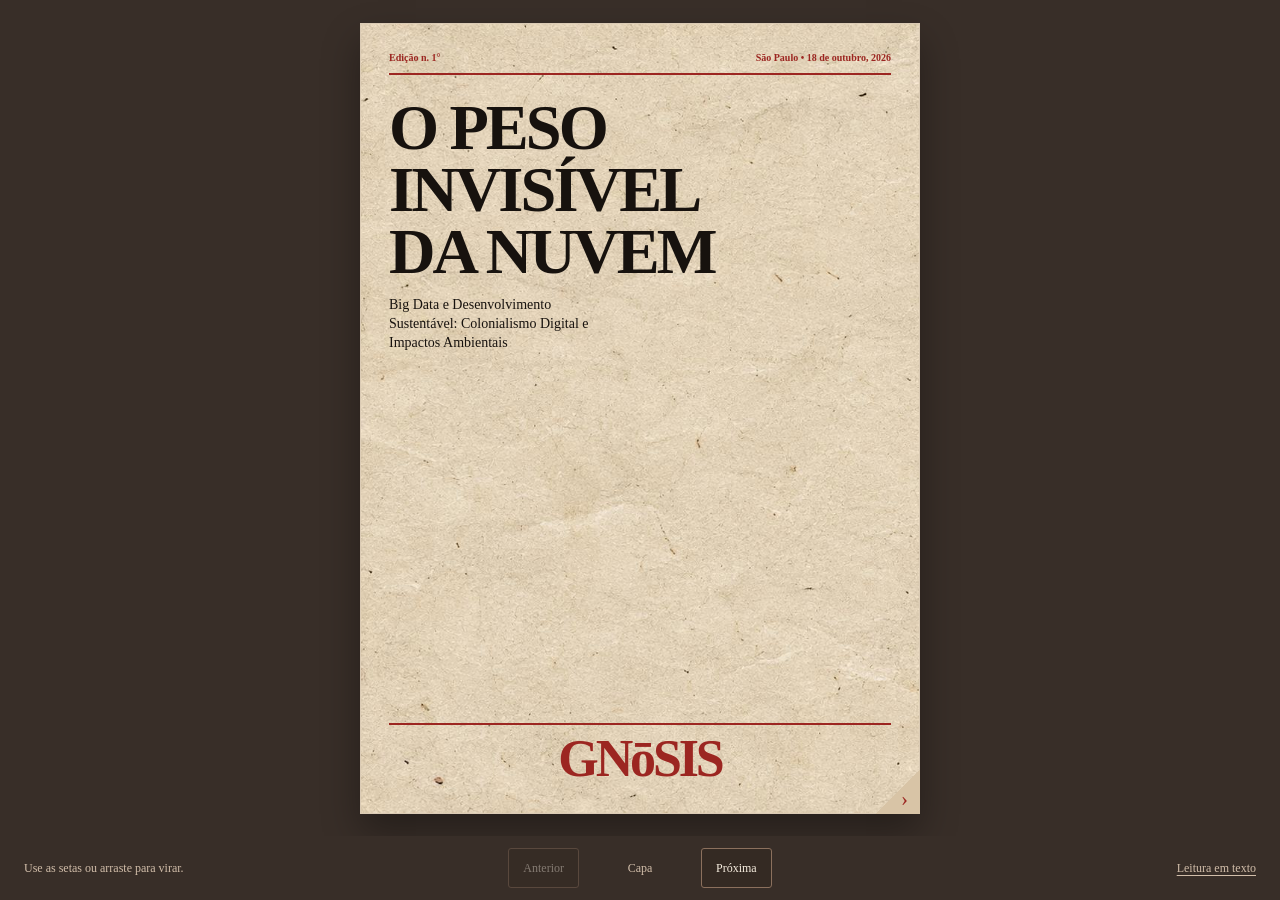
<file: index.html>
<!doctype html>
<html lang="pt-BR">
<head>
  <meta charset="utf-8">
  <meta name="viewport" content="width=device-width, initial-scale=1">
  <meta http-equiv="Content-Security-Policy" content="default-src 'self'; script-src 'self'; style-src 'self'; img-src 'self'; connect-src 'self'; object-src 'none'; base-uri 'self'; form-action 'none'">
  <meta name="description" content="Revista GNōSIS — O peso invisível da nuvem. Big Data, colonialismo digital e impactos ambientais.">
  <meta name="theme-color" content="#9c2621">
  <title>O peso invisível da nuvem — GNōSIS</title>
  <link rel="stylesheet" href="style.css">
  <script src="script.js" defer></script>
</head>
<body class="book-reader">
  <a class="skip-link" href="texto.html">Ler versão em texto contínuo</a>
  <main class="reader-stage" id="reader-stage" aria-label="Revista em páginas verticais" aria-busy="true">
    <p class="loading-message" role="status">Preparando a revista…</p>
  </main>
  <footer class="reader-footer">
    <span class="reader-hint">Use as setas ou arraste para virar.</span>
    <nav class="pager" aria-label="Virar páginas">
      <button id="previous-page" type="button" disabled aria-label="Virar para a página anterior">Anterior</button>
      <span id="page-status" role="status" aria-live="polite" aria-atomic="true">Capa</span>
      <button id="next-page" type="button" disabled aria-label="Virar para a próxima página">Próxima</button>
    </nav>
    <a class="text-edition-link" href="texto.html">Leitura em texto</a>
  </footer>
  <noscript><p class="noscript-message">A revista animada requer JavaScript. <a href="texto.html">Leia a versão em texto.</a></p></noscript>
</body>
</html>
</file>
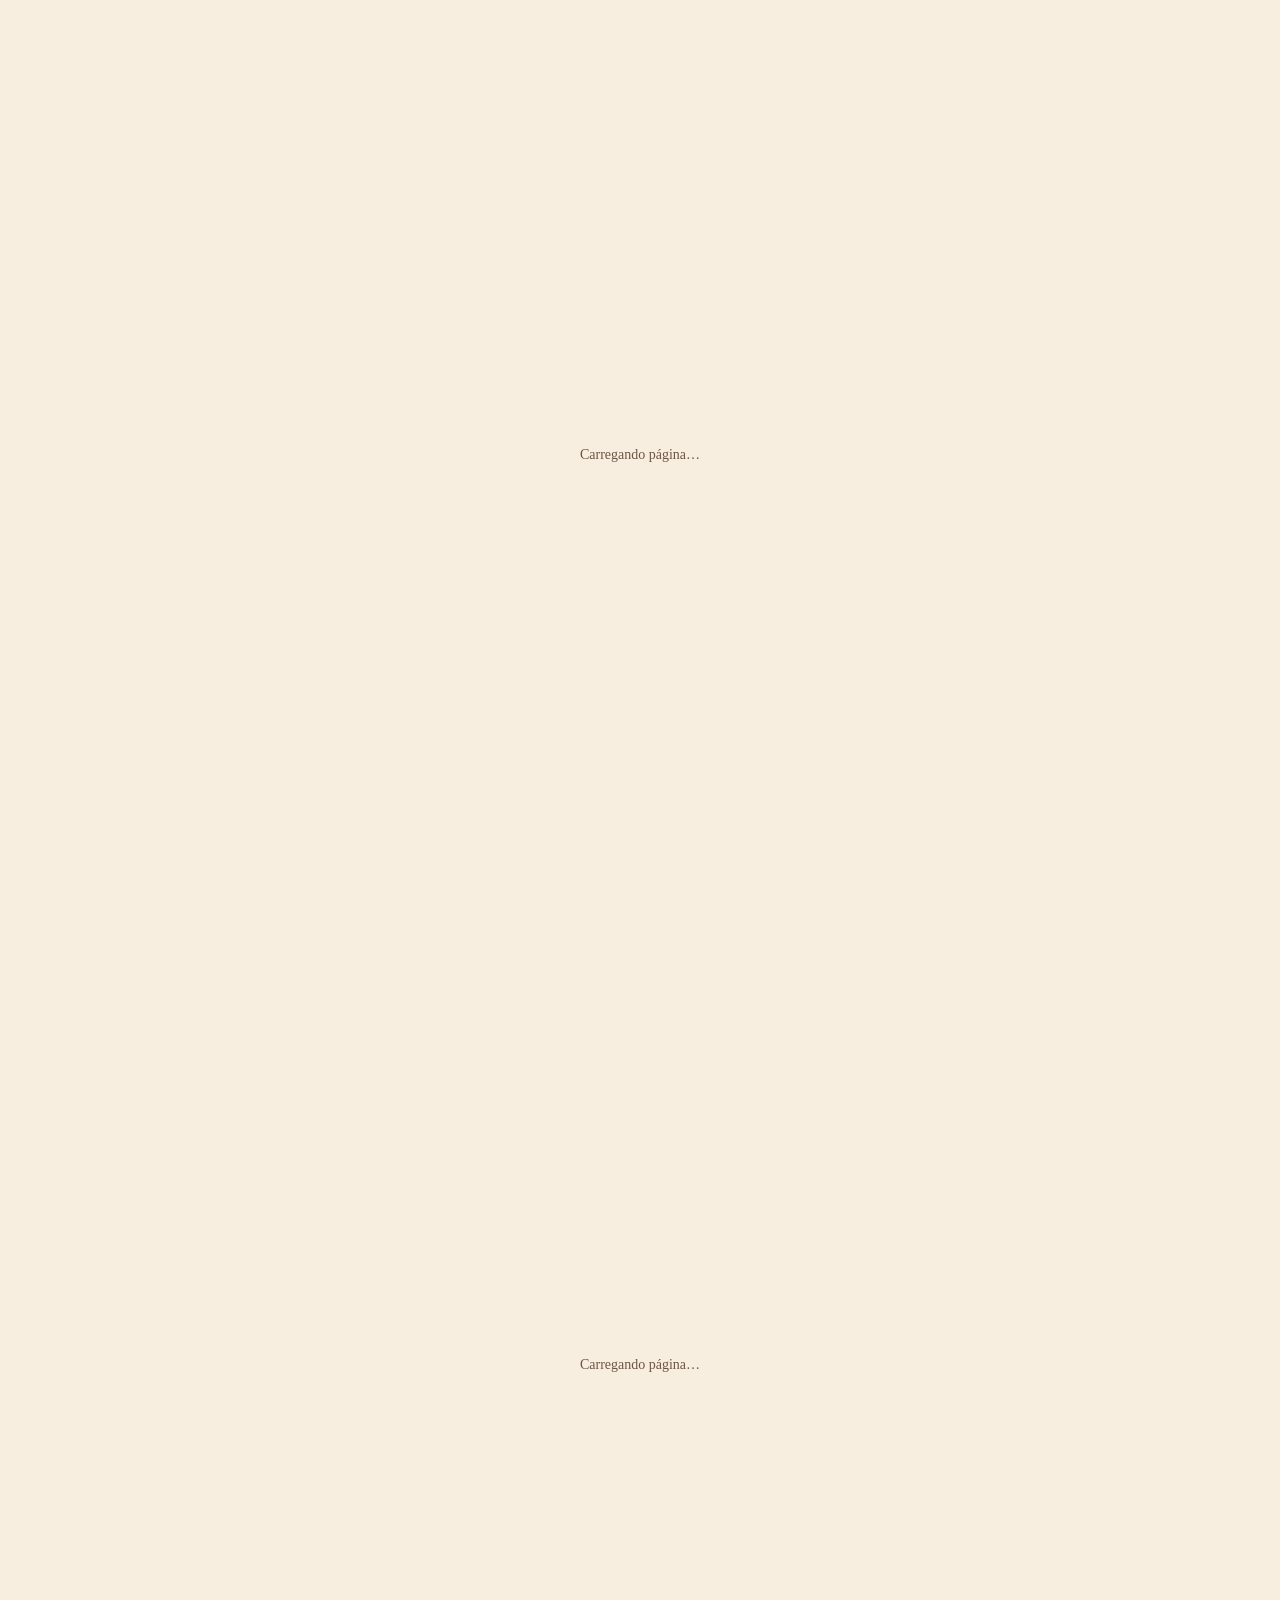
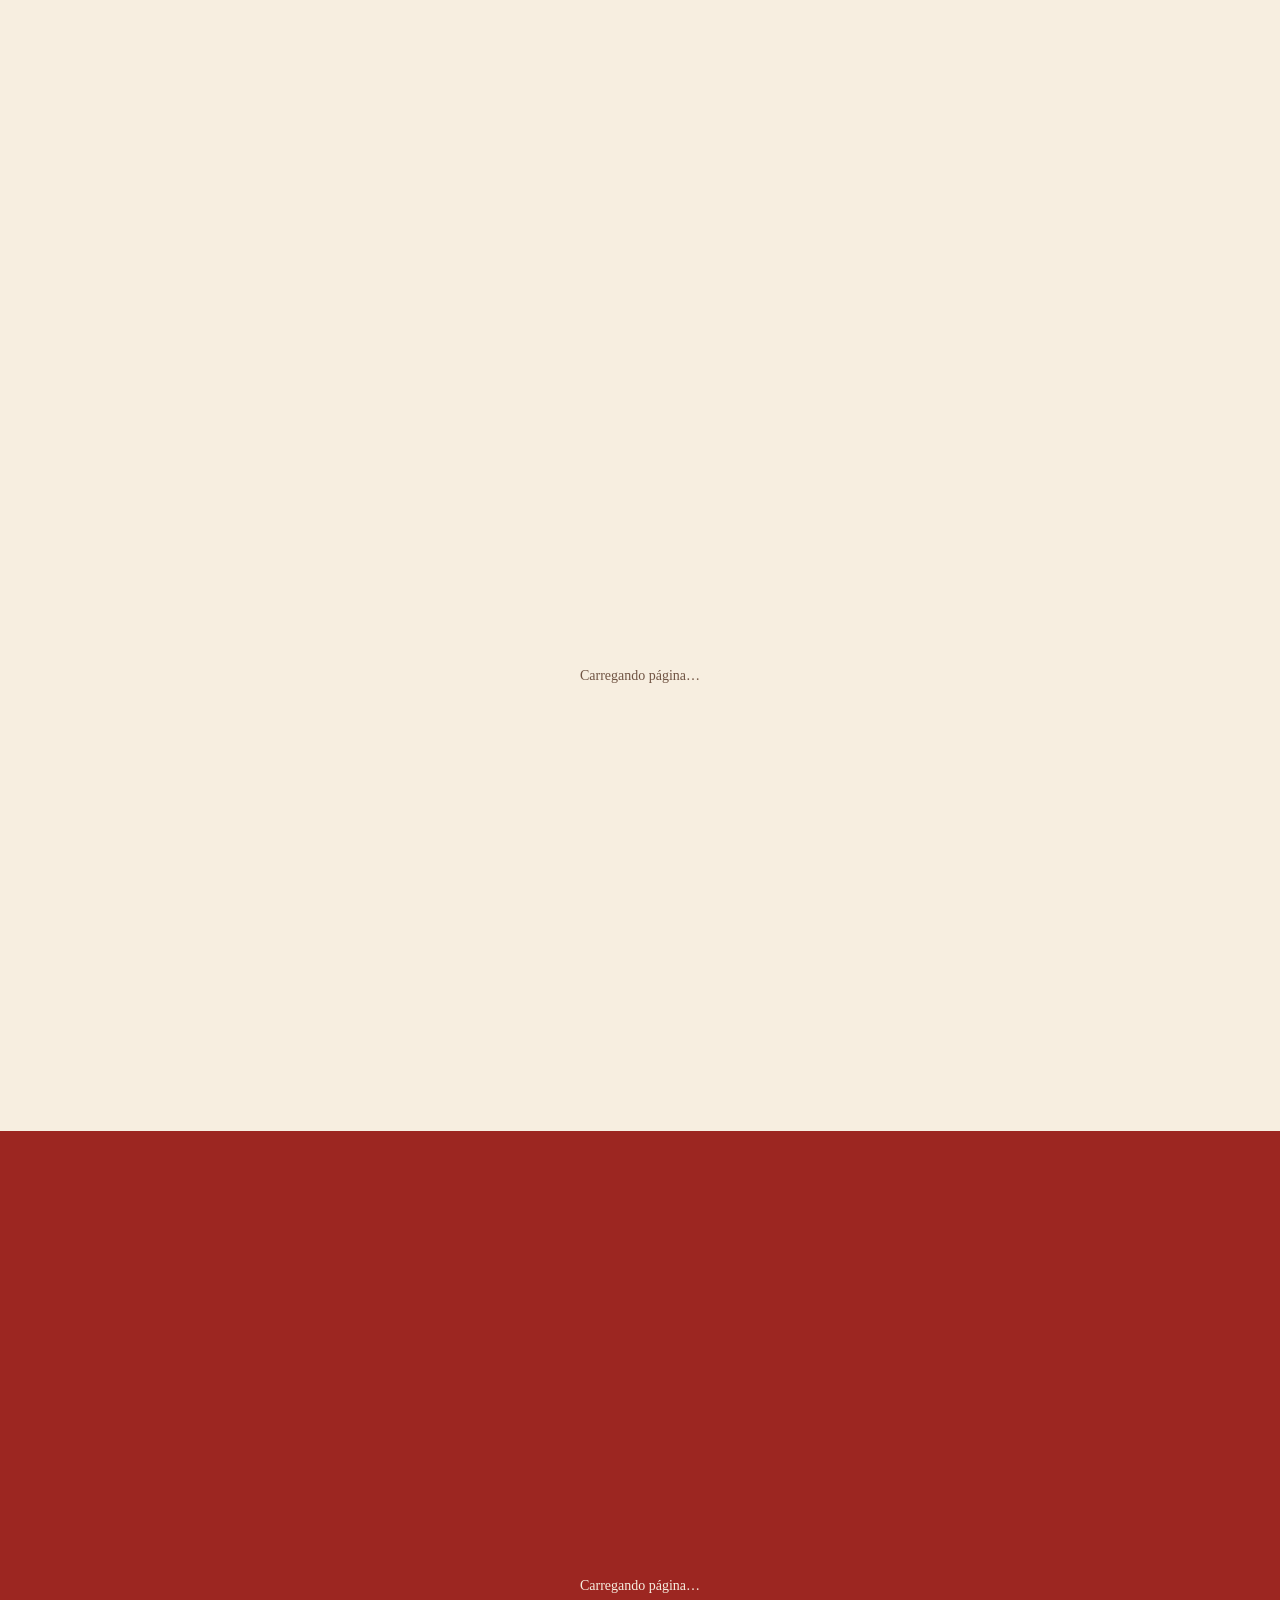
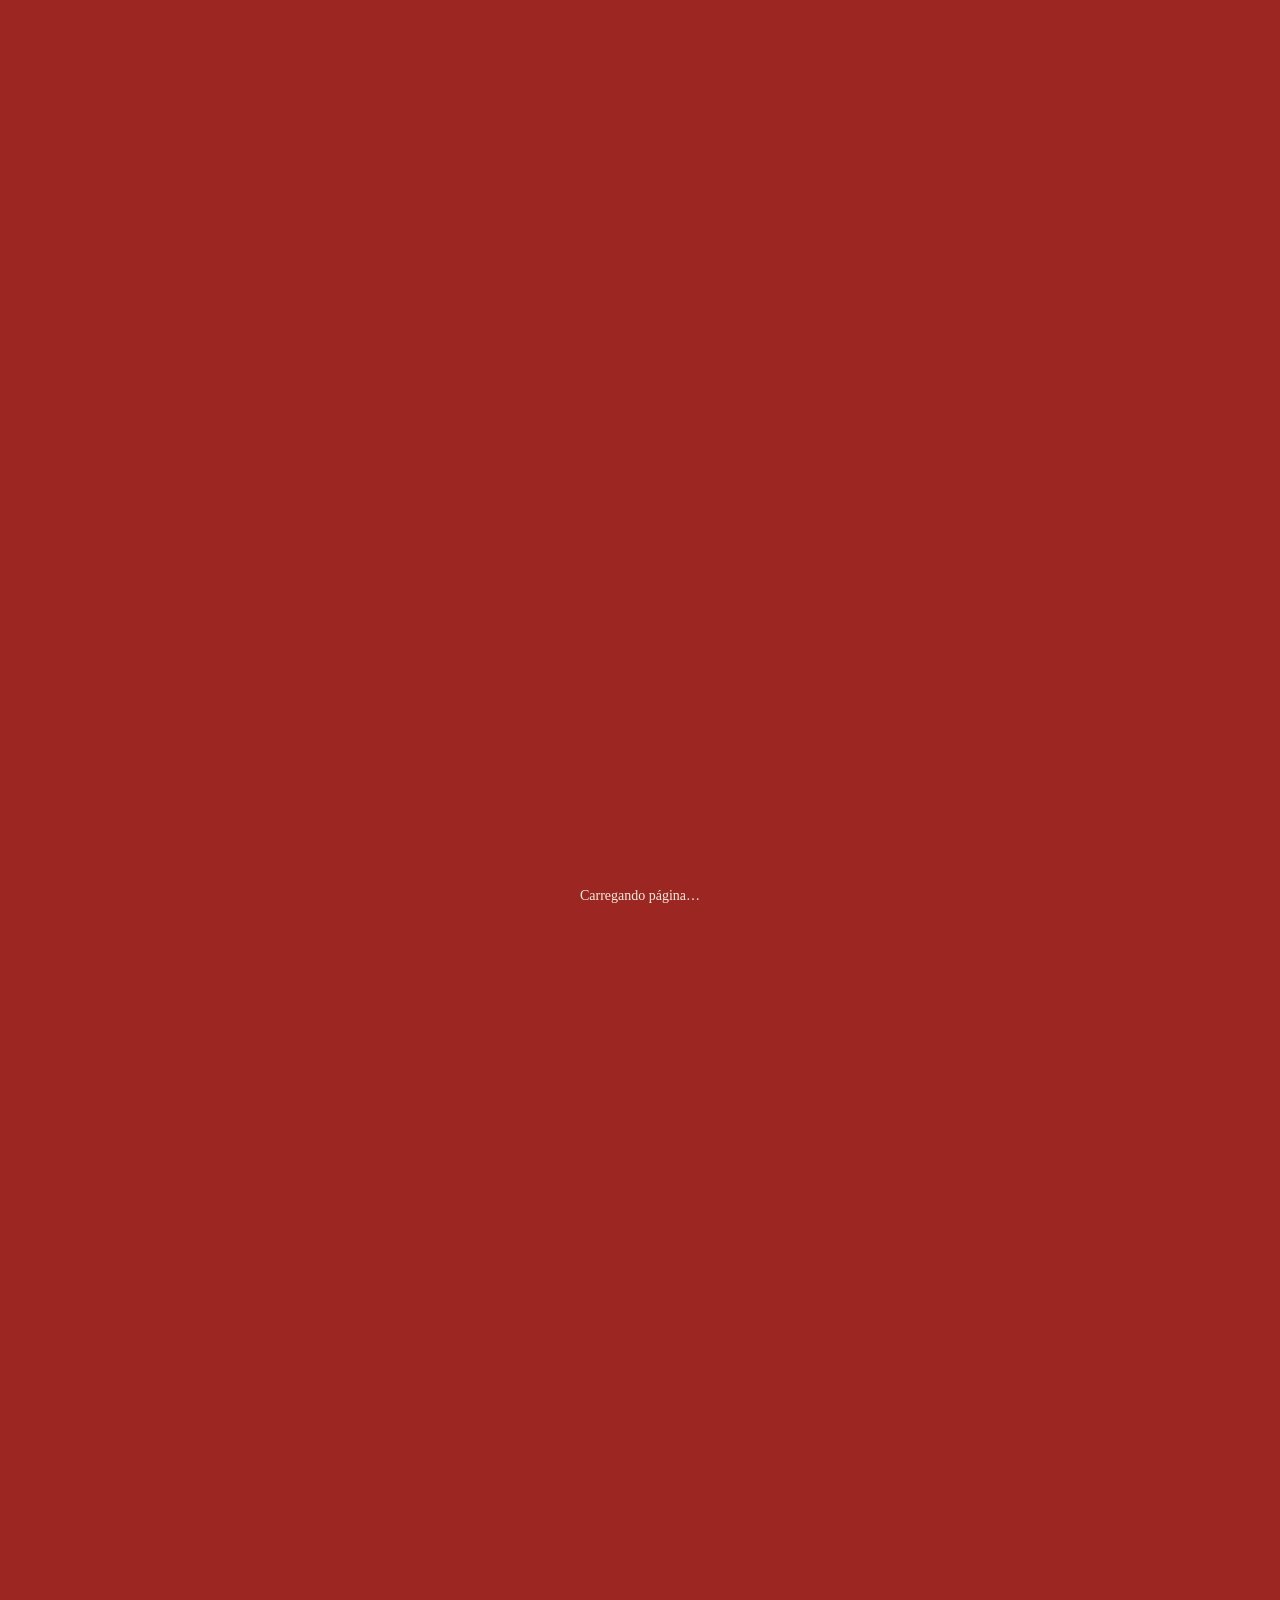
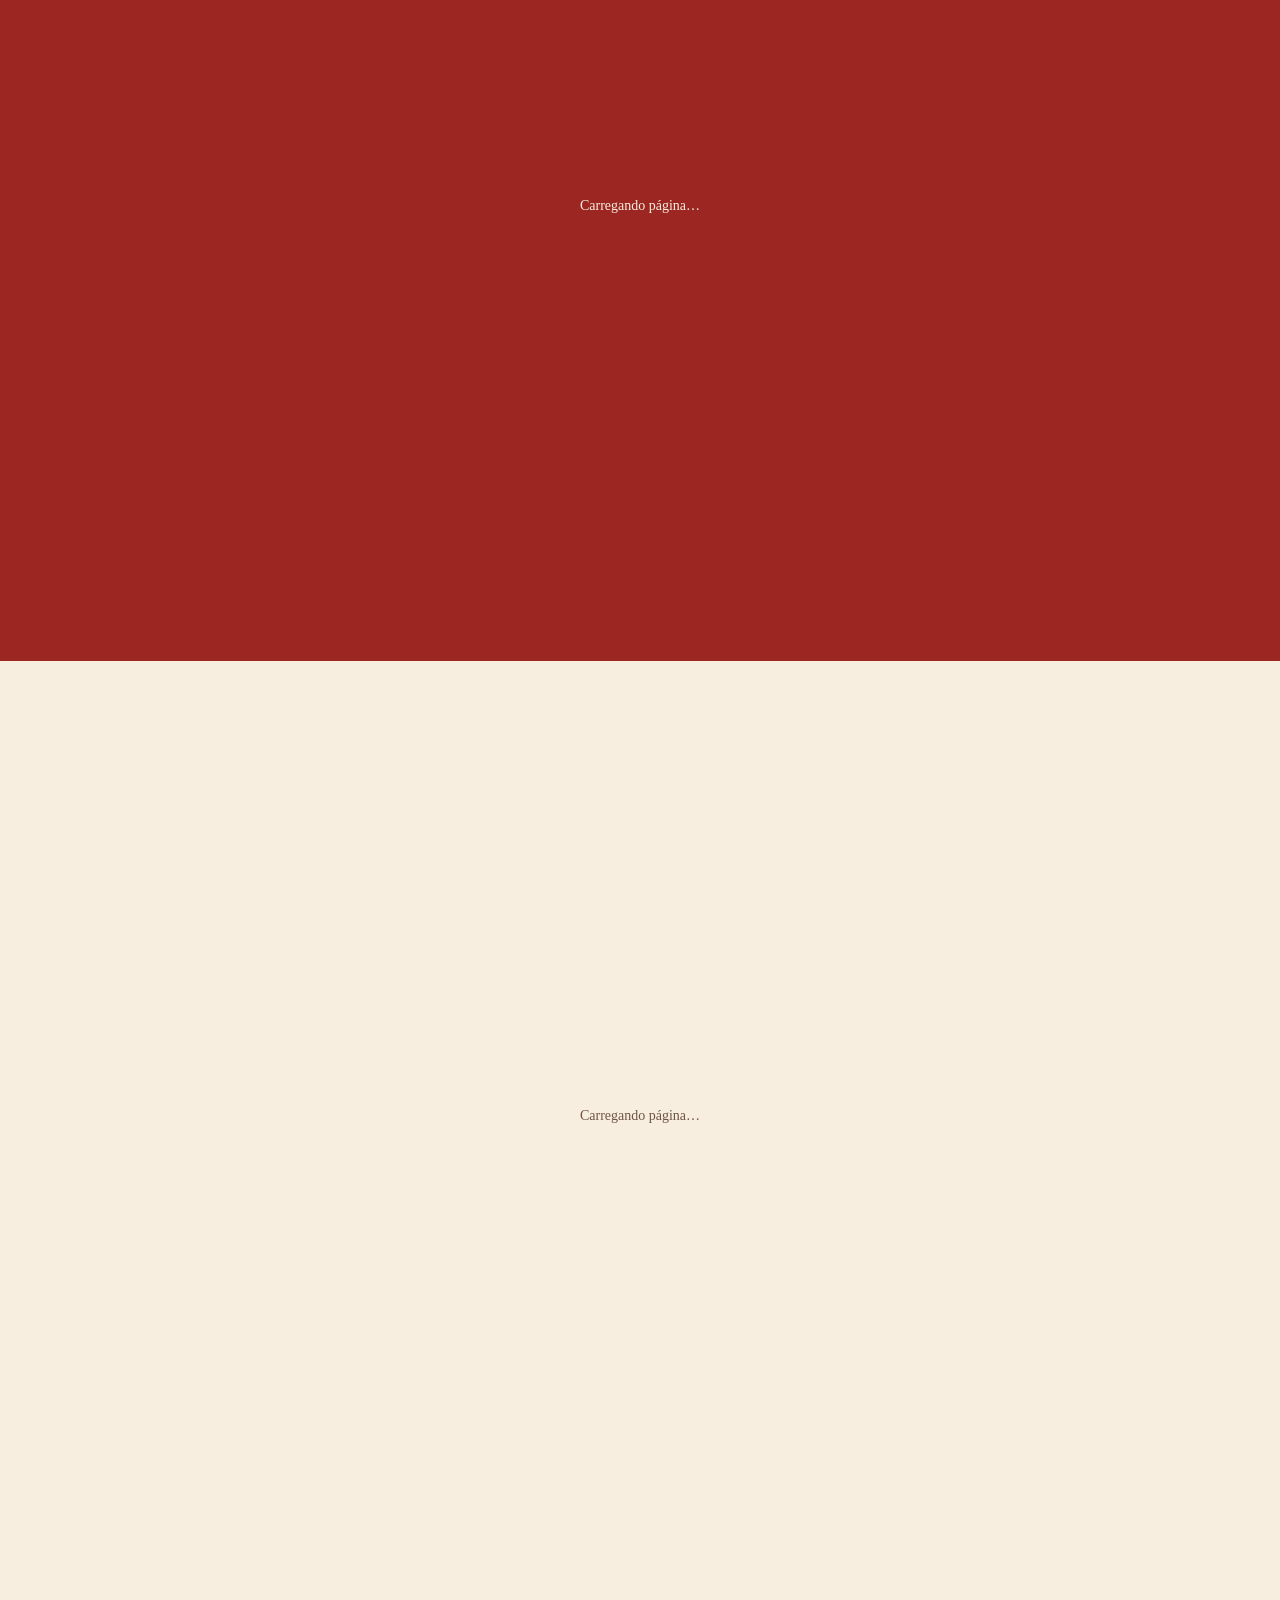
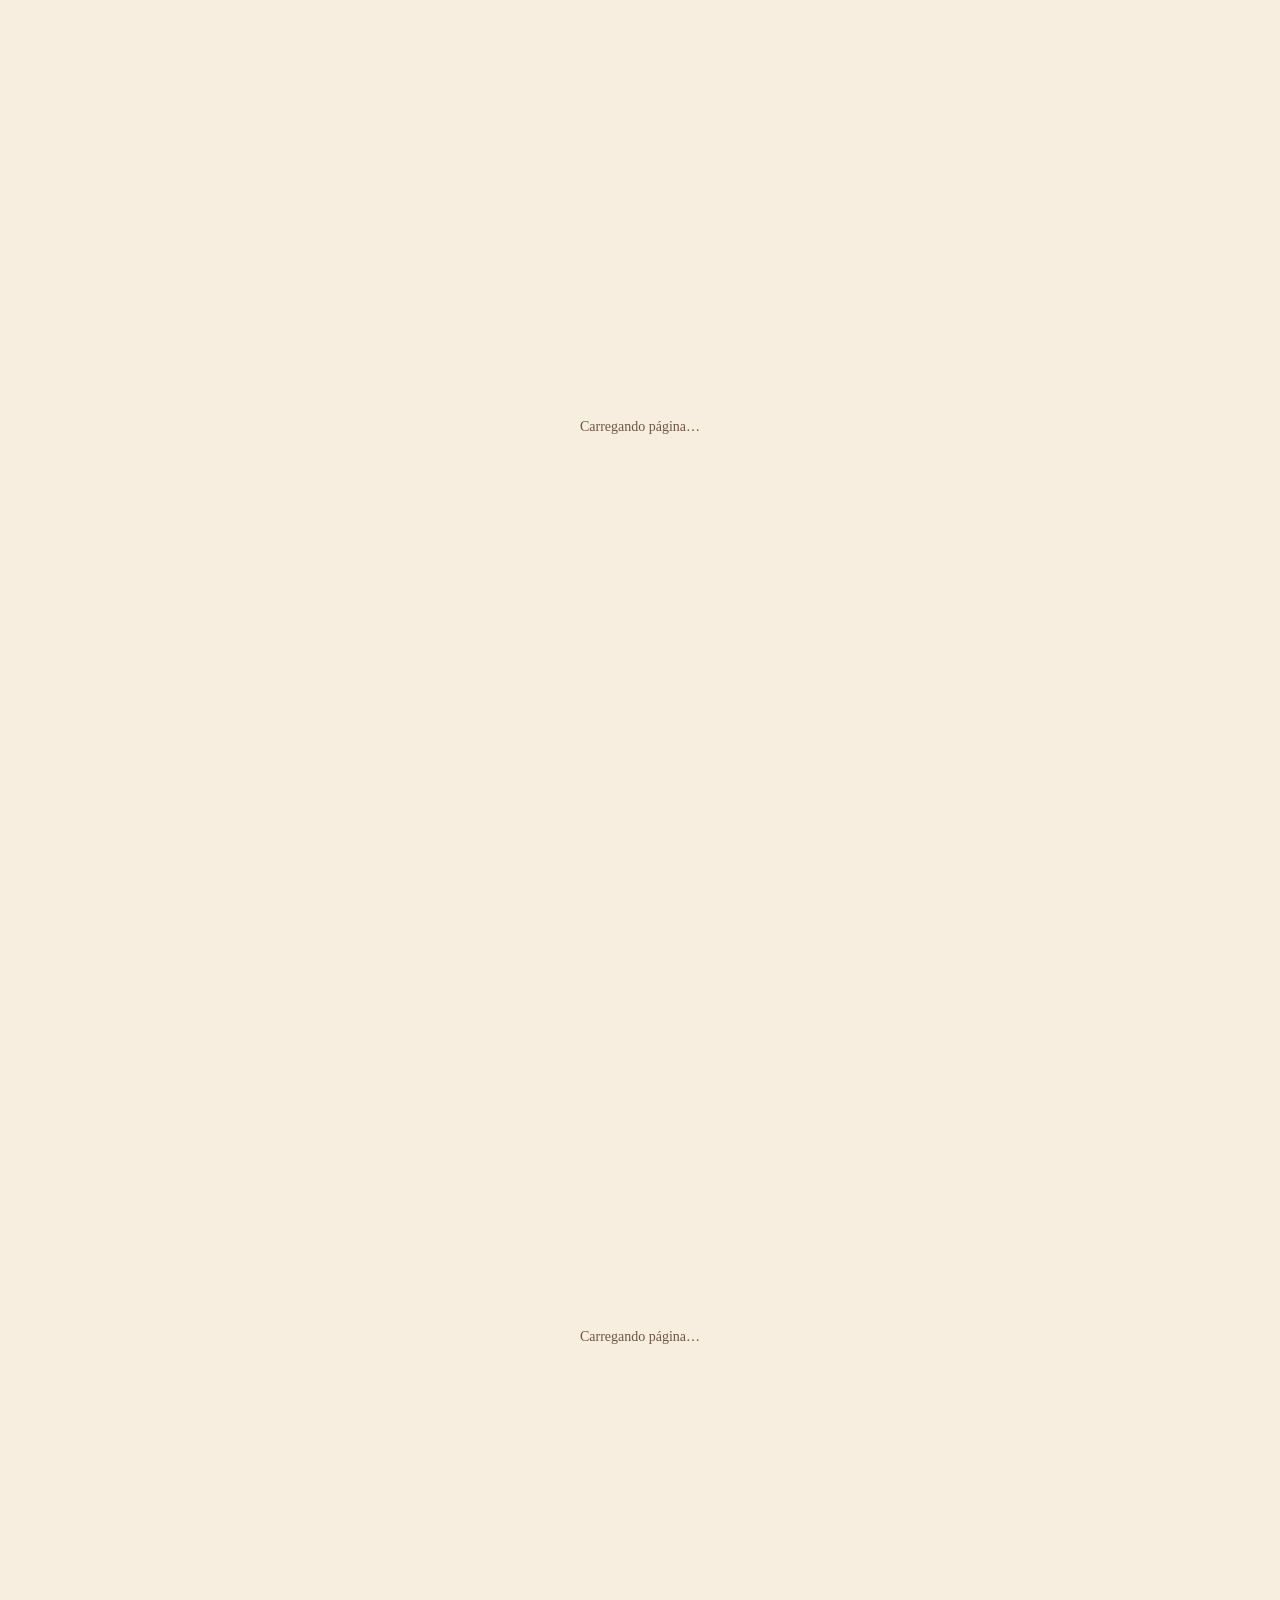
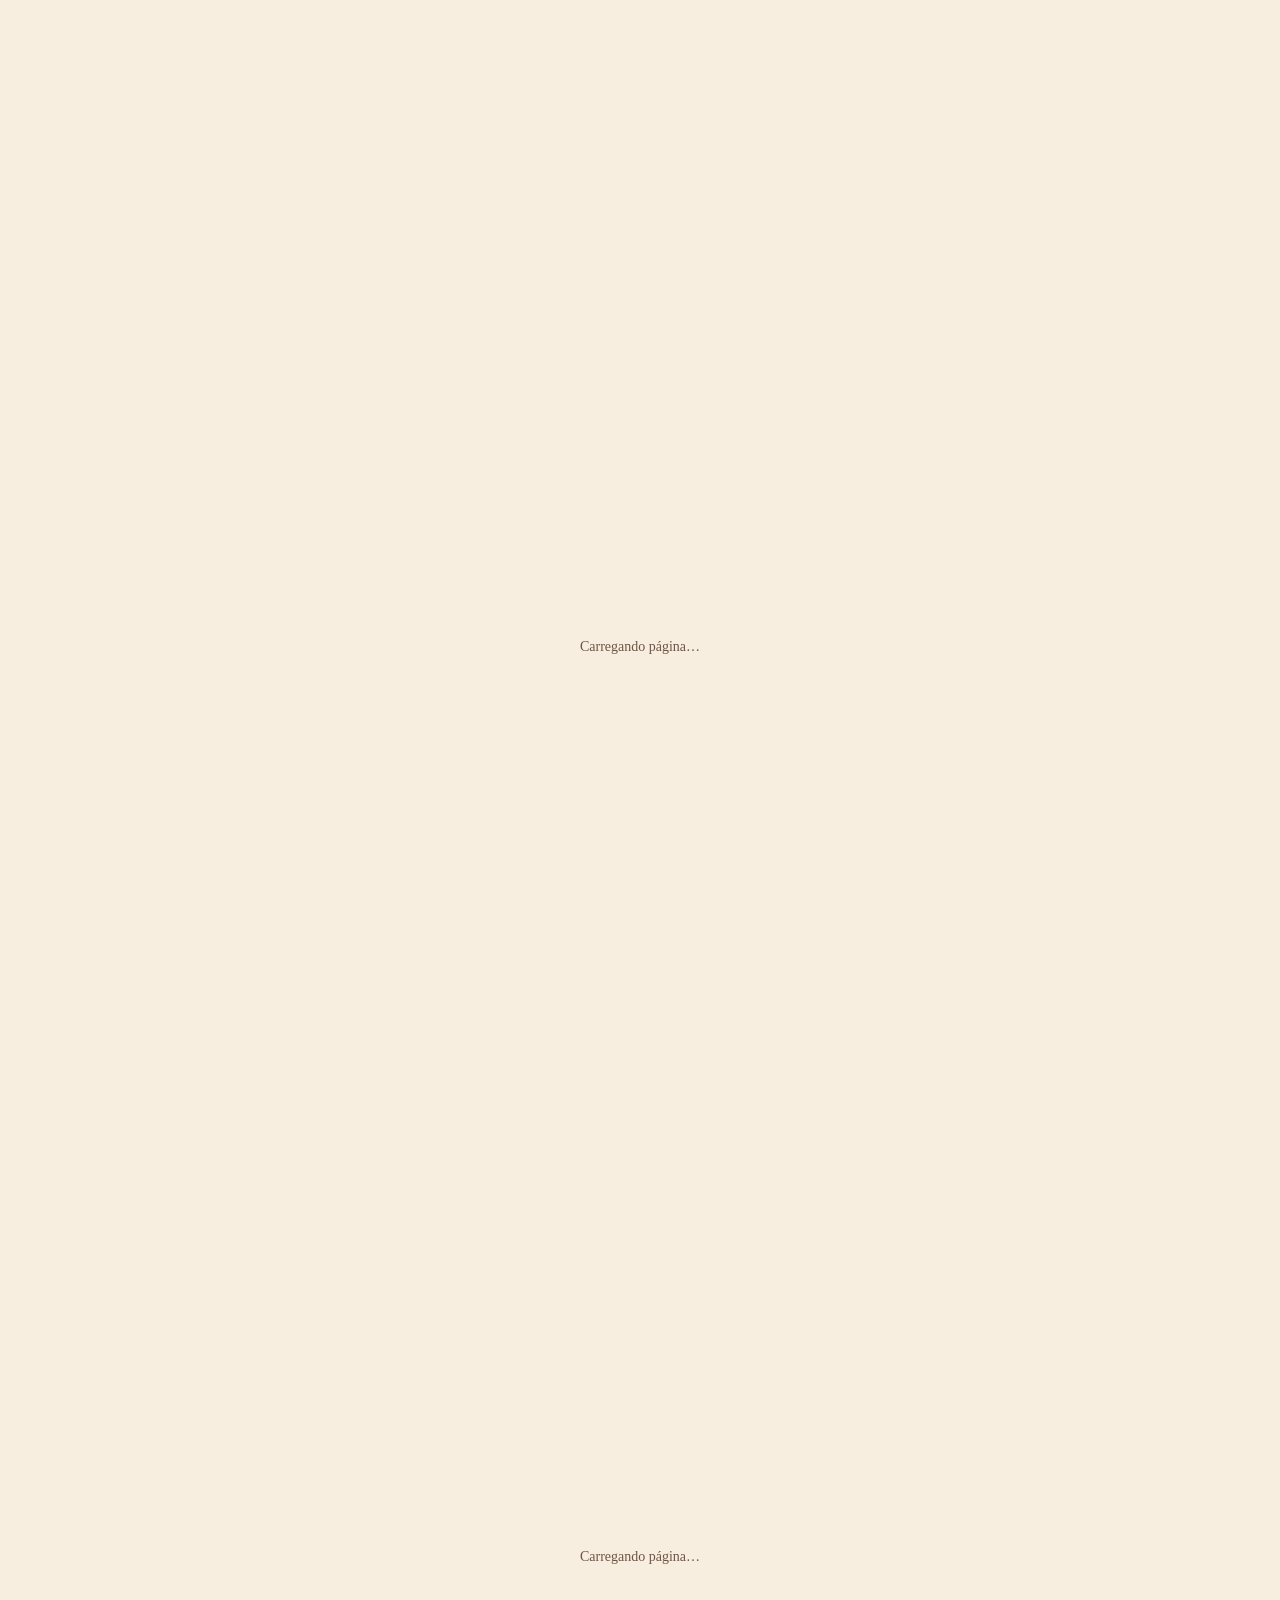
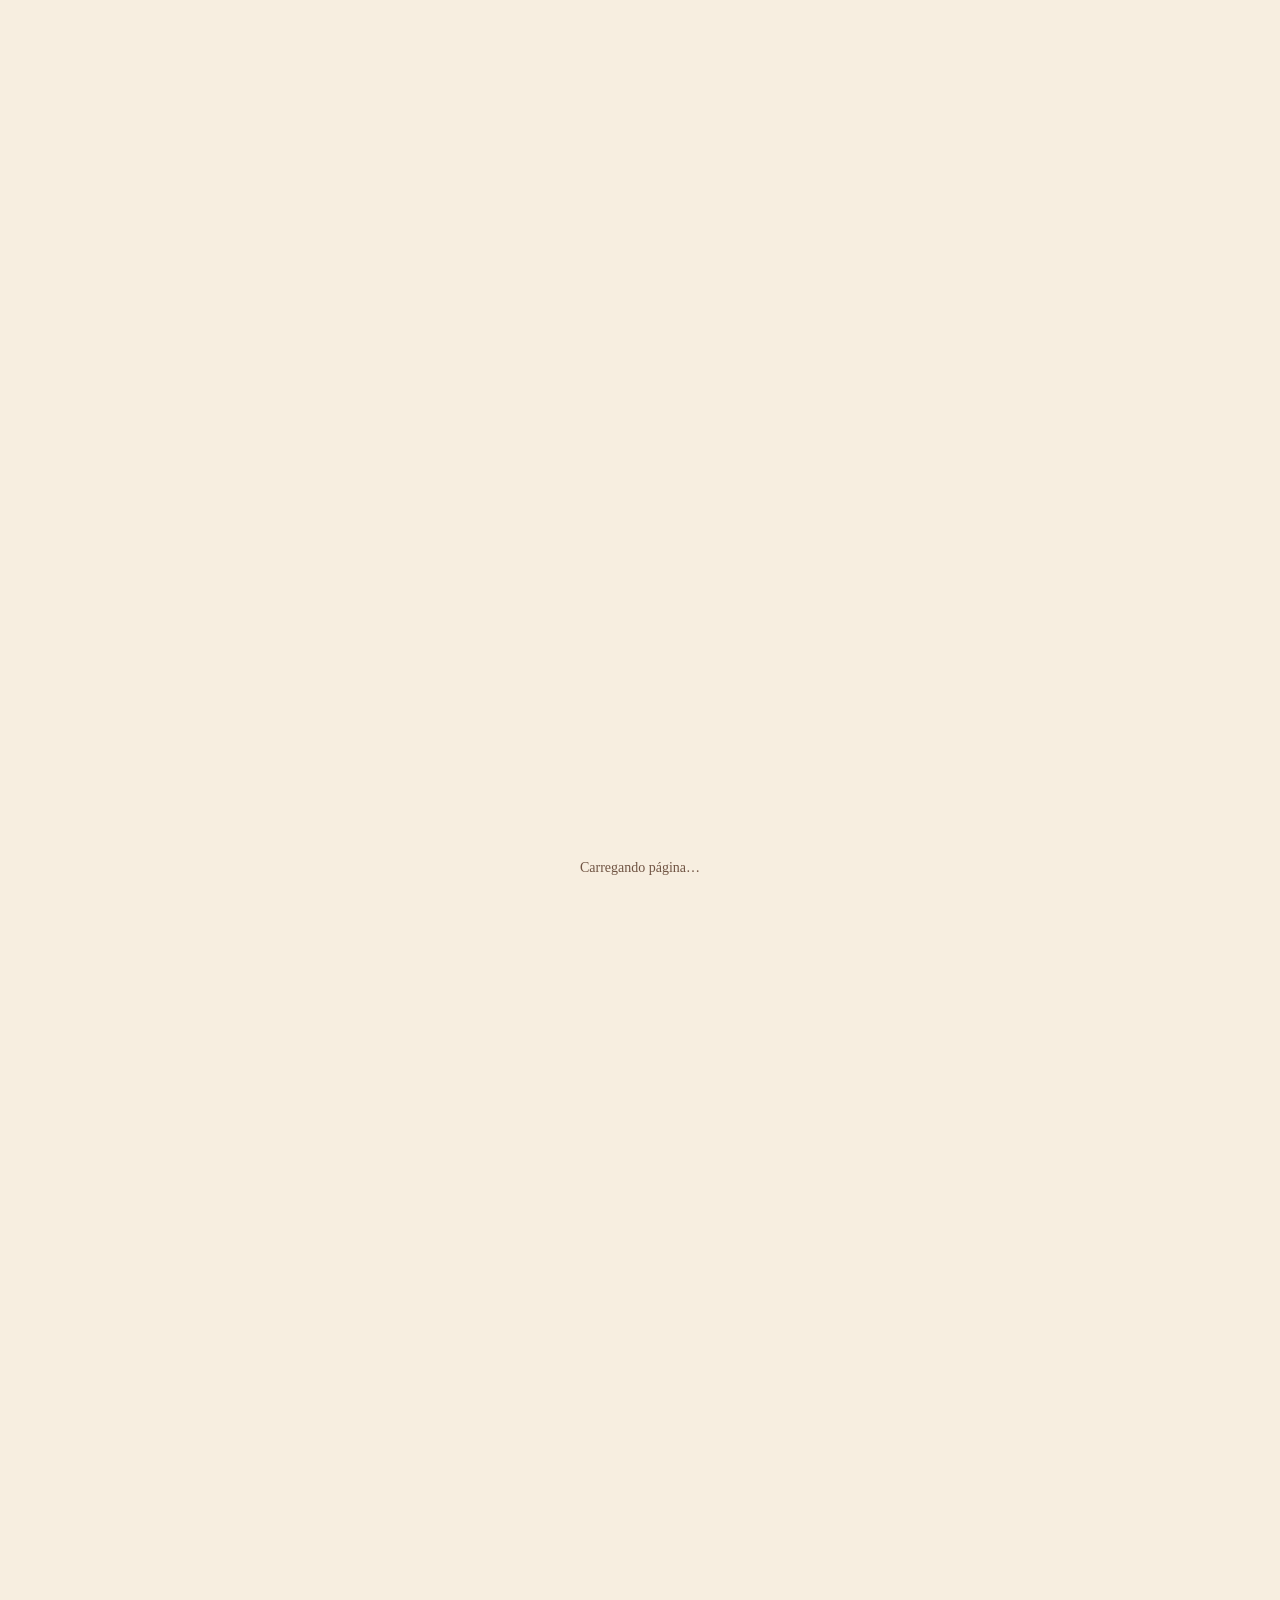
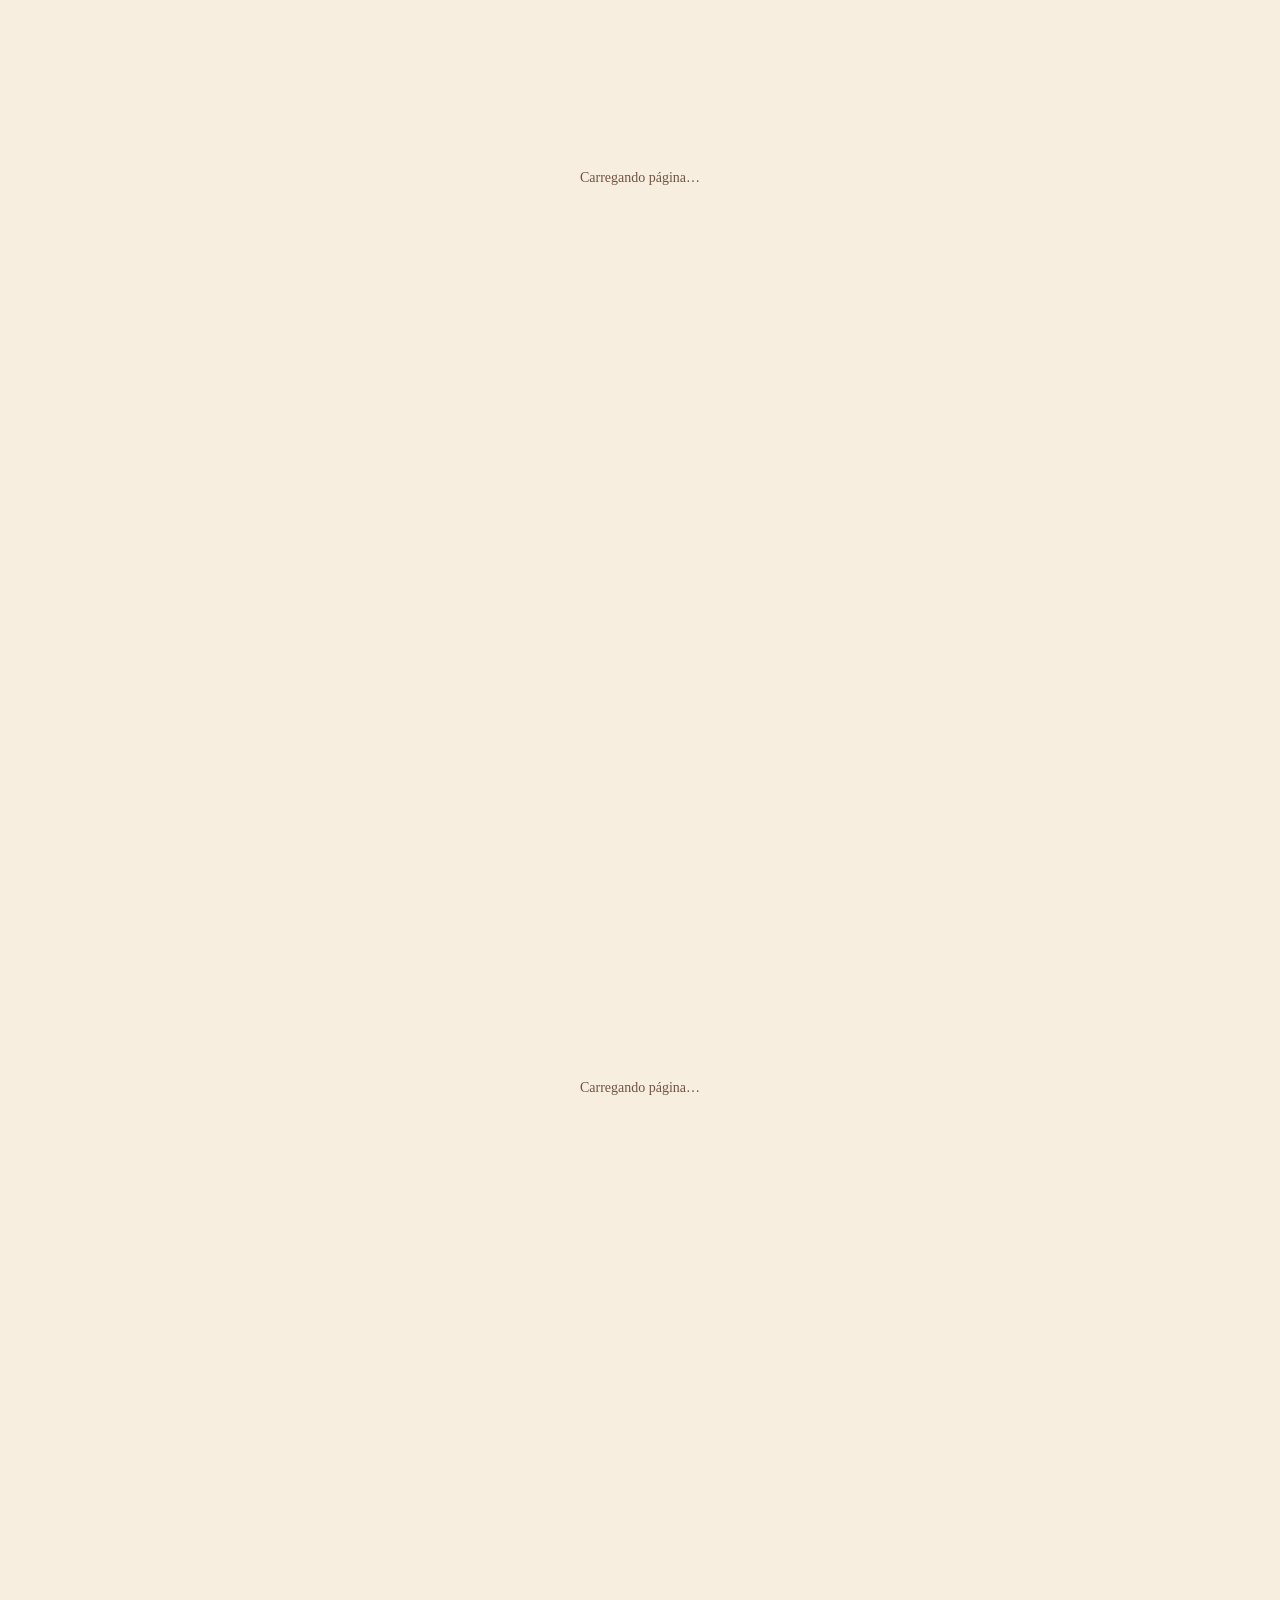
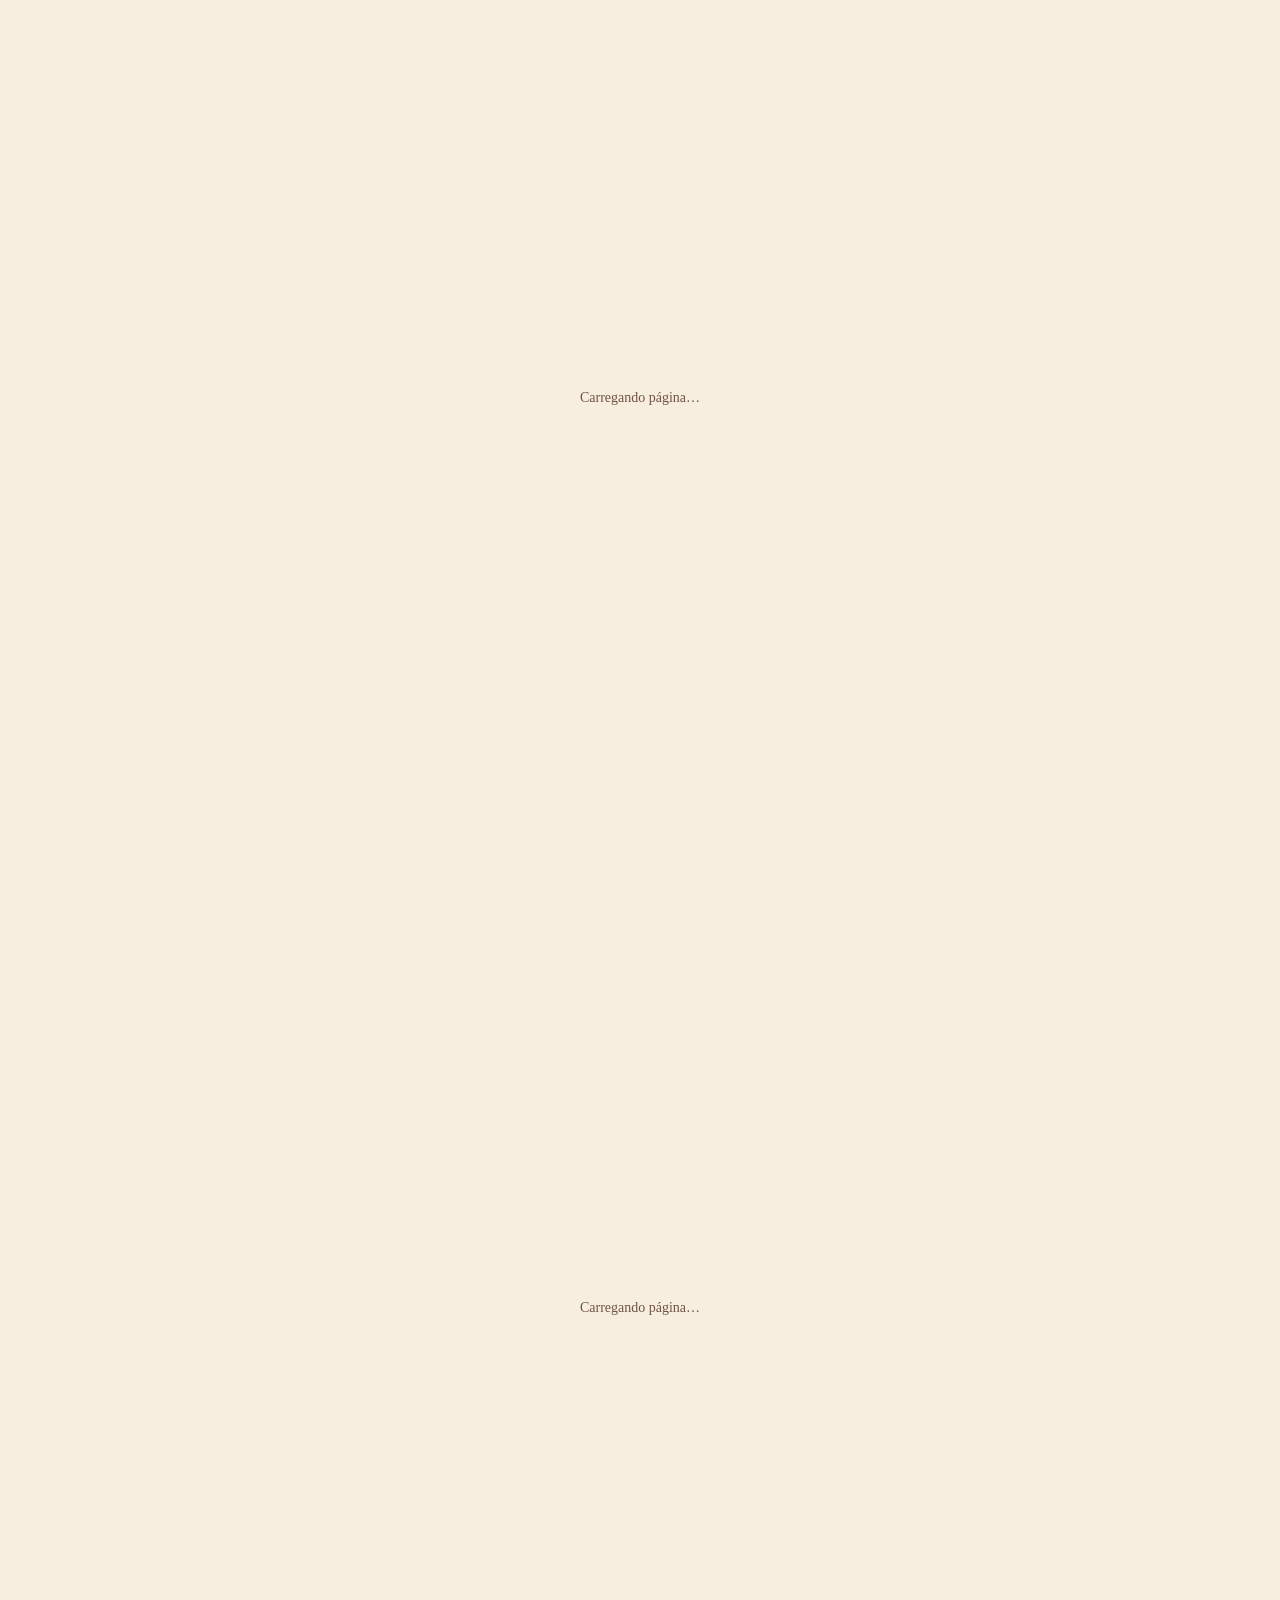
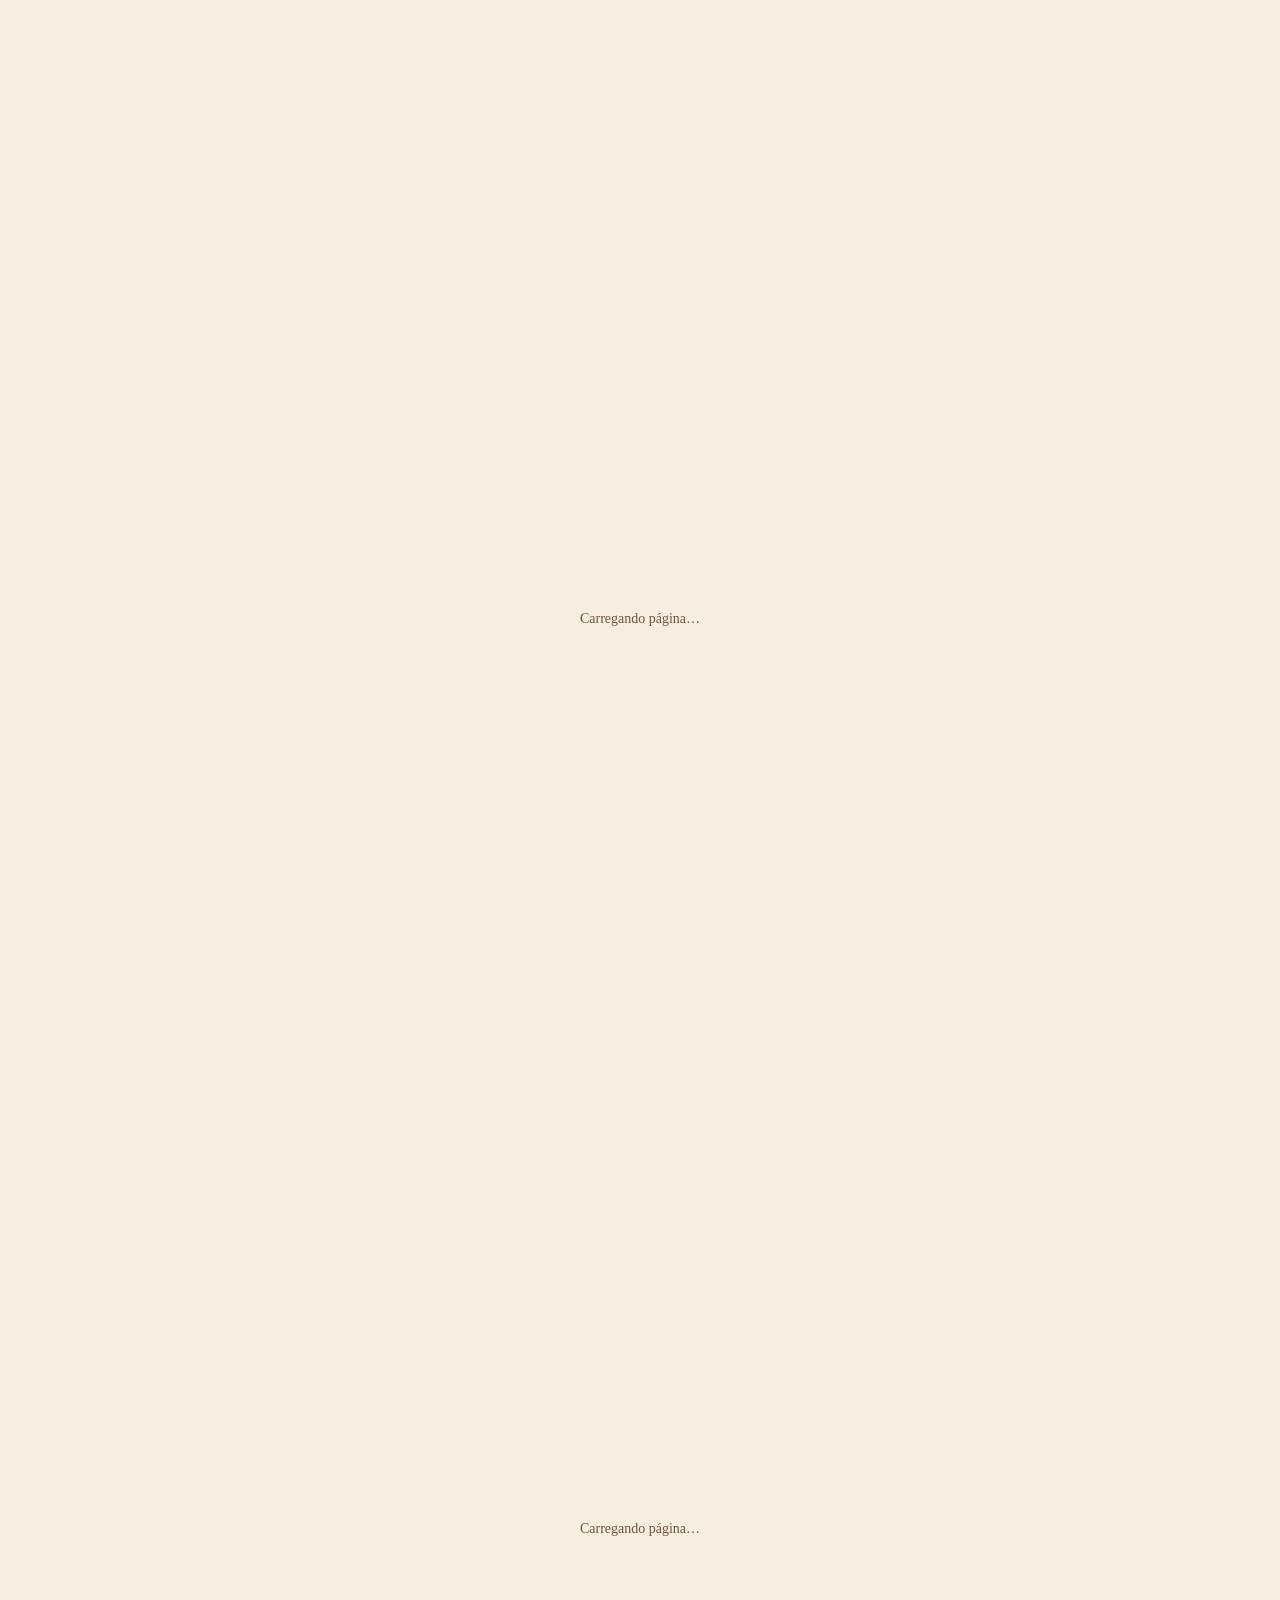
<file: versao-rolagem/index.html>
<!doctype html>
<html lang="pt-BR">
<head>
  <meta charset="utf-8">
  <meta name="viewport" content="width=device-width, initial-scale=1">
  <meta http-equiv="Content-Security-Policy" content="default-src 'self'; script-src 'self'; style-src 'self'; img-src 'self'; connect-src 'self'; object-src 'none'; base-uri 'self'; form-action 'none'">
  <meta name="description" content="O peso invisível da nuvem. Revista GNōSIS sobre Big Data, colonialismo digital e impactos ambientais.">
  <meta name="theme-color" content="#9c2621">
  <link rel="icon" href="assets/favicon.svg" type="image/svg+xml">
  <title>O peso invisível da nuvem — GNōSIS</title>
  <link rel="stylesheet" href="style.css">
  <link rel="stylesheet" href="contents.css">
  <link rel="preload" href="assets/page-01.svg" as="fetch" crossorigin="anonymous">
  <script src="script.js" defer></script>
</head>
<body>
  <a class="skip-link" href="#pagina-2">Ir para o sumário</a>
  <a class="skip-link" href="texto.html">Ler versão em texto</a>
  <main class="magazine" aria-label="Revista GNōSIS">

<article class="page" id="pagina-1" data-page="1" aria-labelledby="titulo-1">
<h1 class="sr-only" id="titulo-1">O peso invisível da nuvem</h1>
<div class="page__artwork" aria-hidden="true"></div>
<div class="sr-only">
<p>O PESO INVISÍVEL DA NUVEM</p>
<p>18 de outubro, 2026 São Paulo</p>
<p>Edição n. 1°</p>
<p>Big Data e Desenvolvimento Sustentável: Colonialismo Digital e Impactos Ambientais</p>
<p>GNōSIS</p>
</div>
</article>
<article class="page" id="pagina-2" data-page="2" aria-labelledby="titulo-2">
<h2 class="sr-only" id="titulo-2">Sumário</h2>
<div class="page__artwork" aria-hidden="true"></div>
<div class="sr-only">
<p>SUMÁRIO</p>
<p>Editorial 04</p>
<p>Introdução 07</p>
<p>Quanto custa um data center? 10</p>
<p>A nuvem também tem sede 11</p>
<p>O caminho a ser seguido 12</p>
</div>
<nav class="page__links" aria-label="Sumário">
<a class="contents-link contents-link--2-0" href="#pagina-4"><span class="sr-only">Editorial</span></a>
<a class="contents-link contents-link--2-1" href="#pagina-7"><span class="sr-only">Introdução</span></a>
<a class="contents-link contents-link--2-2" href="#pagina-11"><span class="sr-only">Quanto custa um data center?</span></a>
<a class="contents-link contents-link--2-3" href="#pagina-13"><span class="sr-only">A nuvem também tem sede</span></a>
<a class="contents-link contents-link--2-4" href="#pagina-14"><span class="sr-only">O caminho a ser seguido</span></a>
</nav>
</article>
<article class="page" id="pagina-3" data-page="3" aria-labelledby="titulo-3">
<h2 class="sr-only" id="titulo-3">Sumário — continuação</h2>
<div class="page__artwork" aria-hidden="true"></div>
<div class="sr-only">
<p>O Brasil na equação 14</p>
<p>Caso Caucaia 16</p>
<p>Caso Paracatu 18</p>
<p>Big Data: aliado e custo ao mesmo tempo 20</p>
<p>Redata: o que diz? 21</p>
<p>Condições compatíveis com o desenvolvimento sustentável 22</p>
<p>Conclusão 24</p>
</div>
<nav class="page__links" aria-label="Sumário">
<a class="contents-link contents-link--3-0" href="#pagina-15"><span class="sr-only">O Brasil na equação</span></a>
<a class="contents-link contents-link--3-1" href="#pagina-17"><span class="sr-only">Caso Caucaia</span></a>
<a class="contents-link contents-link--3-2" href="#pagina-19"><span class="sr-only">Caso Paracatu</span></a>
<a class="contents-link contents-link--3-3" href="#pagina-20"><span class="sr-only">Big Data: aliado e custo ao mesmo tempo</span></a>
<a class="contents-link contents-link--3-4" href="#pagina-21"><span class="sr-only">Redata: o que diz?</span></a>
<a class="contents-link contents-link--3-5" href="#pagina-22"><span class="sr-only">Condições compatíveis com o</span></a>
<a class="contents-link contents-link--3-6" href="#pagina-22"><span class="sr-only">desenvolvimento sustentável</span></a>
<a class="contents-link contents-link--3-7" href="#pagina-24"><span class="sr-only">Conclusão</span></a>
</nav>
</article>
<article class="page page--editorial" id="pagina-4" data-page="4" aria-labelledby="titulo-4">
<h2 class="sr-only" id="titulo-4">Editorial</h2>
<div class="page__artwork" aria-hidden="true"></div>
<div class="sr-only">
<p>EDITORIAL</p>
<p>O termo Big Data se refere ao conjunto de métodos e infraestruturas utilizados para coletar, integrar, armazenar, processar e analisar grandes volumes de dados com o objetivo de transformar dados brutos em informações úteis e estratégicas para o negócio. Tendo em vista esse papel, a Organização das Nações Unidas (ONU) destaca que ele pode ser utilizado para colaborar com o desenvolvimento sustentável. Nesse contexto, dados utilizados para orientar decisões ambientalmente responsáveis podem contribuir para que grandes empresas adotem práticas mais sustentáveis. No entanto, para viabilizar o uso do Big Data, são necessárias instalações responsáveis por abrigar e manter servidores em operação, conhecidas como data centers (centros de dados), cuja manutenção depende do consumo de energia e de recursos naturais. Paralelamente, com o objetivo de maximizar a coleta de dados brutos, algumas big techs extraem, monopolizam e monetizam informações da população do Sul Global, impactando diretamente o contexto ambiental e a liberdade das comunidades exploradas de se desenvolver.</p>
<p>Em primeira análise, a centralização de poder nas mãos de corporações de tecnologia, majoritariamente no Norte Global, estabelece uma relação de dependência semelhante à exploração colonial histórica. Segundo o economista e filósofo Amartya Sen, o debate público aberto e o acesso a informações confiáveis são cruciais para que as instituições funcionem. Além disso, Sen defende que ter um recurso não significa ter liberdade de transformá-lo em bem-estar. Na cidade de Paracatu (MG), onde a empresa americana Atlas Renewable Energy planeja construir um data center, esse pensamento se projeta principalmente em dois aspectos: impacto territorial e debate público. O munícipio já enfrenta conflitos hídricos devido às intensas atividades de mineração e ao agronegócio, os quais, somados ao consumo de água do data center em planejamento, reforçariam a dependência da cidade brasileira na tecnologia do exterior. 4</p>
</div>
</article>
<article class="page page--editorial" id="pagina-5" data-page="5" aria-labelledby="titulo-5">
<h2 class="sr-only" id="titulo-5">Editorial — continuação</h2>
<div class="page__artwork" aria-hidden="true"></div>
<div class="sr-only">
<p>Outrossim, a comunidade não foi formalmente informada ou consultada sobre o projeto e só tomaram conhecimento quando a imprensa procurou a população, que foi tratada como paciente passiva de decisões de terceiros em sua própria terra mediante a violação da liberdade política daquela sociedade, como no período colonial.</p>
<p>Em segunda análise, o padrão de consumo de países desenvolvidos não pode ser estendido a todos devido à finitude dos recursos do planeta. Além disso, há um grande perigo em um país adotar tecnologias sem que isso gere riquezas internas. Na visão de Celso Furtado, o desenvolvimento real de um país ocorre quando as decisões econômicas são tomadas nacionalmente com financiamento para desenvolvimento de tecnologias locais e infraestrutura própria.</p>
<p>Essa ótica do autor é contrária a relação de dependência estabelecida atualmente entre o Brasil e Norte Global, em que esse primeiro polo exporta seus recursos e território e importa serviços e sistemas caros sem real evolução de tecnologias tendo em vista que não tem acesso a técnicas estrangeiras, fortalecendo a subordinação cultural e tecnológica.</p>
<p>Dessa forma, destaca-se a importância do Big Data e o desenvolvimento sustentável andarem lado a lado para incentivar big techs a impulsionarem a tomada de decisões baseadas em áreas ambientais, econômicas e sociais. Para isso, cabe ao Estado brasileiro implementar regimes que fomentem a corroboração com práticas sustentáveis por parte dos data centers, como o Regime Especial de Tributação para Serviços de Datacenter (Redata), que estabelece incentivos fiscais associados a contrapartidas, incluindo fornecimento ao mercado interno, investimentos no país e critérios de eficiência hídrica e energética.</p>
</div>
</article>
<article class="page page--editorial" id="pagina-6" data-page="6" aria-labelledby="titulo-6">
<h2 class="sr-only" id="titulo-6">Editorial e equipe</h2>
<div class="page__artwork" aria-hidden="true"></div>
<div class="sr-only">
<p>Enzo Nascimento</p>
<p>Anna Bonfim</p>
<p>Outro exemplo é o governo chinês que tem várias políticas para expandir sua inovação, como a Lei de Progresso Científico e Tecnológico que determina preferência absoluta a serviços desenvolvidos internamente e que força empresas instaladas na China a compartilharem seus conhecimentos, garantindo que o país possa desenvolver suas próprias estatais que dominem aquela habilidade. Além de políticas que garantam que haja transparência e debate dentro da comunidade sobre projetos que impactam aquele grupo. Essas medidas asseguram que os países subdesenvolvidos tenham a oportunidade de prosperar e que sejam agentes do seu próprio destino como nação.</p>
<p>Lucas Kluska</p>
<p>Artur Silva Diego Valadares</p>
<p>Mariana Proque</p>
<p>Design</p>
<p>Anna Bonfim</p>
<p>Artur Silva</p>
<p>Diego Valadares</p>
<p>Capa</p>
<p>Anna Bonfim</p>
<p>Artur Silva</p>
<p>Pesquisa</p>
<p>Anna Bonfim</p>
<p>Artur Silva</p>
<p>Diego Valadares</p>
<p>Enzo Nascimento</p>
<p>Lucas Kluska</p>
<p>Mariana Proque</p>
<p>Editorial</p>
<p>Diego Valadares</p>
<p>Mariana Proque</p>
<p>Dados Analíticos</p>
<p>Enzo Nascimento</p>
<p>Revisão</p>
<p>6 Lucas Kluska</p>
</div>
</article>
<article class="page" id="pagina-7" data-page="7" aria-labelledby="titulo-7">
<h2 class="sr-only" id="titulo-7">O paralelo das Grandes Navegações</h2>
<div class="page__artwork" aria-hidden="true"></div>
<div class="sr-only">
<p>O PARALELO DAS GRANDES NAVEGAÇÕES</p>
<p>Do pau-brasil aos data centers, a disputa por recursos naturais atravessa séculos e levanta uma questão: até que ponto a expansão do Big Data representa um desenvolvimento verdadeiramente sustentável?</p>
<p>No século XVI, durante o período das Grandes Navegações, os portugueses partiam rumo ao horizonte em busca de novos territórios. Foi assim que chegaram a terras já habitadas por povos indígenas, que séculos depois se tornariam o Brasil. Ao desembarcar nas praias, depararam- se com uma enorme abundância de recursos naturais e passaram a oferecer espelhos, machados e miçangas em troca do pau-brasil e de mão de obra para extrair os demais recursos.</p>
<p>À primeira vista, a troca poderia parecer justa. Entretanto, ela entrou para a história como uma grande injustiça, pois os objetos não pagaram pela terra: a Coroa a tomou para si, organizou o território para servir aos seus próprios interesses, e tudo isso às custas dos povos que já viviam ali.</p>
<p>Pintura de Oscar Pereira da Silva retratando a chegada dos portugueses ao Brasil em 1500.</p>
<p>Desde então, mais de 500 anos se passaram. O Brasil proclamou sua independência, passou a decidir o próprio rumo e hoje tem leis, instituições e um poder de decisão que a colônia nunca teve. Diante disso, parece improvável que um episódio como o de 1500 possa se repetir. Certo?</p>
<p>O Paralelo das Grandes Navegações 7</p>
</div>
</article>
<article class="page" id="pagina-8" data-page="8" aria-labelledby="titulo-8">
<h2 class="sr-only" id="titulo-8">A exploração mudou de forma?</h2>
<div class="page__artwork" aria-hidden="true"></div>
<div class="sr-only">
<p>Mais de cinco séculos depois, a disputa pelos recursos brasileiros assume novas formas. Mas quem realmente se beneficia dessa transformação?</p>
<p>A EXPLORAÇÃO MUDOU DE FORMA?</p>
<p>Essa história, porém, parece ecoar novamente. Mais uma vez, o país é procurado pelo que tem de mais valioso: território, água e energia. Pois o interesse já não é o pau-brasil, mas a infraestrutura da era digital, o que traz de volta à tona o risco de que decisões sobre nossos recursos sejam tomadas sem consultar quem vive aqui e organizadas para servir a quem está longe.</p>
<p>Podemos dar um nome para esse paralelo: colonialismo digital. Ele acontece quando grandes empresas de tecnologia se apropriam dos dados das pessoas e dos recursos de um território, como água, energia e terra, criando uma relação de dependência parecida com a da colônia com a metrópole.</p>
<p>O perigo está no que essa relação deixa para trás. Quando as decisões são tomadas longe, a região que recebe a infraestrutura arca com a maior parte dos custos, como a água e a energia consumidas e o território ocupado, enquanto os ganhos seguem para outro lugar.</p>
<p>Esse peso tende a ser maior justamente onde os recursos já são escassos ou onde a população tem menos força para participar da decisão.</p>
<p>Imagem retirada do artigo ‘O que é um data center’ - ispblog.com.br</p>
<p>“Colonialismo” bem aplicado</p>
<p>Ainda assim, isso não quer dizer que toda chegada de infraestrutura digital seja colonial. A tecnologia também pode trazer investimento, inovação e ferramentas úteis para o próprio país. A diferença está na forma como a relação é conduzida: com transparência, participação de quem vive no território e proteção dos recursos naturais, ela pode ser vantajosa para os dois lados. No fim, tudo depende de quem decide e de quem fica com o custo.</p>
<p>Em 1500, o Brasil recebeu espelhos. Em 2026, a pergunta é &quot;o que o país está recebendo em troca?&quot;</p>
<p>A Exploração Mudou de Forma? 8</p>
</div>
</article>
<article class="page" id="pagina-9" data-page="9" aria-labelledby="titulo-9">
<h2 class="sr-only" id="titulo-9">O que se esconde na sombra da nuvem?</h2>
<div class="page__artwork" aria-hidden="true"></div>
<div class="sr-only">
<p>O QUE SE ESCONDE NA SOMBRA DA “NUVEM”?</p>
<p>Um projeto de data center de grande porte chega ao debate em uma cidade que já enfrenta conflitos pelo uso da água. Quem participa das decisões sobre seus recursos?</p>
<p>Essa pergunta já tem um exemplo concreto. Em maio de 2026, o presidente da Câmara Municipal de Paracatu, no noroeste de Minas Gerais, descobriu pela imprensa que um grande projeto estava sendo planejado para a cidade: um data center de inteligência artificial com consumo de 1 gigawatt (GW), associado à empresa Atlas Renewable Energy. O projeto ainda estava em fase preliminar, mas, segundo reportagens do Intercept Brasil e da Mongabay, autoridades locais e moradores afirmaram não ter sido consultados.</p>
<p>A notícia chegou a uma cidade onde a água já é escassa. Cerca de 80% do território de Paracatu enfrenta conflitos pelo seu uso, e em algumas áreas a demanda já ultrapassa as reservas subterrâneas disponíveis. Diante disso, surgem duas dúvidas: a cidade consegue sustentar uma estrutura que consome tanta água e energia? E quem decidiu que ela viria para cá?</p>
<p>Pode parecer um problema distante, mas ele começa na palma da nossa mão. Cada mensagem enviada, vídeo assistido ou busca feita no celular gera dados.</p>
<p>Multiplicados por todos os usuários, eles formam volumes gigantescos de informação, e o conjunto de métodos e estruturas usados para coletar, guardar, processar e analisar esses volumes recebe o nome de Big Data. Prédios como o planejado para Paracatu são a parte física desse sistema e funcionam sem parar. E, com o avanço da inteligência artificial, a demanda por eles só cresce.</p>
<p>É aqui que o próprio nome engana. Chamamos tudo isso de &quot;nuvem&quot;, uma palavra que sugere algo leve, distante e sem lugar. Mas a nuvem tem endereço: ela depende de servidores, redes, sistemas de refrigeração, eletricidade e território. Ela parece leve, mas pesa, e esse peso cai sobre algum lugar. Em Paracatu, ele pode cair sobre a água de uma cidade que já não tem de sobra.</p>
<p>Presidente da Câmara Municipal de Paracatu, Manoel Alves foi informado por repórteres sobre o plano de instalação de um data center na cidade (Foto: Jerônimo Gonzalez/Mongabay e Intercept Brasil)</p>
<p>O que se Esconde na Sombra da “Nuvem”? 9</p>
</div>
</article>
<article class="page" id="pagina-10" data-page="10" aria-labelledby="titulo-10">
<h2 class="sr-only" id="titulo-10">O que é um data center?</h2>
<div class="page__artwork" aria-hidden="true"></div>
<div class="sr-only">
<p>O QUE SE ESCONDE NA SOMBRA DA NUVEM?</p>
<p>A infraestrutura digital depende de recursos que também sustentam a vida de comunidades locais. Para entender essa relação, é preciso conhecer o funcionamento de um data center.</p>
<p>O que é um Data Center?</p>
<p>Um data center é um conjunto de prédios cheios de servidores — computadores potentes que guardam e processam dados em grande escala. Cada mensagem enviada, vídeo assistido, pagamento ou busca na internet gera dados que passam por algum desses prédios. Para dar conta disso, os servidores trabalham dia e noite, e duas coisas não podem faltar: energia e resfriamento.</p>
<p>Energia: servidores avançados trabalham de forma contínua e exigem eletricidade ininterrupta, inclusive para os sistemas que os mantêm ligados mesmo em caso de falha.</p>
<p>Resfriamento: o processamento pesado gera calor intenso, e o resfriamento é necessário para evitar danos. Dependendo do sistema, ele pode usar grandes volumes de água, o que relaciona</p>
<p>o consumo do data center ao tema hídrico.</p>
<p>O quilombola Fortunato Ferreira da Costa, o Natinho, sente que o abastecimento de água da comunidade está em risco (Foto: Jerônimo Gonzalez/Mongabay e Intercept Brasil)</p>
<p>O que se Esconde na Sombra da “Nuvem”? 10</p>
</div>
</article>
<article class="page" id="pagina-11" data-page="11" aria-labelledby="titulo-11">
<h2 class="sr-only" id="titulo-11">Quanto custa um data center?</h2>
<div class="page__artwork" aria-hidden="true"></div>
<div class="sr-only">
<p>QUANTO CUSTA UM DATA CENTER?</p>
<p>Visão externa dos pavilhões de data center da Microsoft (Fonte: Microsoft/Reprodução)</p>
<p>Torres de resfriamento de data center do Google em Oregon, Estados Unidos (Fonte: Google/Reprodução) Visão externa dos pavilhões de data center da Microsoft (Fonte: Microsoft/Reprodução)</p>
<p>CUSTO FINANCEIRO</p>
<p>Erguer uma dessas estruturas é um desafio financeiro de proporções inimáginaveis. Análises realizadas por consultorias como a McKinsey &amp; Company e a Turner &amp; Townsend apontam que a construção de um data center de grande porte, conhecido no setor como hyperscale, exige um investimento que varia entre 7 e 12 milhões de dólares por megawatt de capacidade instalada. Na prática, um único complexo de 100 megawatts pode ultrapassar facilmente a marca de 1 bilhão de dólares apenas na fase de obras, segurança física e aquisição de equipamentos de ponta.</p>
<p>O investimento de construção, contudo, é apenas a ponta do iceberg. Manter esses milhares de servidores funcionando 24 horas por dia exige um fluxo contínuo e astronômico de recursos. Cerca de metade de todos os custos operacionais diários de um data center vai diretamente para o pagamento da conta de luz e para o funcionamento dos complexos sistemas de refrigeração necessários para evitar que os processadores entrem em colapso pelo calor extremo.</p>
</div>
</article>
<article class="page" id="pagina-12" data-page="12" aria-labelledby="titulo-12">
<h2 class="sr-only" id="titulo-12">Custo energético</h2>
<div class="page__artwork" aria-hidden="true"></div>
<div class="sr-only">
<p>CUSTO ENERGÉTICO</p>
<p>Com o avanço acelerado do aprendizado de máquina e das redes neurais, a demanda por energia elétrica disparou. Uma única consulta a um modelo generativo de inteligência artificial pode consumir até dez vezes mais eletricidade do que uma busca convencional na web.</p>
<p>De acordo com estudos feitos pela Agência Internacional de Energia (IEA), os data centers e as redes de transmissão de dados consumiram cerca de 485 terawatts-hora de eletricidade em 2025, o equivalente a aproximadamente 1,5% de toda a energia produzida no planeta. As projeções da própria agência indicam que esse número pode dobrar em</p>
<p>US$ 1 BI</p>
<p>Valor que pode ser ultrapassado na construção de um data center de 100 MW.</p>
<p>poucos anos, ultrapassando os 1.000 terawatts-hora, um consumo equivalente ao de países inteiros como a Alemanha ou o Japão. Nos Estados Unidos, onde se concentra grande parte dessas instalações, a McKinsey prevê que a demanda energética desse setor dobrará até o final da década, saltando de 17 gigawatts para 35 gigawatts.</p>
<p>Consumo de eletricidade global por data centers</p>
<p>PARA COMPARAR...</p>
<p>Um chuveiro elétrico médio gasta de 4,5 a 7,5 kW. Fonte: IEA - Key Questions on Energy and AI (2026)</p>
<p>460 TWh</p>
<p>Consumo mundial de eletricidade dos data centers em 2022.</p>
<p>Quanto Custa um data Center? 12</p>
</div>
</article>
<article class="page" id="pagina-13" data-page="13" aria-labelledby="titulo-13">
<h2 class="sr-only" id="titulo-13">A nuvem também tem sede</h2>
<div class="page__artwork" aria-hidden="true"></div>
<div class="sr-only">
<p>A NUVEM TAMBÉM TEM SEDE</p>
<p>O Impacto Ambiental</p>
<p>Esses esforços pala energia trazem consigo, por consequência, severos problemas ecológicos. Segundo dados da Organização das Nações Unidas (ONU), o setor já responde por 1% a 1,5% de todas as emissões globais de gases de efeito estufa, principalmente devido à forte dependência de matrizes energéticas fósseis em diversas regiões do planeta.</p>
<p>modelo GPT-3 da OpenAI exigiu cerca de 700 mil litros de água doce limpa para refrigeração dos servidores envolvidos no processo.</p>
<p>1% A 1,5%</p>
<p>Emissões globais de gases de efeito estufa atribuídas ao setor.</p>
<p>O Consumo de Água</p>
<p>Além das emissões de carbono, há outro recurso vital em jogo: a água. Para manter os equipamentos na temperatura ideal, muitos data centers utilizam torres de resfriamento evaporativo que consomem volumes colossais do recurso. Uma instalação de porte médio pode evaporar entre 300 e 500 mil litros de água por dia. Pesquisadores da Universidade da Califórnia em Riverside calcularam que o simples treinamento do</p>
<p>Torres de resfriamento de data center do Google em Oregon, Estados Unidos (Fonte: Google/Reprodução)</p>
<p>Torres de resfriamento de data center do Google em Oregon, Estados Unidos (Fonte: Google/Reprodução)</p>
<p>300–500 MIL LITROS</p>
<p>Água evaporada por dia em uma instalação de porte médio.</p>
<p>A Nuvem Também tem Sede 13</p>
</div>
</article>
<article class="page" id="pagina-14" data-page="14" aria-labelledby="titulo-14">
<h2 class="sr-only" id="titulo-14">O caminho a ser seguido</h2>
<div class="page__artwork" aria-hidden="true"></div>
<div class="sr-only">
<p>O CAMINHO A SER SEGUIDO</p>
<p>Soluções Tecnológicas</p>
<p>Pressionadas pela opinião pública e por marcos regulatórios mais severos, as grandes corporações buscam alternativas para suavizar essa pegada. Indicadores de Eficiência no Uso da Energia (PUE) caíram de 2 nas últimas décadas para médias entre 1,2 e 1,5, sinalizando um aproveitamento melhor da eletricidade. Tecnologias como refrigeração líquida em circuito fechado e contratos massivos de compra de energia eólica e solar também vêm ganhando força.</p>
<p>PUE médio global de data centers OS LIMITES DA EFICIÊNCIA</p>
<p>Entretanto, melhorias técnicas pontuais não anulam a contradição central: enquanto o processamento de dados permanece concentrado nas mãos de poucas corporações, os custos ambientais, hídricos e energéticos continuam sendo socializados e suportados desproporcionalmente por comunidades periféricas. O futuro da tecnologia exige não apenas eficiência energética, mas um compromisso ético contra a exploração predatória do planeta.</p>
<p>O QUE É PUE?</p>
<p>O PUE (power usage effectviness) é uma das príncipais métricas para</p>
<p>analise de eficiência em data centers, é calculado como (energia total consumida pelo centro) / (energia usada pelos equipamentos de TI), sendo que, quanto mais perto de 1, melhor.</p>
<p>Fonte: Uptime Institute - UII update 518 (2026)</p>
<p>O Caminho a Ser Seguido 14</p>
</div>
</article>
<article class="page" id="pagina-15" data-page="15" aria-labelledby="titulo-15">
<h2 class="sr-only" id="titulo-15">O Brasil na equação</h2>
<div class="page__artwork" aria-hidden="true"></div>
<div class="sr-only">
<p>O BRASIL NA EQUAÇÃO</p>
<p>Um novo alvo das big techs</p>
<p>O Brasil, sendo um dos maiores polos ambientais do mundo, com recursos como água e àrvores em abundância é claro, passou a ser um dos maiores alvos das big techs nestas construções.</p>
<p>O Brasil passou a ser considerado uma “mina de ouro” de data centers, e passou a ser visado por big techs a todo momento. O país não se opôs, pelo contrário, se demonstrou favorável as instalações em território nacional: o ex ministro da fazenda Fernando Haddad disse, enquanto exercia o cargo, que “queremos trazer os data centers para o Brasil para prover o serviço a preços baratos para os brasileiros, para as empresas, para as universidades brasileiras, para o SUS [Sistema Único de Saúde]”.</p>
<p>“Queremos trazer os data centers para o Brasil [...]”</p>
<p>Fernando Haddad — trecho da declaração cerimônia de lançamento no Palácio do Planalto (em Brasília), 17 de Setembro de 2025</p>
<p>Depois de 1 ano esta declaração, em 15 de setembro de 2026, o presidente Lula aprovou o Projeto de Lei n° 278/2026, que ficou conhecido como Redata, uma série de incentivos e benefícios fiscais a empresas donas de data centers, caso cumprissem uma série de requisitos impostos. Antes de ser aprovada, a lei já estava em rigor desde 2025 através de uma Medida Provisória, que acabou perdendo a validade fevereiro de 2026.</p>
<p>Data Center Ascenty, em Campinas - Imagem retirada do artigo ‘Data Center no Brasil’</p>
<p>O Brasil na Equação 15</p>
</div>
</article>
<article class="page" id="pagina-16" data-page="16" aria-labelledby="titulo-16">
<h2 class="sr-only" id="titulo-16">Expansão e regulamento</h2>
<div class="page__artwork" aria-hidden="true"></div>
<div class="sr-only">
<p>EXPANSÃO E REGULAMENTO</p>
<p>Ainda no âmbito legal, o Brasil ainda não possui regulamento ambiental para a construção de data centers, o que incomoda instituições de defesa ambiental como a CONAMA (conselho nacional do meio ambiente) e o Idec (instituto de defesa de consumidores), que juntos organizaram uma moção a respeito da urgência da criação de uma regulamentação ambiental. Atualmente, há um Projeto de Lei redigido pelo senador Styverson Valentim (PODE) que atualmente está em anáise.</p>
<p>Atualmente temos cerca de 205 data centers em atividade no país, com foco grande nas regiões Sudeste e Sul. Destes, aproximadamente 70% pertencem a 3 empresas: Ascenty, Odata e Scala, ambas funcionam como provedoras à big techs, que negociam para utilizar o data center por tempo determinado. Na prática, o data center é das big techs, com a empresa apenas arcando com a manutenção.</p>
<p>Atualmente temos cerca de 205 data centers em atividade no país, com foco grande nas regiões Sudeste e Sul. Mapa mostra concentração de instalações em São Paulo e Rio de (Foto: Montagem/Alexandre Akermann), 2025 - https:// istoedinheiro.com.br/</p>
<p>O Brasil na Equação 16</p>
</div>
</article>
<article class="page" id="pagina-17" data-page="17" aria-labelledby="titulo-17">
<h2 class="sr-only" id="titulo-17">Caso Caucaia</h2>
<div class="page__artwork" aria-hidden="true"></div>
<div class="sr-only">
<p>CASO CAUCAIA</p>
<p>A expansão da infraestrutura digital levanta duas questões: quem controla os recursos que a sustentam e quem assume seus custos ambientais?</p>
<p>O caso de Caucaia é emblemático no funcionamento do colonialismo digital, evidênciando como big techs se utilizam de mecanismos legais (ou em, alguns casos, ilegais) para conseguir se apropriar dos bens materiais de uma nação menos desenvolvidada.</p>
<p>Nesta situação a prefeitura de Caucaia (Ceará) aprovou a construção de um data center na chamada zona de processamento e exportação (ZPE) do estado. O investimento inicial de 55 bilhões para a construção foi feito pela empresa Omnia Data Centers, que posteriormente fechou uma parceria com a empresa Casa dos Ventos (provedora energética) e com a ByteDance (dona do Tiktok) para uso do data center. O contrato é estimado em cerca de 2 bilhões de reais para duração de 20 anos e 300 MW médios de energia providos pela Casa dos Ventos. Quanto a bytedance: 200 bilhões ao longo de 10 anos para uso do centro de dados se extendendo até 2046, o governo de Caucaia não recebe nada pelo local e o gasto ambiental.</p>
<p>APA Área de Proteção Ambiental do Lagamar do Cauípe - Pulsar Imagens</p>
<p>Caso Caucaia</p>
</div>
</article>
<article class="page" id="pagina-18" data-page="18" aria-labelledby="titulo-18">
<h2 class="sr-only" id="titulo-18">Caso Caucaia — continuação</h2>
<div class="page__artwork" aria-hidden="true"></div>
<div class="sr-only">
<p>Comunidades rurais e indígenas de Caucaia têm se unido e até exibido faixas criticando os impactos do data center do TikTok (Foto Iago Barreto Soares/Intercept)</p>
<p>O projeto, porém, coleciona pôlemicas desde a sua criação, o Ministério público federal e a defensoria pública da união ajuizaram uma ação cívil pública para melhor avaliação dos impactos ambientais e destacaram a necessidade de uma consulta prévia com a comunidade local Anacé. Além disso, o jornalismo investigativo da Intercept Brasil analisou o relatório ambiental simplificado (RAS) do projeto e destacou que o consumo energético estimado deste data center é de 5.040 MWh, o equivalente ao gasto de 2,2 milhões de brasileiros. Por fim, destacaram que Caucaia possui um histórico recente de eventos climáticos extremos: em 16 dos 21 anos entre 2003 e 2024 ocorreram secas, estiagens e chuvas torrenciais.</p>
<p>80 Reuniões</p>
<p>De 2022 à 2025, foram feitas aproximadamente 80 reuniões com pelo menos 200 autoridades federais na Esplanada dos ministérios que trataram de Data Centers. O Ministério do Meio Ambiente (MMA) não participou de nenhuma, porém entidades do setor privado compareceram em pelo menos 70% delas.</p>
<p>Moradores se mobilizam contra data center do TikTok</p>
<p>Caso Caucaia 18</p>
</div>
</article>
<article class="page" id="pagina-19" data-page="19" aria-labelledby="titulo-19">
<h2 class="sr-only" id="titulo-19">Caso Paracatu: a disputa pela água</h2>
<div class="page__artwork" aria-hidden="true"></div>
<div class="sr-only">
<p>Caso Paracatu</p>
<p>A DISPUTA PELA ÁGUA</p>
<p>Semelhante ao caso de Caucaia, a construção do data center de Paracatu é marcada por polêmicas e falta de comunicação entre entes privados internacionais e órgãos públicos.</p>
<p>Na ocasião, a empresa internacional Atlas Renewable Energy iniciou o planejamento de um mega data center com potência de 1 Gigawatt na cidade de Paracatu (sem o conhecimento do governo local), interior de Minas Gerais Com cerca de 100 mil habitantes. O motivo: a cidade supostamente possui água em abundância.</p>
<p>A cidade pode parecer, na superfície, um local bastante favorável para a construção: Paracatu é uma historicamente abundante quando se trata de água, contendo passagens do rio Paracatu — que dá nome a cidade —, rio São Marcos e algumas veredas (pequenos cursos d´agua). Esses percursos, todavia, sofreram alterações por muito tempo em decorrência da exploração mineral. A empresa canadense Kinkross de mineração se instalou na cidade e, desde os anos 80, se utilizou dos recursos hídricos da cidade para continuar a escavação. Prova disso é uma comunidade quilombola local que afirmou que uma grande expansão da mineradora ao longo dos últimos 15 anos rebaixou o lençol freático de um aquífero local.</p>
<p>Cursos d’água como este no Parque Estadual de Paracatu eram abundantes na cidade, mas hoje estão cada vez mais raros (Foto: Jerônimo Gonzalez/Mongabay e Intercept Brasil).</p>
<p>Além da mineradora, um projeto apoiado pelo governo federal implementou o uso de pivôs de irrigação para auxílio das zonas rurais da cidade. O uso intensivo deles no rio Paracatu, porém, resultam na diminuição da vazão do rio, segundo estudos. Com todos estes problemas à tona, o governo estadual declarou formalmente 110 àreas de conflito hídrico na região. Na prática, todo recurso hídrico destas áreas não pode ser de posse individual, impossibilitando a obtenção de liccensas para esse uso. Nestes locais, cada usuário deve se afiliar a um comitê de gestão coletiva, que gerencia o recurso e negocia a quntidade que cada usuário pode ter. Diante desta situação, fica a reflexão de como a empresa responsável planeja utilizar a aguá da região.</p>
<p>A Disputa Pela Água 19</p>
</div>
</article>
<article class="page" id="pagina-20" data-page="20" aria-labelledby="titulo-20">
<h2 class="sr-only" id="titulo-20">Big Data: aliado e custo ao mesmo tempo</h2>
<div class="page__artwork" aria-hidden="true"></div>
<div class="sr-only">
<p>BIG DATA: ALIADO E CUSTO AO MESMO TEMPO</p>
<p>Os dados podem apoiar a sustentabilidade, mas os benefícios dos dados precisam ser avaliados em conjunto com os recursos necessários para produzi‑los e processá‑los.</p>
<p>Monitorar o desmatamento, acompanhar preços de alimentos e planejar o transporte público são usos do Big Data destacados pela ONU. Transformar a informação em melhorias concretas, porém, depende de fiscalização, investimentos e decisões políticas. Identificar um problema aumenta a capacidade de agir; enfrentá‑lo exige instituições capazes de usar esse conhecimento.</p>
<p>Enquanto isso, a infraestrutura digital exige energia, água e matérias‑primas. A conferência das Nações Unidas sobre Comércio e Desenvolvimento (UNCTAD) alerta que países em desenvolvimento podem assumir custos ambientais desproporcionais aos benefícios recebidos. Uma aplicação útil em um lugar pode depender de recursos consumidos em outro lugar, onde a população tem pouca influência sobre as decisões.</p>
<p>Uma solução é avaliar cada iniciativa pelos seus fins, resultados e demanda material. Isso significa justificar a coleta, evitar armazenamento sem propósito definido e considerar alternativas que satisfaçam a mesma necessidade com menos recursos. Federica Lucivero chama atenção para a materialidade dos dados: armazenar e processar informações consome recursos e produz impactos ambientais. Essa perspectiva leva a perguntar até que ponto uma solução digital contribui para a sustentabilidade quando seus benefícios chegam a alguns grupos e seus custos recaem sobre outros.</p>
<p>Quem participa da solução?</p>
<p>Stefania Milan e Emiliano Treré questionam modelos de dados tratados como universais e valorizam os contextos locais e as vozes marginalizadas. Kelly Joyce e Taylor Cruz mostram que a inteligência artificial incorpora relações de poder, valores e escolhas sociais.</p>
<p>Aplicar essas perspectivas à infraestrutura digital significa envolver as pessoas afetadas na definição das necessidades e na avaliação dos projetos. A participação precisa permitir que moradores influenciem decisões e contestem impactos que os indicadores podem deixar de mostrar.</p>
</div>
</article>
<article class="page" id="pagina-21" data-page="21" aria-labelledby="titulo-21">
<h2 class="sr-only" id="titulo-21">Redata: o que diz?</h2>
<div class="page__artwork" aria-hidden="true"></div>
<div class="sr-only">
<p>REDATA: O QUE DIZ?</p>
<p>Incentivos fiscais podem orientar a expansão dos data centers. O valor público dos incentivos depende das contrapartidas e da verificação dos resultados.</p>
<p>Ao conceder um benefício fiscal, o Estado escolhe o desenvolvimento que quer estimular. No caso dos data centers, avaliar essa escolha exige observar o que a sociedade recebe em troca e os impactos que acompanham os investimentos.</p>
<p>Criado a partir do Projeto de Lei 278/2026 — aprovado pelo Senado em setembro e depois sancionado —, o Regime Especial de Tributação para Serviços de Datacenter (Redata) estabelece compromissos para o setor. Segundo o Ministério da Fazenda, esses compromissos incluem destinar pelo menos 10% do fornecimento efetivo de serviços ao mercado interno, atender à demanda contratual de energia com fontes limpas ou renováveis, manter índice de eficiência hídrica para resfriamento de até 0,05 litro por quilowatt‑hora e investir no país o equivalente a 2% do valor dos produtos adquiridos com benefício fiscal. Há também critérios de sustentabilidade a serem definidos em regulamento.</p>
<p>Essas condições vinculam incentivos a compromissos nacionais, mas os benefícios precisam ser comprovados. O índice hídrico, por exemplo, relaciona água e energia; sozinho, ele não mostra o consumo total. Mantido o mesmo índice, uma operação maior pode usar mais água. E o impacto depende da disponibilidade do recurso e dos usos existentes no território, como a UNCTAD destaca.</p>
<p>Um caminho de aperfeiçoamento seria acompanhar os incentivos com dados periódicos e comparáveis sobre consumo, contrapartidas e impactos. Isso permitiria verificar promessas e identificar a necessidade de correções. Trata‑se de uma proposta de avaliação pública: o cumprimento dos parâmetros técnicos precisa ser acompanhado da demonstração de benefícios e da análise das condições locais.</p>
<p>Quem responde pelo amanhã?</p>
<p>Decisões atuais podem comprometer recursos por gerações. Como explica Jelson Oliveira, o princípio responsabilidade de Hans Jonas exige considerar os efeitos duradouros e cumulativos da tecnologia, agindo com cautela diante de riscos e incertezas.</p>
<p>Aplicada ao Redata, essa perspectiva propõe avaliar empreendimentos diante da expansão e de possíveis restrições de recursos. Isso implica acompanhar os impactos e prever a revisão das medidas adotadas: a responsabilidade continua depois da autorização inicial.</p>
</div>
</article>
<article class="page" id="pagina-22" data-page="22" aria-labelledby="titulo-22">
<h2 class="sr-only" id="titulo-22">Condições compatíveis com o desenvolvimento sustentável</h2>
<div class="page__artwork" aria-hidden="true"></div>
<div class="sr-only">
<p>CONDIÇÕES COMPATÍVEIS COM O DESENVOLVIMENTO SUSTENTÁVEL</p>
<p>Eficiência, planejamento territorial e participação precisam orientar a infraestrutura digital durante toda a sua operação. 1.</p>
<p>Ganhos de eficiência devem ser comparados ao crescimento da demanda. Se a operação aumentar mais rapidamente do que a economia obtida, o consumo total poderá continuar crescendo. Por isso, indicadores por unidade de serviço precisam ser acompanhados de volumes absolutos. Essa tensão entre expansão digital e objetivos ambientais é discutida por Federica Lucivero.</p>
<p>2.</p>
<p>Foto: DC Studio/Magnific - retirada do site jornal.usp.br “Expansão dos Data Centers no Brasil...”</p>
<p>É necessário coordenar localização e escala dos empreendimentos com os recursos disponíveis. A IEA observa que a concentração de data centers pode dificultar integração às redes elétricas, pois a expansão exige prazos maiores de planejamento. Para a água, avaliar a soma das demandas ajuda a identificar pressões que a análise isolada de cada projeto pode esconder.</p>
<p>Data center sendo construído nos EUA — Foto: Kyle Grillot/Bloomberg - Tirado do site oglobo.com 22 3.</p>
</div>
</article>
<article class="page" id="pagina-23" data-page="23" aria-labelledby="titulo-23">
<h2 class="sr-only" id="titulo-23">Participação e acompanhamento</h2>
<div class="page__artwork" aria-hidden="true"></div>
<div class="sr-only">
<p>A participação social precisa ocorrer enquanto ainda existem alternativas. Documentos claros, acesso antecipado às informações e explicações de como as contribuições foram consideradas permitem discutir localização, escala e uso de recursos. Essa proposta aproxima planejamento da atenção aos contextos e às vozes marginalizadas, conforme defendido por Milan e Treré.</p>
<p>4.</p>
<p>Após a instalação, é preciso comparar o consumo estimado, autorizado e real. A divulgação regular desses dados permite verificar compromissos e discutir correções. Também devem ser acompanhados os benefícios para o país, como acesso a serviços e distribuição de oportunidades. Esses resultados, junto aos impactos territoriais, permitem avaliar a contribuição da infraestrutura ao desenvolvimento sustentável.</p>
</div>
</article>
<article class="page" id="pagina-24" data-page="24" aria-labelledby="titulo-24">
<h2 class="sr-only" id="titulo-24">Desenvolvimento sustentável para quem?</h2>
<div class="page__artwork" aria-hidden="true"></div>
<div class="sr-only">
<p>COM BASE NESSA</p>
<p>R E V I S T A</p>
<p>Desenvolvimento sustentável para quem?</p>
<p>A “nuvem” ganhou endereço, estrutura e peso. Por trás dos serviços digitais estão servidores que dependem de energia, sistemas de refrigeração e territórios onde pessoas vivem e compartilham recursos naturais. Com a expansão da inteligência artificial, compreender essa base material se torna ainda mais necessário para avaliar o que a transformação digital oferece e o que exige da sociedade.</p>
<p>Os casos de Paracatu e Caucaia mostram por que a sustentabilidade precisa ser examinada a partir de cada território. A eficiência de um equipamento não esclarece, sozinha, se há água disponível, como os impactos se somam às atividades existentes ou se a população participou das decisões. É preciso perguntar onde a infraestrutura será instalada, quais recursos utilizará, quem receberá seus benefícios e quem assumirá seus riscos. Quando os ganhos se concentram e os custos recaem sobre comunidades com pouco poder de decisão, a expansão digital pode reproduzir relações de dependência discutidas nesta revista como colonialismo digital.</p>
<p>Responder “desenvolvimento sustentável para quem?” exige, portanto, incluir as pessoas que sustentam materialmente essa infraestrutura. Isso depende de transparência sobre o consumo de recursos, participação efetiva das comunidades e distribuição justa dos custos e benefícios. Incentivos e avanços técnicos precisam ser acompanhados de resultados verificáveis e da proteção dos recursos naturais durante toda a operação dos empreendimentos.</p>
<p>O Big Data pode contribuir para os Objetivos de Desenvolvimento Sustentável, apoiando o monitoramento do desmatamento, da mobilidade e de outras necessidades coletivas. Essa contribuição, porém, deve ser avaliada junto à infraestrutura que a torna possível. O desenvolvimento será sustentável na medida em que os benefícios da digitalização também alcançarem os territórios que a abrigam, preservando suas condições de vida e suas possibilidades de escolher o próprio futuro.</p>
<p>Lente sociológica — Hans Jonas</p>
<p>A ética da responsabilidade de Hans Jonas amplia essa avaliação para além dos benefícios imediatos. Aplicada à infraestrutura digital, ela exige considerar os efeitos duradouros das decisões atuais sobre quem ainda vai nascer. Planejar a expansão, acompanhar seus impactos e corrigir escolhas fazem parte desse compromisso. As próximas gerações também precisam encontrar água, recursos e condições para construir seu próprio desenvolvimento. 24</p>
</div>
</article>
<article class="page" id="pagina-25" data-page="25" aria-labelledby="titulo-25">
<h2 class="sr-only" id="titulo-25">Créditos</h2>
<div class="page__artwork" aria-hidden="true"></div>
<div class="sr-only">
<p>CRÉDITOS ESTA EDIÇÃO DE O PESO INVISÍVEL DA NUVEM É FRUTO DO TRABALHO COLABORATIVO DOS ALUNOS DO INSTITUTO GERMINARE TECH, RESPONSÁVEIS PELA PESQUISA, REDAÇÃO, ORGANIZAÇÃO E DIAGRAMAÇÃO DA REVISTA. REGISTRAMOS NOSSA SINCERA GRATIDÃO AOS PROFESSORES QUE ORIENTARAM E INCENTIVARAM O DESENVOLVIMENTO DESTE PROJETO, CONTRIBUINDO PARA NOSSA FORMAÇÃO ACADÊMICA E PARA A CONSTRUÇÃO DE UM OLHAR CRÍTICO SOBRE A SOCIEDADE. PUBLICADO EM: 18 DE OUTUBRO DE 2026. GNōSIS</p>
</div>
</article>
</main><noscript><p class="text-reader">Para a revista ilustrada, ative JavaScript. A <a href="texto.html">versão em texto</a> está disponível sem JavaScript.</p></noscript></body></html>
</file>
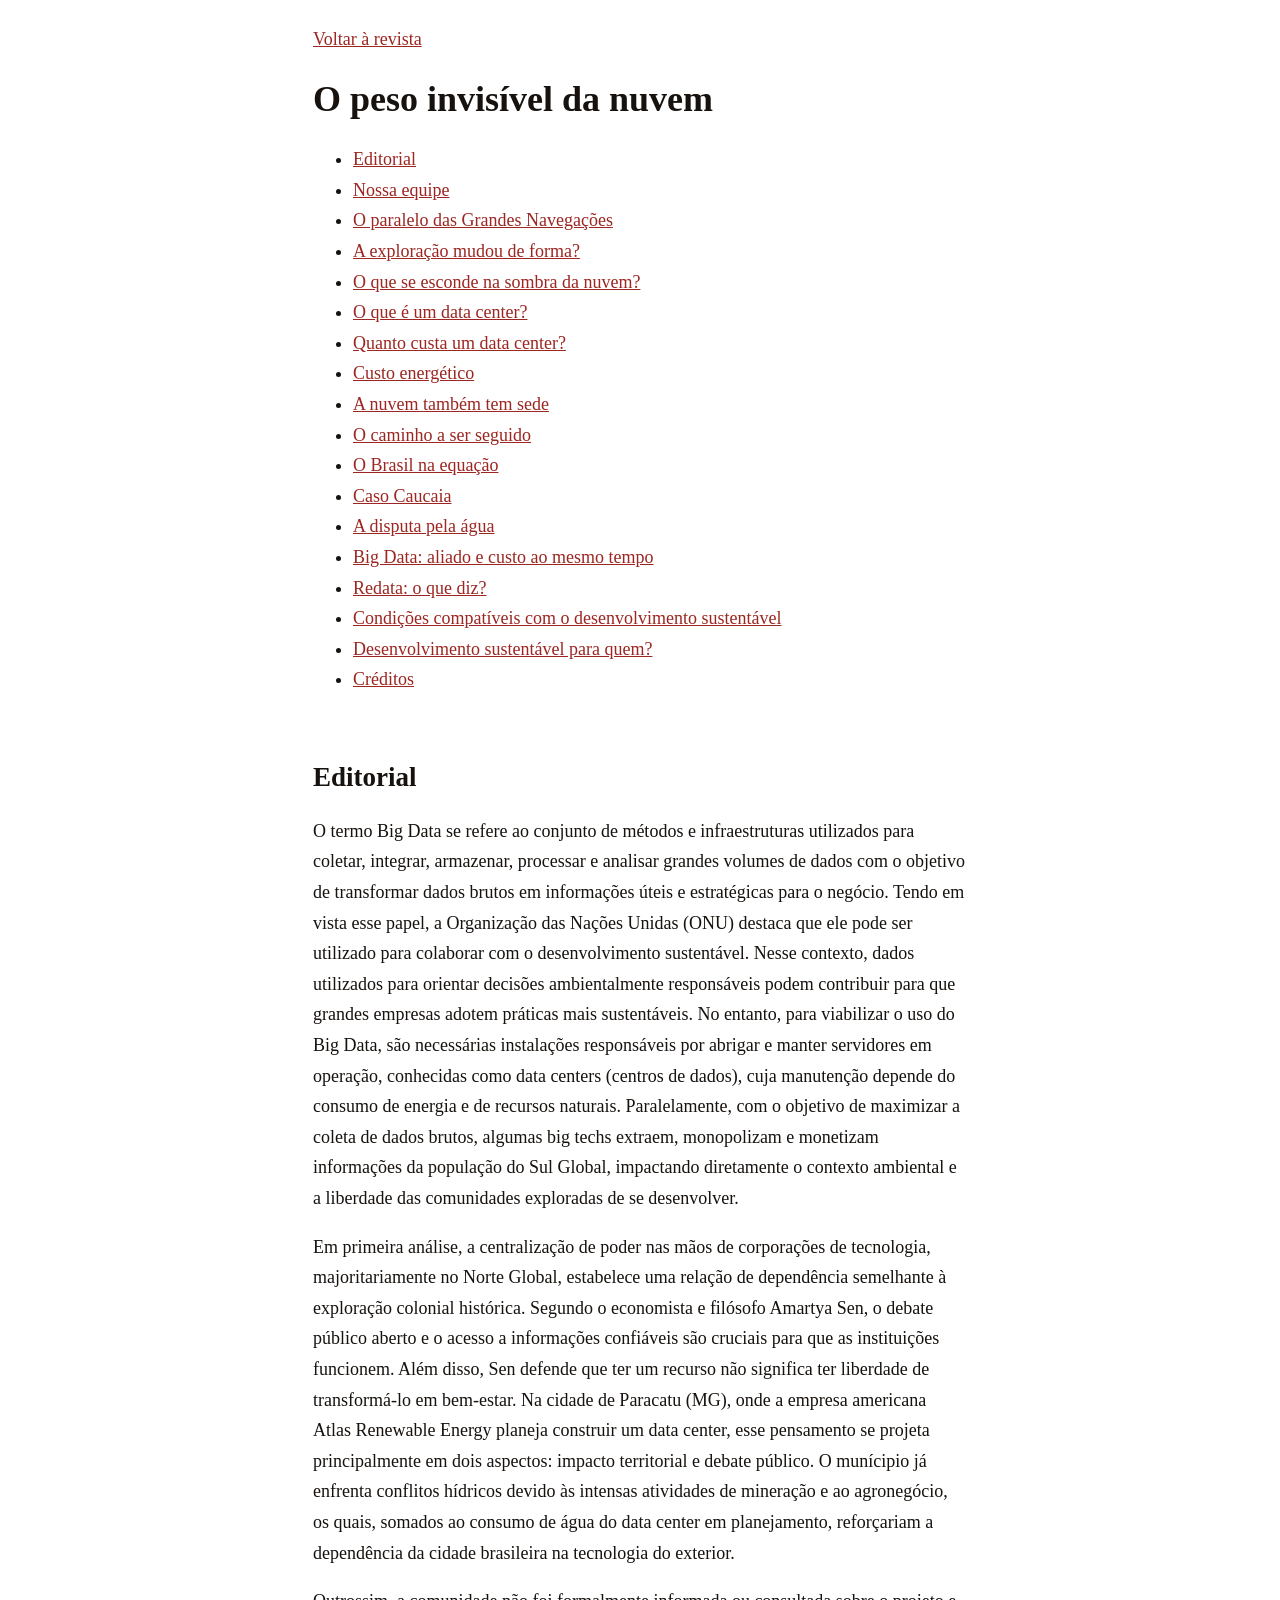
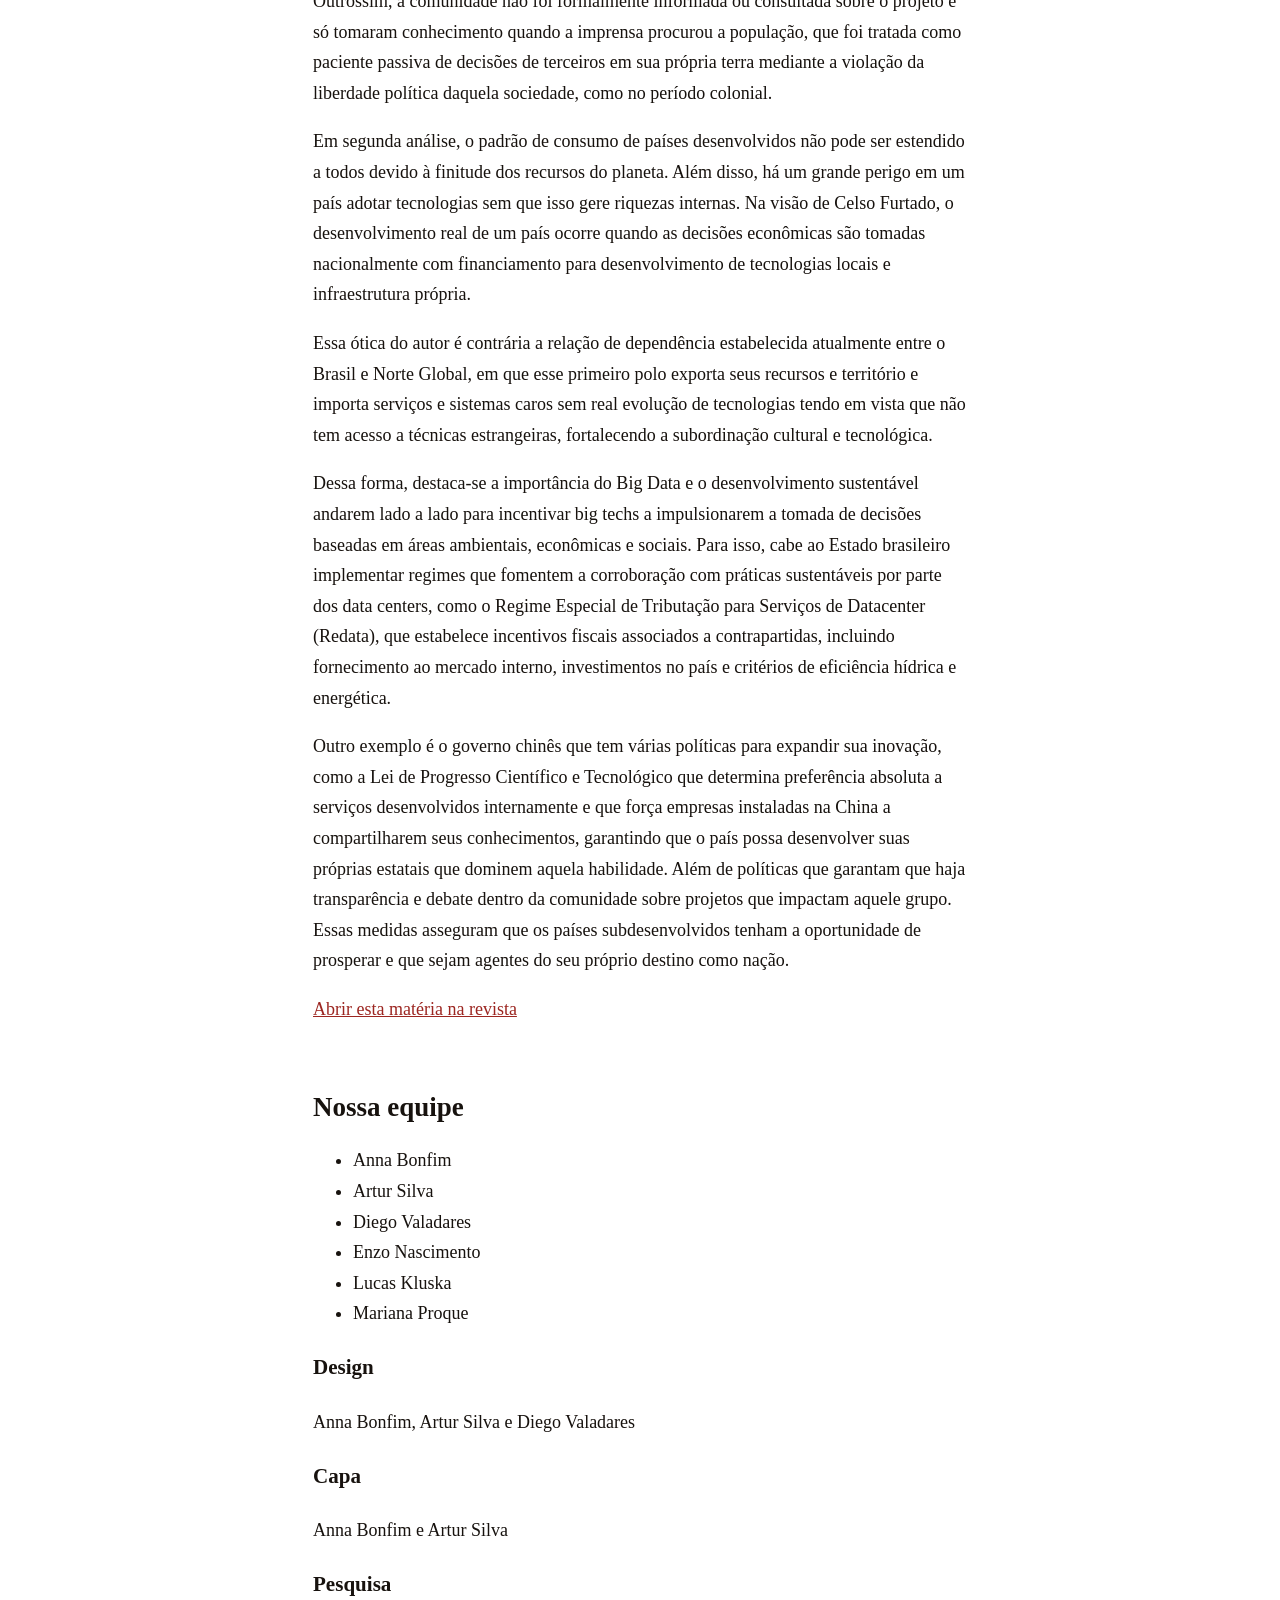
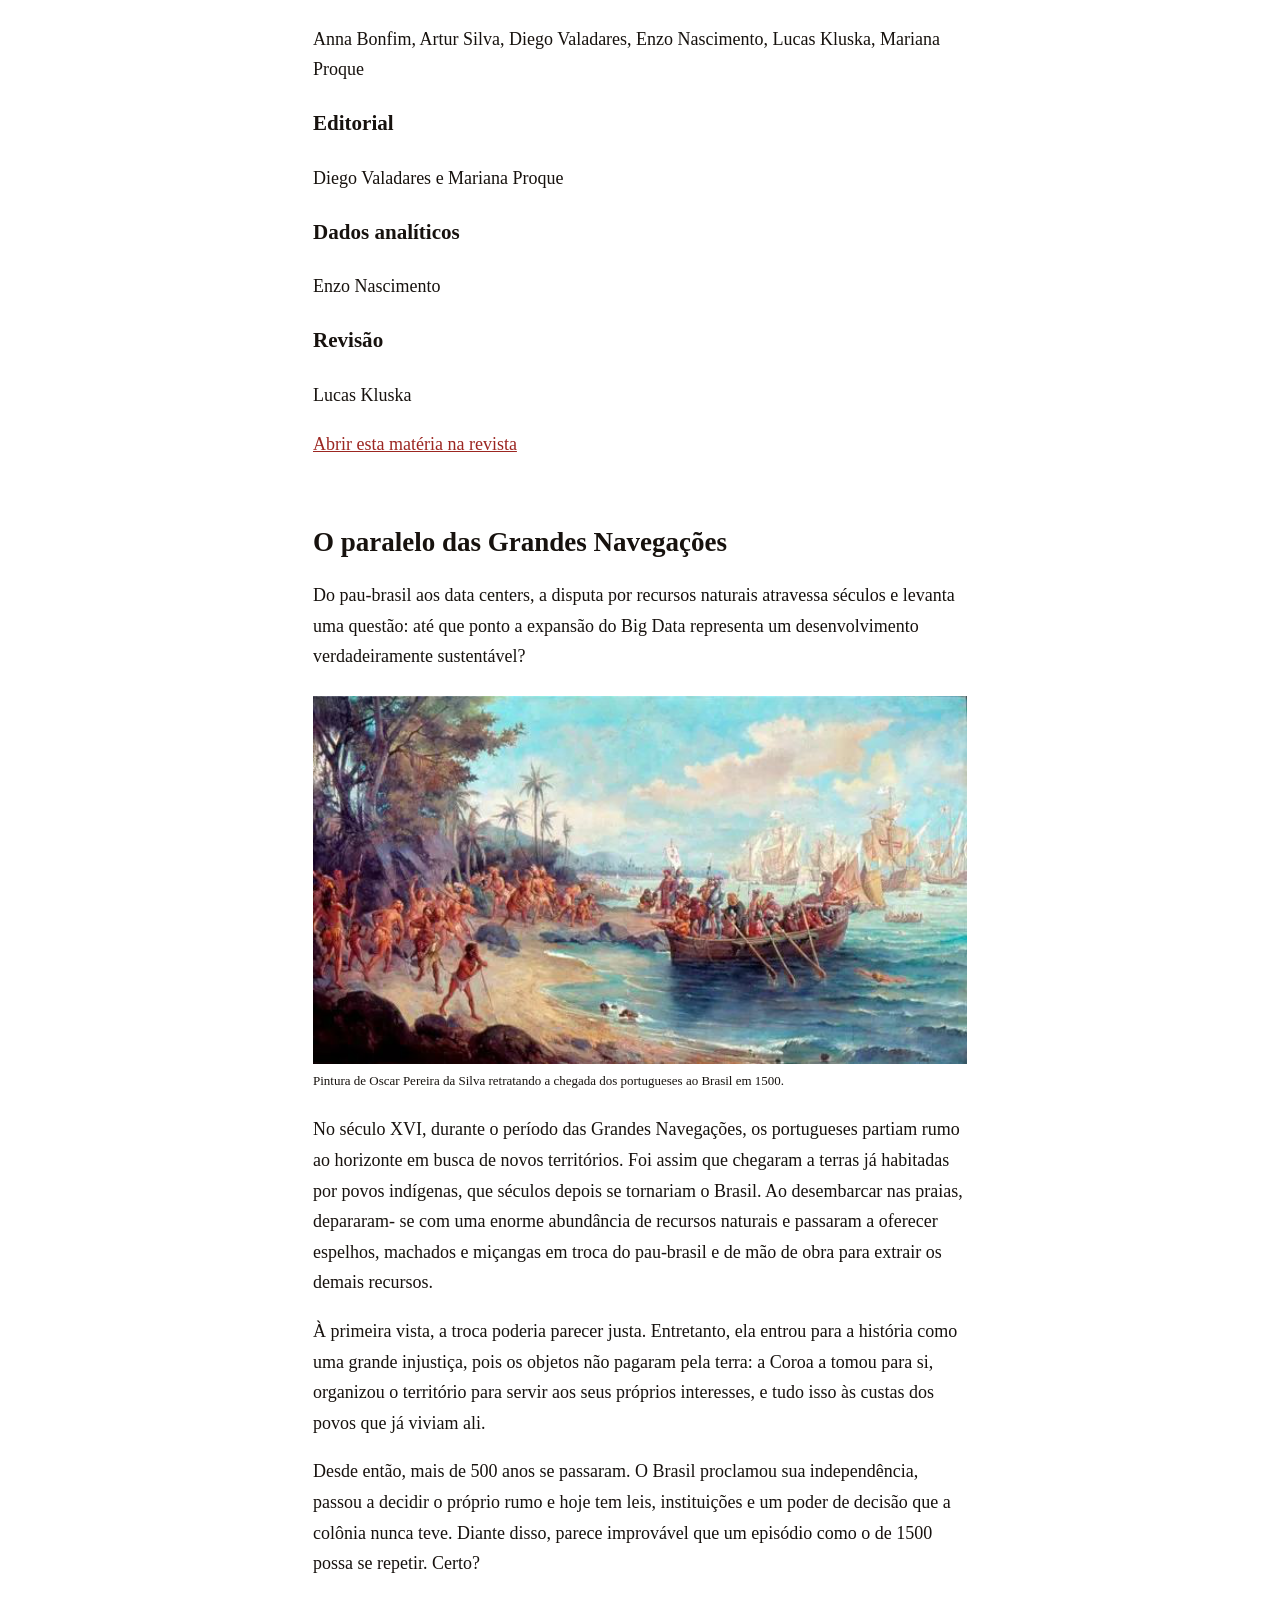
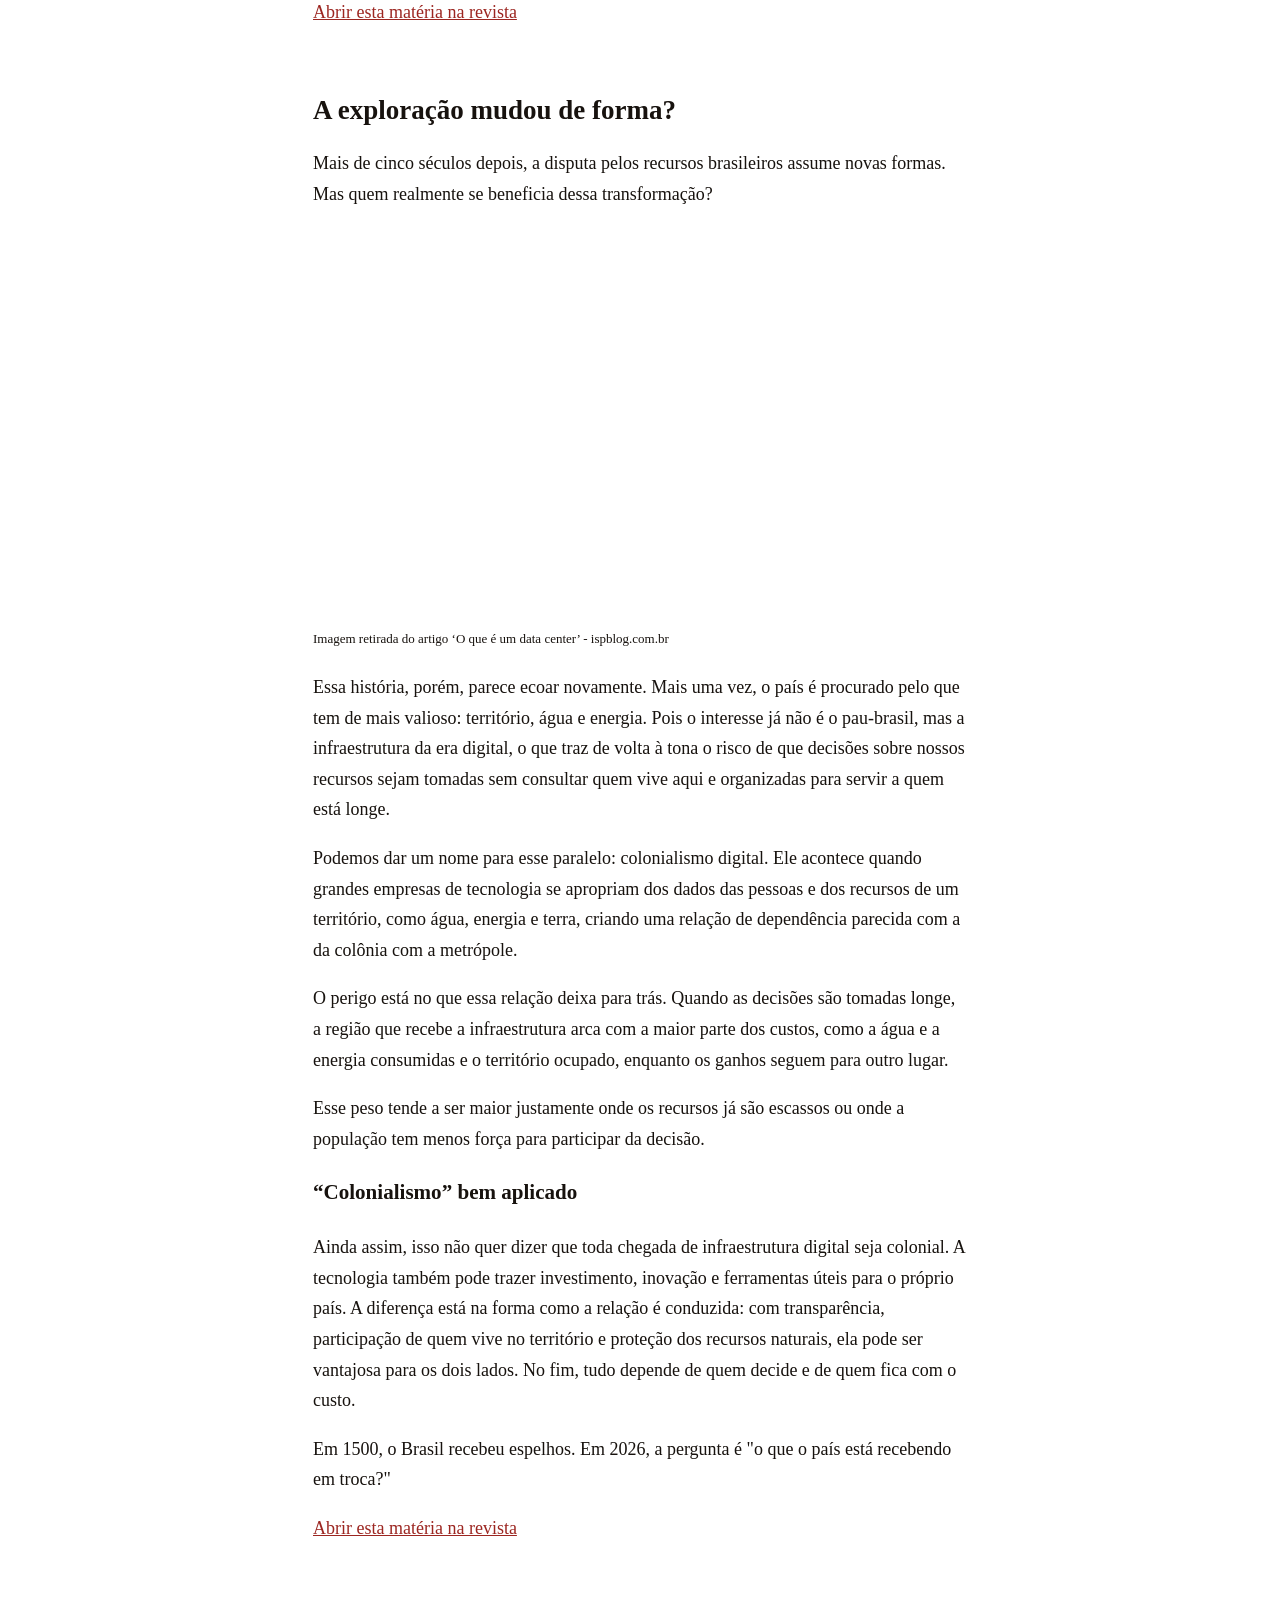
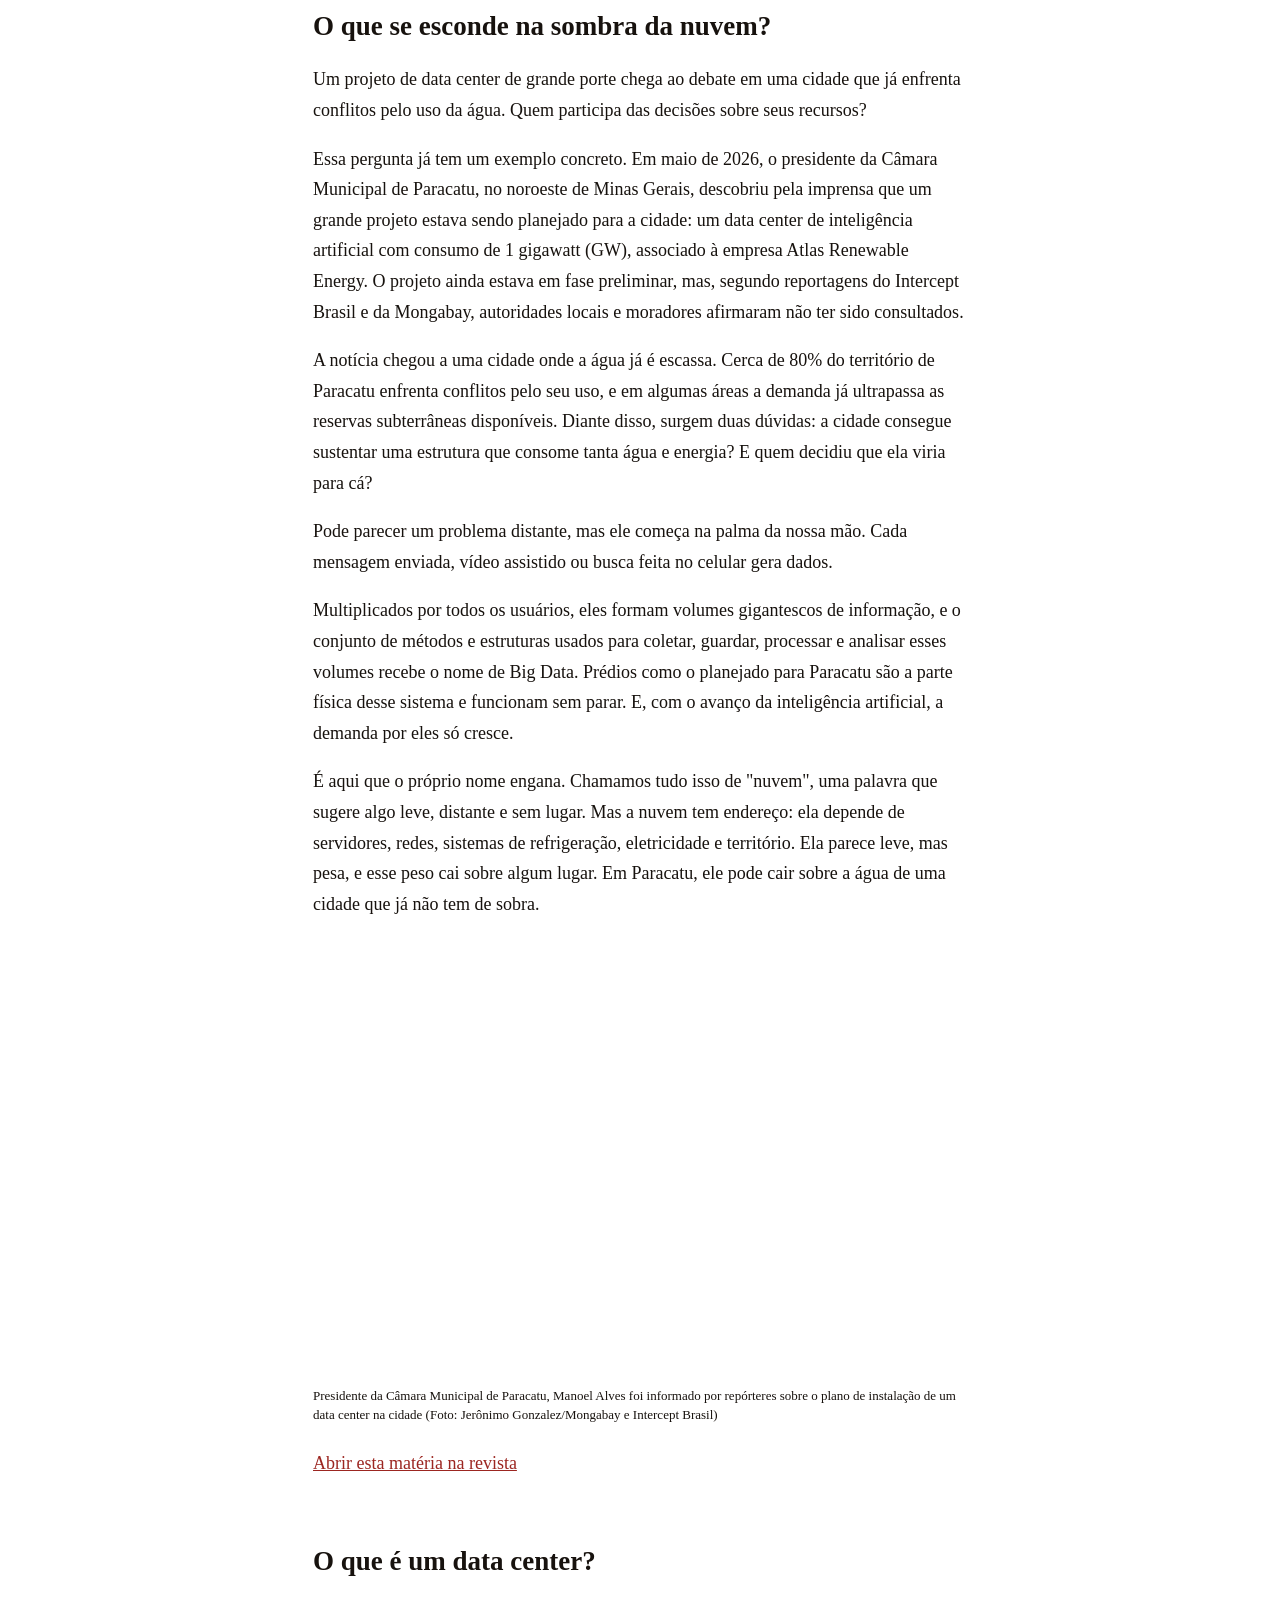
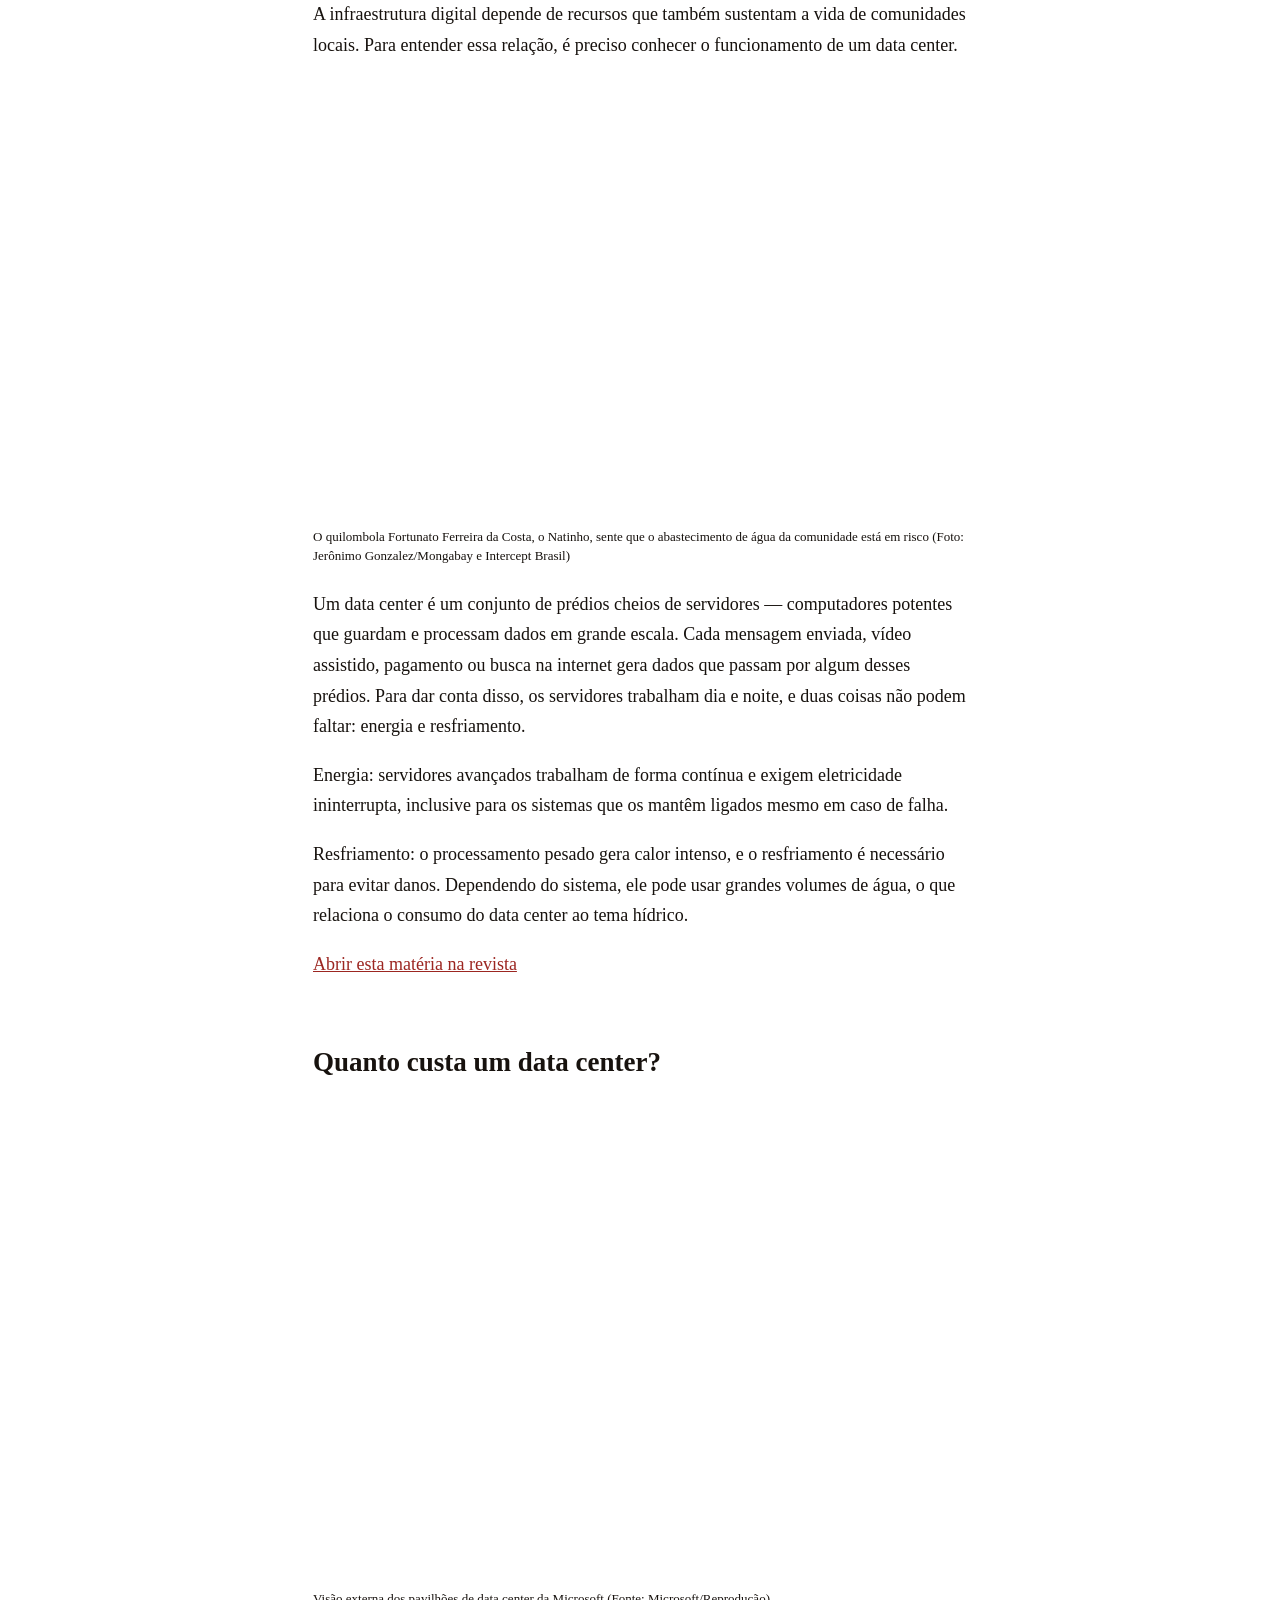
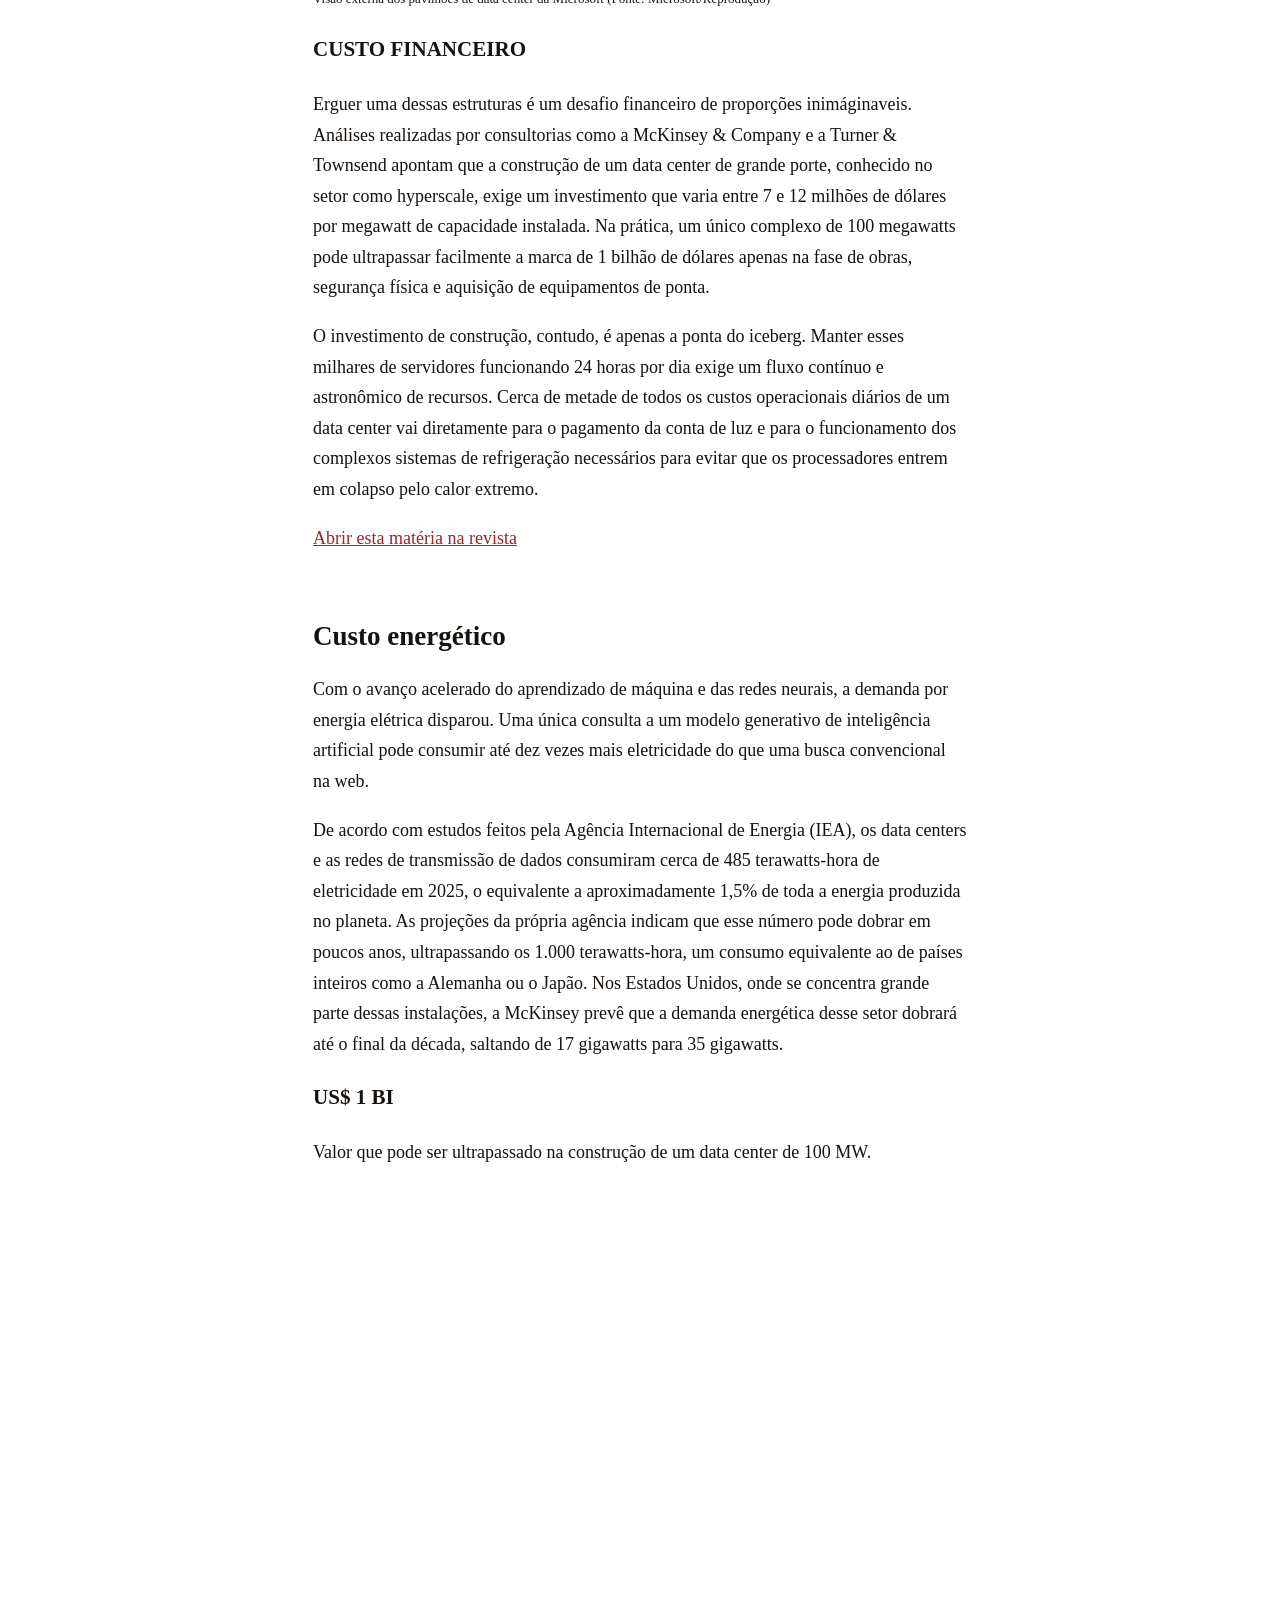
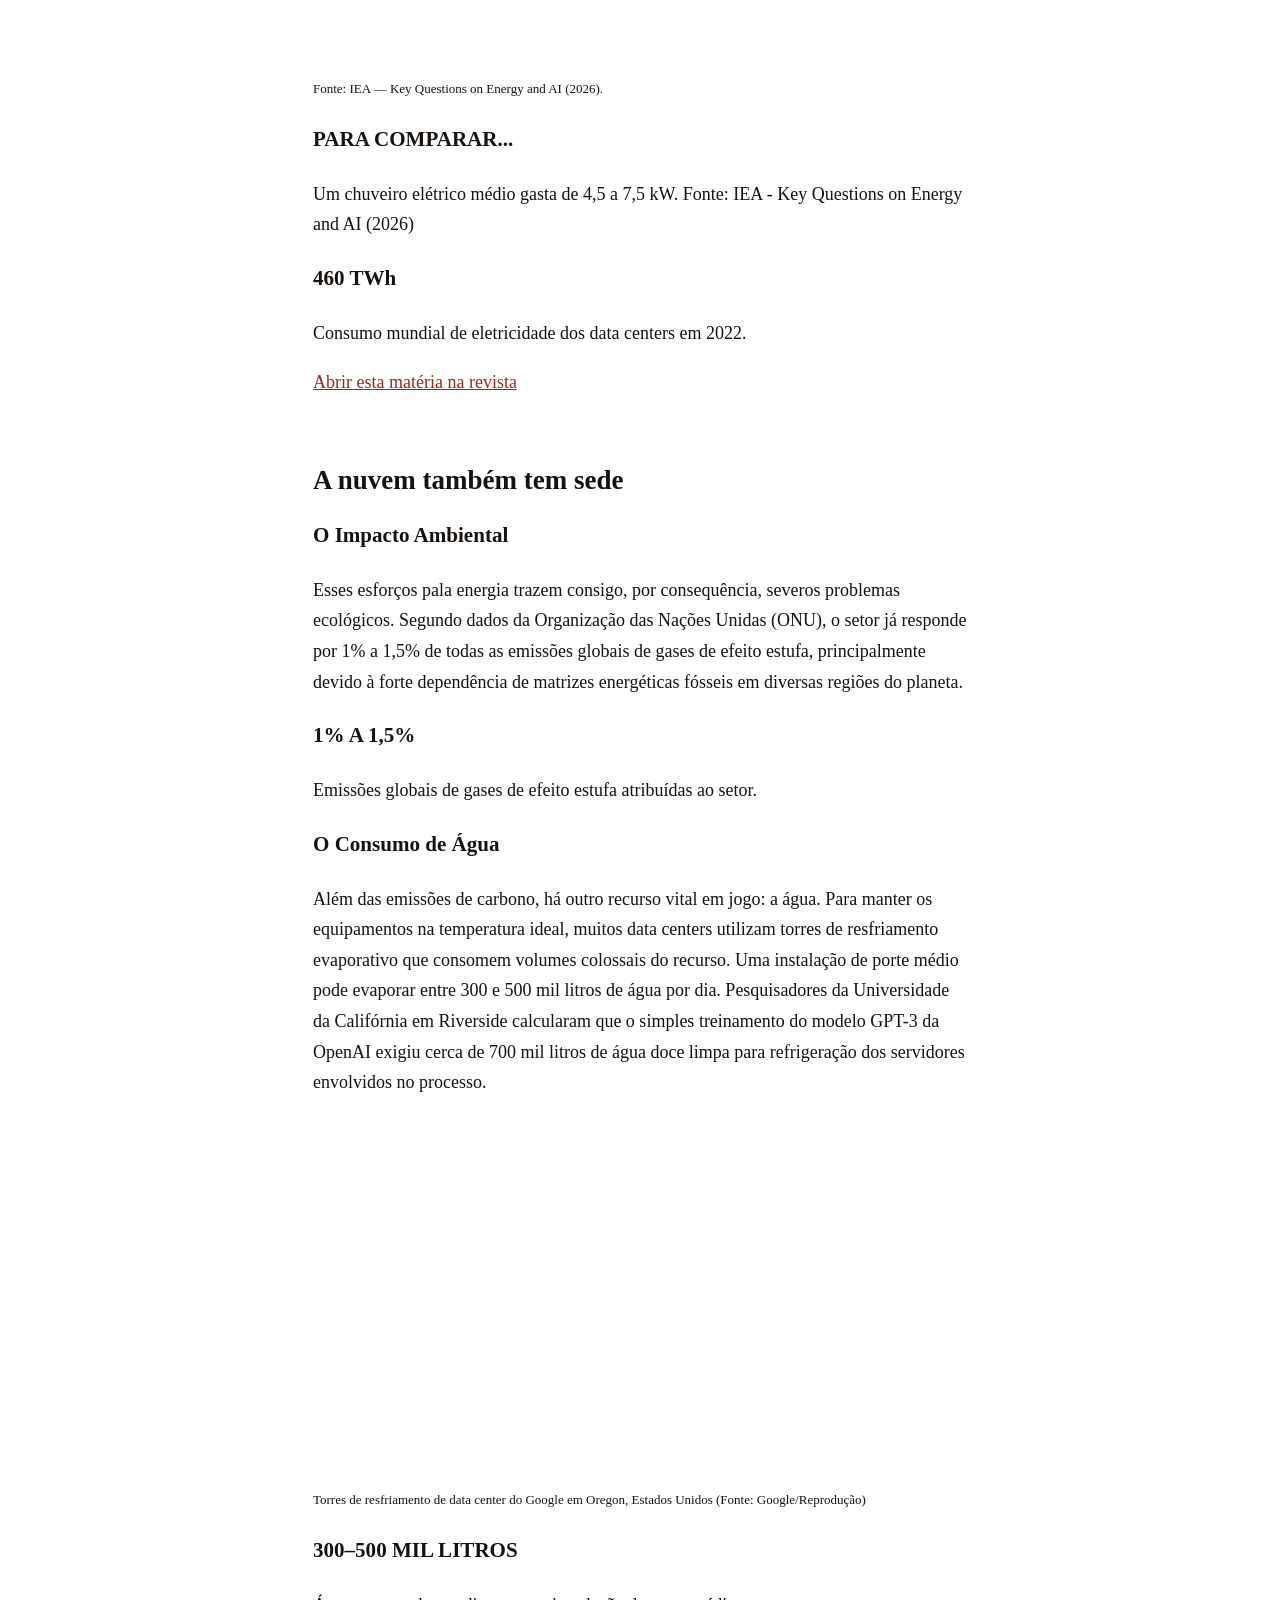
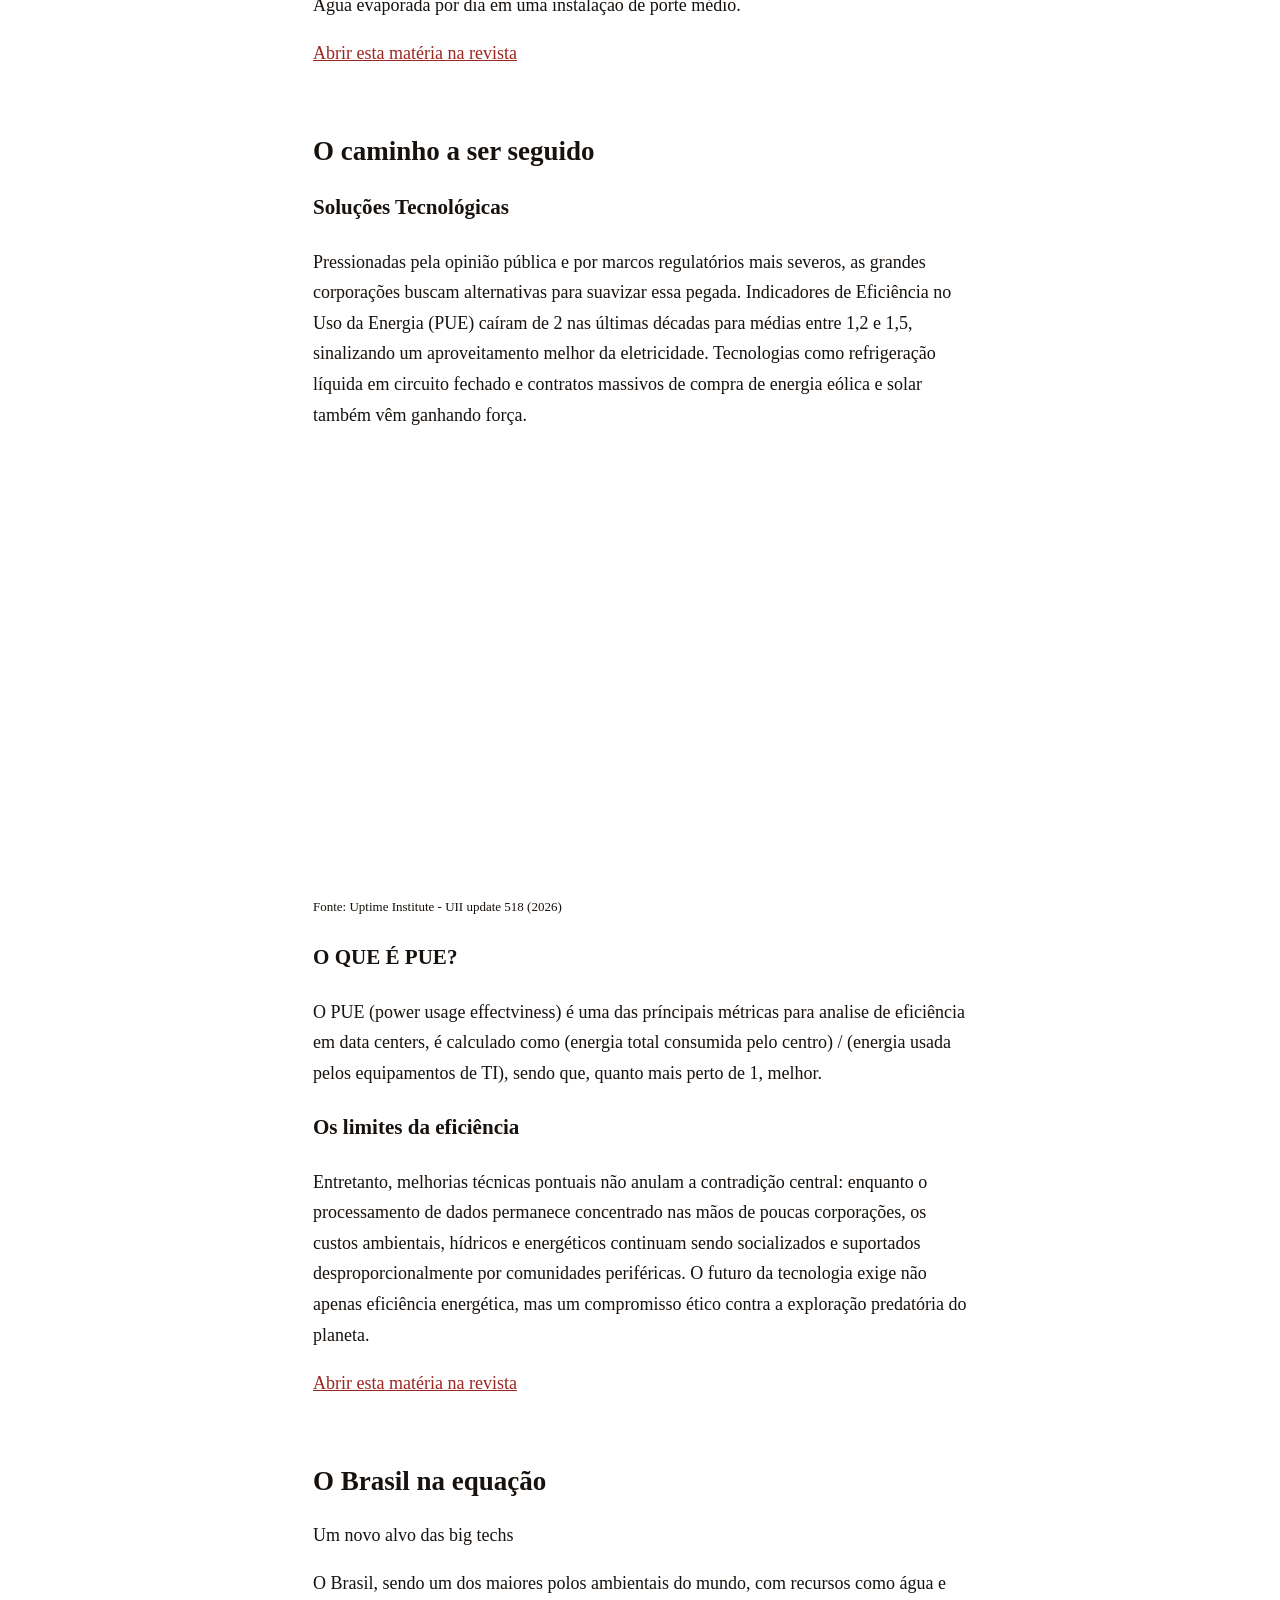
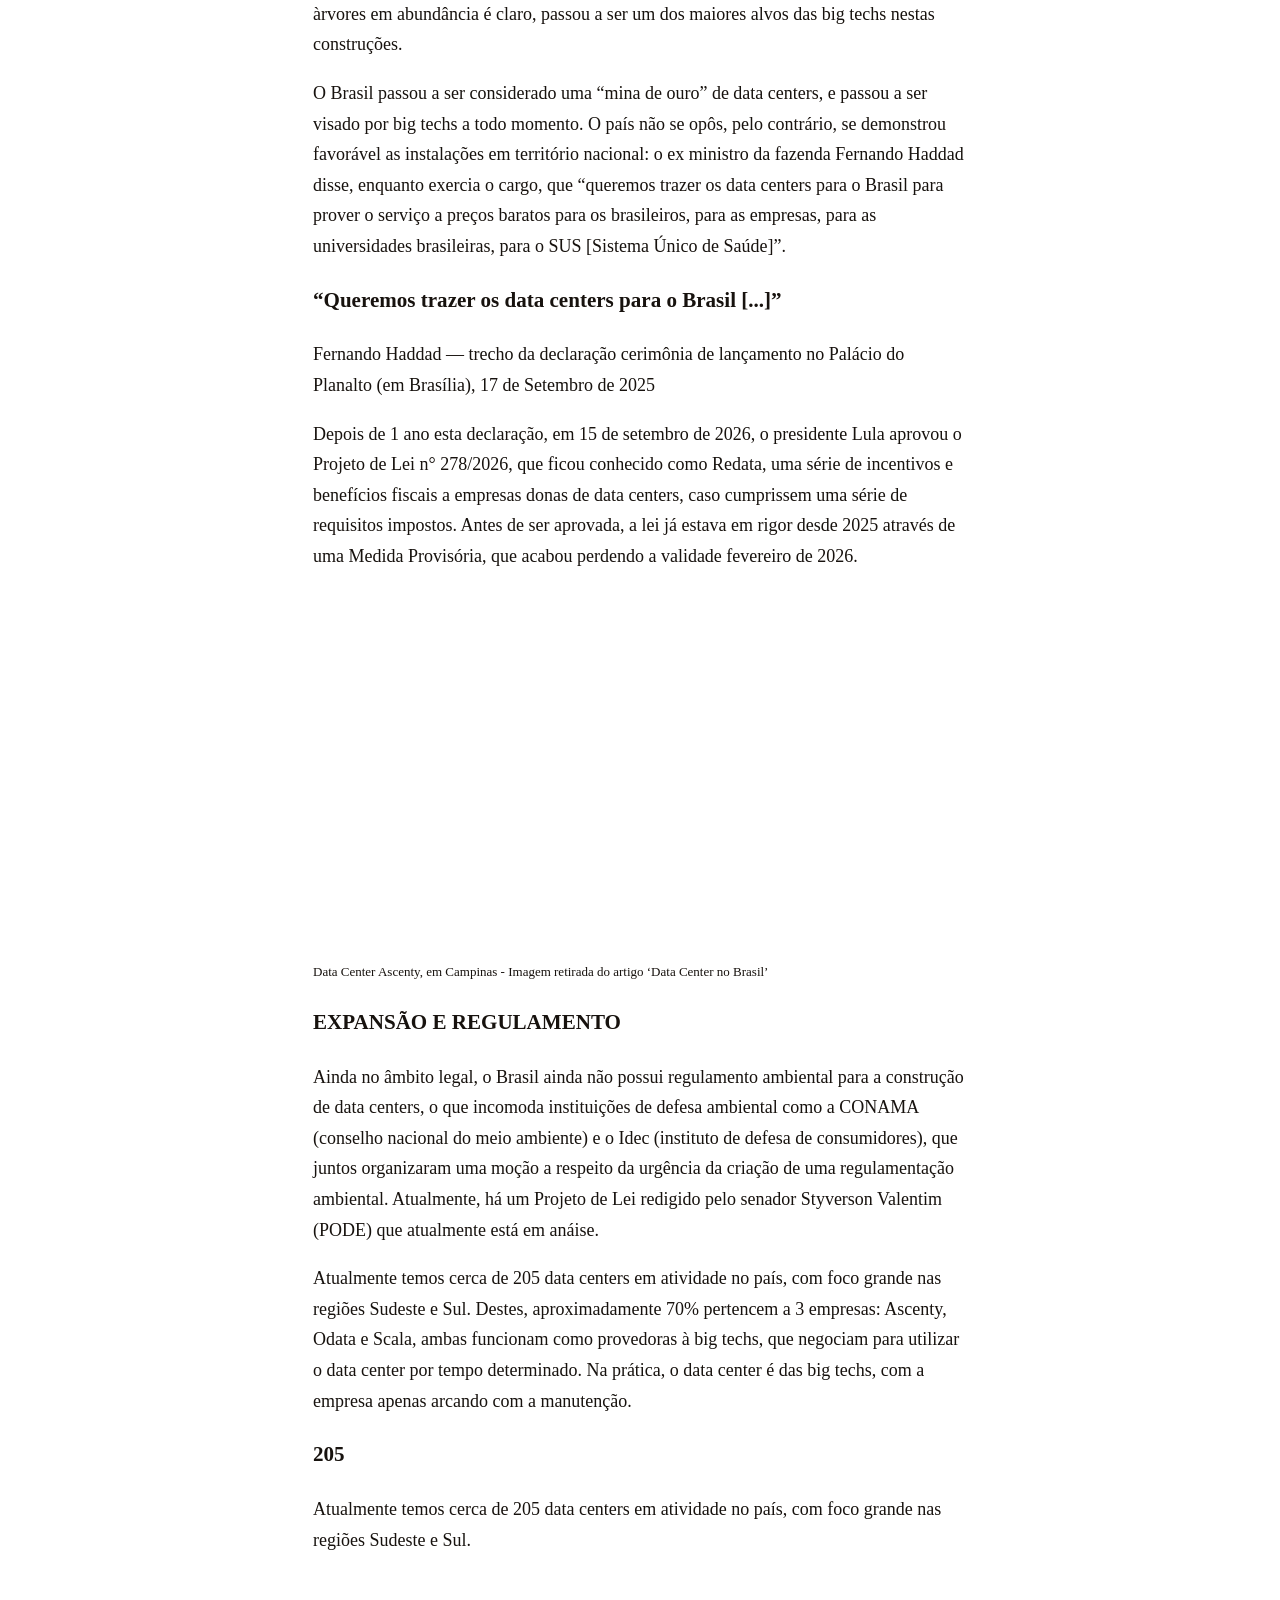
<file: texto.html>
<!doctype html><html lang="pt-BR"><head><meta charset="utf-8"><meta name="viewport" content="width=device-width,initial-scale=1"><meta http-equiv="Content-Security-Policy" content="default-src 'self'; style-src 'self'; img-src 'self'; object-src 'none'; base-uri 'self'"><title>Leitura em texto — O peso invisível da nuvem</title><link rel="stylesheet" href="style.css"></head><body><main class="text-reader"><a href="index.html">Voltar à revista</a><h1>O peso invisível da nuvem</h1><nav aria-label="Matérias"><ul>
<li><a href="#editorial">Editorial</a></li>
<li><a href="#equipe">Nossa equipe</a></li>
<li><a href="#introducao">O paralelo das Grandes Navegações</a></li>
<li><a href="#exploracao">A exploração mudou de forma?</a></li>
<li><a href="#nuvem">O que se esconde na sombra da nuvem?</a></li>
<li><a href="#data-center">O que é um data center?</a></li>
<li><a href="#custo">Quanto custa um data center?</a></li>
<li><a href="#energia">Custo energético</a></li>
<li><a href="#agua">A nuvem também tem sede</a></li>
<li><a href="#caminho">O caminho a ser seguido</a></li>
<li><a href="#brasil">O Brasil na equação</a></li>
<li><a href="#caucaia">Caso Caucaia</a></li>
<li><a href="#paracatu">A disputa pela água</a></li>
<li><a href="#big-data">Big Data: aliado e custo ao mesmo tempo</a></li>
<li><a href="#redata">Redata: o que diz?</a></li>
<li><a href="#condicoes">Condições compatíveis com o desenvolvimento sustentável</a></li>
<li><a href="#conclusao">Desenvolvimento sustentável para quem?</a></li>
<li><a href="#creditos">Créditos</a></li>
</ul></nav>
<section id="editorial"><h2>Editorial</h2>
<p>O termo Big Data se refere ao conjunto de métodos e infraestruturas utilizados para coletar, integrar, armazenar, processar e analisar grandes volumes de dados com o objetivo de transformar dados brutos em informações úteis e estratégicas para o negócio. Tendo em vista esse papel, a Organização das Nações Unidas (ONU) destaca que ele pode ser utilizado para colaborar com o desenvolvimento sustentável. Nesse contexto, dados utilizados para orientar decisões ambientalmente responsáveis podem contribuir para que grandes empresas adotem práticas mais sustentáveis. No entanto, para viabilizar o uso do Big Data, são necessárias instalações responsáveis por abrigar e manter servidores em operação, conhecidas como data centers (centros de dados), cuja manutenção depende do consumo de energia e de recursos naturais. Paralelamente, com o objetivo de maximizar a coleta de dados brutos, algumas big techs extraem, monopolizam e monetizam informações da população do Sul Global, impactando diretamente o contexto ambiental e a liberdade das comunidades exploradas de se desenvolver.</p>
<p>Em primeira análise, a centralização de poder nas mãos de corporações de tecnologia, majoritariamente no Norte Global, estabelece uma relação de dependência semelhante à exploração colonial histórica. Segundo o economista e filósofo Amartya Sen, o debate público aberto e o acesso a informações confiáveis são cruciais para que as instituições funcionem. Além disso, Sen defende que ter um recurso não significa ter liberdade de transformá-lo em bem-estar. Na cidade de Paracatu (MG), onde a empresa americana Atlas Renewable Energy planeja construir um data center, esse pensamento se projeta principalmente em dois aspectos: impacto territorial e debate público. O munícipio já enfrenta conflitos hídricos devido às intensas atividades de mineração e ao agronegócio, os quais, somados ao consumo de água do data center em planejamento, reforçariam a dependência da cidade brasileira na tecnologia do exterior.</p>
<p>Outrossim, a comunidade não foi formalmente informada ou consultada sobre o projeto e só tomaram conhecimento quando a imprensa procurou a população, que foi tratada como paciente passiva de decisões de terceiros em sua própria terra mediante a violação da liberdade política daquela sociedade, como no período colonial.</p>
<p>Em segunda análise, o padrão de consumo de países desenvolvidos não pode ser estendido a todos devido à finitude dos recursos do planeta. Além disso, há um grande perigo em um país adotar tecnologias sem que isso gere riquezas internas. Na visão de Celso Furtado, o desenvolvimento real de um país ocorre quando as decisões econômicas são tomadas nacionalmente com financiamento para desenvolvimento de tecnologias locais e infraestrutura própria.</p>
<p>Essa ótica do autor é contrária a relação de dependência estabelecida atualmente entre o Brasil e Norte Global, em que esse primeiro polo exporta seus recursos e território e importa serviços e sistemas caros sem real evolução de tecnologias tendo em vista que não tem acesso a técnicas estrangeiras, fortalecendo a subordinação cultural e tecnológica.</p>
<p>Dessa forma, destaca-se a importância do Big Data e o desenvolvimento sustentável andarem lado a lado para incentivar big techs a impulsionarem a tomada de decisões baseadas em áreas ambientais, econômicas e sociais. Para isso, cabe ao Estado brasileiro implementar regimes que fomentem a corroboração com práticas sustentáveis por parte dos data centers, como o Regime Especial de Tributação para Serviços de Datacenter (Redata), que estabelece incentivos fiscais associados a contrapartidas, incluindo fornecimento ao mercado interno, investimentos no país e critérios de eficiência hídrica e energética.</p>
<p>Outro exemplo é o governo chinês que tem várias políticas para expandir sua inovação, como a Lei de Progresso Científico e Tecnológico que determina preferência absoluta a serviços desenvolvidos internamente e que força empresas instaladas na China a compartilharem seus conhecimentos, garantindo que o país possa desenvolver suas próprias estatais que dominem aquela habilidade. Além de políticas que garantam que haja transparência e debate dentro da comunidade sobre projetos que impactam aquele grupo. Essas medidas asseguram que os países subdesenvolvidos tenham a oportunidade de prosperar e que sejam agentes do seu próprio destino como nação.</p>
<p><a href="index.html#materia-editorial">Abrir esta matéria na revista</a></p></section>
<section id="equipe"><h2>Nossa equipe</h2>
<ul><li>Anna Bonfim</li><li>Artur Silva</li><li>Diego Valadares</li><li>Enzo Nascimento</li><li>Lucas Kluska</li><li>Mariana Proque</li></ul>
<aside><h3>Design</h3><p>Anna Bonfim, Artur Silva e Diego Valadares</p></aside>
<aside><h3>Capa</h3><p>Anna Bonfim e Artur Silva</p></aside>
<aside><h3>Pesquisa</h3><p>Anna Bonfim, Artur Silva, Diego Valadares, Enzo Nascimento, Lucas Kluska, Mariana Proque</p></aside>
<aside><h3>Editorial</h3><p>Diego Valadares e Mariana Proque</p></aside>
<aside><h3>Dados analíticos</h3><p>Enzo Nascimento</p></aside>
<aside><h3>Revisão</h3><p>Lucas Kluska</p></aside>
<p><a href="index.html#materia-equipe">Abrir esta matéria na revista</a></p></section>
<section id="introducao"><h2>O paralelo das Grandes Navegações</h2>
<p>Do pau-brasil aos data centers, a disputa por recursos naturais atravessa séculos e levanta uma questão: até que ponto a expansão do Big Data representa um desenvolvimento verdadeiramente sustentável?</p>
<figure><img src="assets/portrait/photo-177.png" alt="Pintura de Oscar Pereira da Silva retratando a chegada dos portugueses ao Brasil em 1500." width="600" height="338" loading="lazy"><figcaption>Pintura de Oscar Pereira da Silva retratando a chegada dos portugueses ao Brasil em 1500.</figcaption></figure>
<p>No século XVI, durante o período das Grandes Navegações, os portugueses partiam rumo ao horizonte em busca de novos territórios. Foi assim que chegaram a terras já habitadas por povos indígenas, que séculos depois se tornariam o Brasil. Ao desembarcar nas praias, depararam- se com uma enorme abundância de recursos naturais e passaram a oferecer espelhos, machados e miçangas em troca do pau-brasil e de mão de obra para extrair os demais recursos.</p>
<p>À primeira vista, a troca poderia parecer justa. Entretanto, ela entrou para a história como uma grande injustiça, pois os objetos não pagaram pela terra: a Coroa a tomou para si, organizou o território para servir aos seus próprios interesses, e tudo isso às custas dos povos que já viviam ali.</p>
<p>Desde então, mais de 500 anos se passaram. O Brasil proclamou sua independência, passou a decidir o próprio rumo e hoje tem leis, instituições e um poder de decisão que a colônia nunca teve. Diante disso, parece improvável que um episódio como o de 1500 possa se repetir. Certo?</p>
<p><a href="index.html#materia-introducao">Abrir esta matéria na revista</a></p></section>
<section id="exploracao"><h2>A exploração mudou de forma?</h2>
<p>Mais de cinco séculos depois, a disputa pelos recursos brasileiros assume novas formas. Mas quem realmente se beneficia dessa transformação?</p>
<figure><img src="assets/portrait/photo-201.png" alt="Imagem retirada do artigo ‘O que é um data center’ - ispblog.com.br" width="640" height="380" loading="lazy"><figcaption>Imagem retirada do artigo ‘O que é um data center’ - ispblog.com.br</figcaption></figure>
<p>Essa história, porém, parece ecoar novamente. Mais uma vez, o país é procurado pelo que tem de mais valioso: território, água e energia. Pois o interesse já não é o pau-brasil, mas a infraestrutura da era digital, o que traz de volta à tona o risco de que decisões sobre nossos recursos sejam tomadas sem consultar quem vive aqui e organizadas para servir a quem está longe.</p>
<p>Podemos dar um nome para esse paralelo: colonialismo digital. Ele acontece quando grandes empresas de tecnologia se apropriam dos dados das pessoas e dos recursos de um território, como água, energia e terra, criando uma relação de dependência parecida com a da colônia com a metrópole.</p>
<p>O perigo está no que essa relação deixa para trás. Quando as decisões são tomadas longe, a região que recebe a infraestrutura arca com a maior parte dos custos, como a água e a energia consumidas e o território ocupado, enquanto os ganhos seguem para outro lugar.</p>
<p>Esse peso tende a ser maior justamente onde os recursos já são escassos ou onde a população tem menos força para participar da decisão.</p>
<aside><h3>“Colonialismo” bem aplicado</h3><p>Ainda assim, isso não quer dizer que toda chegada de infraestrutura digital seja colonial. A tecnologia também pode trazer investimento, inovação e ferramentas úteis para o próprio país. A diferença está na forma como a relação é conduzida: com transparência, participação de quem vive no território e proteção dos recursos naturais, ela pode ser vantajosa para os dois lados. No fim, tudo depende de quem decide e de quem fica com o custo.</p></aside>
<p>Em 1500, o Brasil recebeu espelhos. Em 2026, a pergunta é &quot;o que o país está recebendo em troca?&quot;</p>
<p><a href="index.html#materia-exploracao">Abrir esta matéria na revista</a></p></section>
<section id="nuvem"><h2>O que se esconde na sombra da nuvem?</h2>
<p>Um projeto de data center de grande porte chega ao debate em uma cidade que já enfrenta conflitos pelo uso da água. Quem participa das decisões sobre seus recursos?</p>
<p>Essa pergunta já tem um exemplo concreto. Em maio de 2026, o presidente da Câmara Municipal de Paracatu, no noroeste de Minas Gerais, descobriu pela imprensa que um grande projeto estava sendo planejado para a cidade: um data center de inteligência artificial com consumo de 1 gigawatt (GW), associado à empresa Atlas Renewable Energy. O projeto ainda estava em fase preliminar, mas, segundo reportagens do Intercept Brasil e da Mongabay, autoridades locais e moradores afirmaram não ter sido consultados.</p>
<p>A notícia chegou a uma cidade onde a água já é escassa. Cerca de 80% do território de Paracatu enfrenta conflitos pelo seu uso, e em algumas áreas a demanda já ultrapassa as reservas subterrâneas disponíveis. Diante disso, surgem duas dúvidas: a cidade consegue sustentar uma estrutura que consome tanta água e energia? E quem decidiu que ela viria para cá?</p>
<p>Pode parecer um problema distante, mas ele começa na palma da nossa mão. Cada mensagem enviada, vídeo assistido ou busca feita no celular gera dados.</p>
<p>Multiplicados por todos os usuários, eles formam volumes gigantescos de informação, e o conjunto de métodos e estruturas usados para coletar, guardar, processar e analisar esses volumes recebe o nome de Big Data. Prédios como o planejado para Paracatu são a parte física desse sistema e funcionam sem parar. E, com o avanço da inteligência artificial, a demanda por eles só cresce.</p>
<p>É aqui que o próprio nome engana. Chamamos tudo isso de &quot;nuvem&quot;, uma palavra que sugere algo leve, distante e sem lugar. Mas a nuvem tem endereço: ela depende de servidores, redes, sistemas de refrigeração, eletricidade e território. Ela parece leve, mas pesa, e esse peso cai sobre algum lugar. Em Paracatu, ele pode cair sobre a água de uma cidade que já não tem de sobra.</p>
<figure><img src="assets/portrait/photo-185.png" alt="Presidente da Câmara Municipal de Paracatu, Manoel Alves foi informado por repórteres sobre o plano de instalação de um data center na cidade (Foto: Jerônimo Gonzalez/Mongabay e Intercept Brasil)" width="1536" height="1024" loading="lazy"><figcaption>Presidente da Câmara Municipal de Paracatu, Manoel Alves foi informado por repórteres sobre o plano de instalação de um data center na cidade (Foto: Jerônimo Gonzalez/Mongabay e Intercept Brasil)</figcaption></figure>
<p><a href="index.html#materia-nuvem">Abrir esta matéria na revista</a></p></section>
<section id="data-center"><h2>O que é um data center?</h2>
<p>A infraestrutura digital depende de recursos que também sustentam a vida de comunidades locais. Para entender essa relação, é preciso conhecer o funcionamento de um data center.</p>
<figure><img src="assets/portrait/photo-181.png" alt="O quilombola Fortunato Ferreira da Costa, o Natinho, sente que o abastecimento de água da comunidade está em risco (Foto: Jerônimo Gonzalez/Mongabay e Intercept Brasil)" width="1536" height="1024" loading="lazy"><figcaption>O quilombola Fortunato Ferreira da Costa, o Natinho, sente que o abastecimento de água da comunidade está em risco (Foto: Jerônimo Gonzalez/Mongabay e Intercept Brasil)</figcaption></figure>
<p>Um data center é um conjunto de prédios cheios de servidores — computadores potentes que guardam e processam dados em grande escala. Cada mensagem enviada, vídeo assistido, pagamento ou busca na internet gera dados que passam por algum desses prédios. Para dar conta disso, os servidores trabalham dia e noite, e duas coisas não podem faltar: energia e resfriamento.</p>
<p>Energia: servidores avançados trabalham de forma contínua e exigem eletricidade ininterrupta, inclusive para os sistemas que os mantêm ligados mesmo em caso de falha.</p>
<p>Resfriamento: o processamento pesado gera calor intenso, e o resfriamento é necessário para evitar danos. Dependendo do sistema, ele pode usar grandes volumes de água, o que relaciona o consumo do data center ao tema hídrico.</p>
<p><a href="index.html#materia-data-center">Abrir esta matéria na revista</a></p></section>
<section id="custo"><h2>Quanto custa um data center?</h2>
<figure><img src="assets/portrait/photo-171.png" alt="Visão externa dos pavilhões de data center da Microsoft (Fonte: Microsoft/Reprodução)" width="1693" height="1268" loading="lazy"><figcaption>Visão externa dos pavilhões de data center da Microsoft (Fonte: Microsoft/Reprodução)</figcaption></figure>
<h3>CUSTO FINANCEIRO</h3>
<p>Erguer uma dessas estruturas é um desafio financeiro de proporções inimáginaveis. Análises realizadas por consultorias como a McKinsey &amp; Company e a Turner &amp; Townsend apontam que a construção de um data center de grande porte, conhecido no setor como hyperscale, exige um investimento que varia entre 7 e 12 milhões de dólares por megawatt de capacidade instalada. Na prática, um único complexo de 100 megawatts pode ultrapassar facilmente a marca de 1 bilhão de dólares apenas na fase de obras, segurança física e aquisição de equipamentos de ponta.</p>
<p>O investimento de construção, contudo, é apenas a ponta do iceberg. Manter esses milhares de servidores funcionando 24 horas por dia exige um fluxo contínuo e astronômico de recursos. Cerca de metade de todos os custos operacionais diários de um data center vai diretamente para o pagamento da conta de luz e para o funcionamento dos complexos sistemas de refrigeração necessários para evitar que os processadores entrem em colapso pelo calor extremo.</p>
<p><a href="index.html#materia-custo">Abrir esta matéria na revista</a></p></section>
<section id="energia"><h2>Custo energético</h2>
<p>Com o avanço acelerado do aprendizado de máquina e das redes neurais, a demanda por energia elétrica disparou. Uma única consulta a um modelo generativo de inteligência artificial pode consumir até dez vezes mais eletricidade do que uma busca convencional na web.</p>
<p>De acordo com estudos feitos pela Agência Internacional de Energia (IEA), os data centers e as redes de transmissão de dados consumiram cerca de 485 terawatts-hora de eletricidade em 2025, o equivalente a aproximadamente 1,5% de toda a energia produzida no planeta. As projeções da própria agência indicam que esse número pode dobrar em poucos anos, ultrapassando os 1.000 terawatts-hora, um consumo equivalente ao de países inteiros como a Alemanha ou o Japão. Nos Estados Unidos, onde se concentra grande parte dessas instalações, a McKinsey prevê que a demanda energética desse setor dobrará até o final da década, saltando de 17 gigawatts para 35 gigawatts.</p>
<aside><h3>US$ 1 BI</h3><p>Valor que pode ser ultrapassado na construção de um data center de 100 MW.</p></aside>
<figure><img src="assets/portrait/energy.png" alt="Consumo de eletricidade global por data centers" width="651" height="483" loading="lazy"><figcaption>Fonte: IEA — Key Questions on Energy and AI (2026).</figcaption></figure>
<aside><h3>PARA COMPARAR...</h3><p>Um chuveiro elétrico médio gasta de 4,5 a 7,5 kW. Fonte: IEA - Key Questions on Energy and AI (2026)</p></aside>
<aside><h3>460 TWh</h3><p>Consumo mundial de eletricidade dos data centers em 2022.</p></aside>
<p><a href="index.html#materia-energia">Abrir esta matéria na revista</a></p></section>
<section id="agua"><h2>A nuvem também tem sede</h2>
<h3>O Impacto Ambiental</h3>
<p>Esses esforços pala energia trazem consigo, por consequência, severos problemas ecológicos. Segundo dados da Organização das Nações Unidas (ONU), o setor já responde por 1% a 1,5% de todas as emissões globais de gases de efeito estufa, principalmente devido à forte dependência de matrizes energéticas fósseis em diversas regiões do planeta.</p>
<aside><h3>1% A 1,5%</h3><p>Emissões globais de gases de efeito estufa atribuídas ao setor.</p></aside>
<h3>O Consumo de Água</h3>
<p>Além das emissões de carbono, há outro recurso vital em jogo: a água. Para manter os equipamentos na temperatura ideal, muitos data centers utilizam torres de resfriamento evaporativo que consomem volumes colossais do recurso. Uma instalação de porte médio pode evaporar entre 300 e 500 mil litros de água por dia. Pesquisadores da Universidade da Califórnia em Riverside calcularam que o simples treinamento do modelo GPT-3 da OpenAI exigiu cerca de 700 mil litros de água doce limpa para refrigeração dos servidores envolvidos no processo.</p>
<figure><img src="assets/portrait/photo-129.png" alt="Torres de resfriamento de data center do Google em Oregon, Estados Unidos (Fonte: Google/Reprodução)" width="1140" height="629" loading="lazy"><figcaption>Torres de resfriamento de data center do Google em Oregon, Estados Unidos (Fonte: Google/Reprodução)</figcaption></figure>
<aside><h3>300–500 MIL LITROS</h3><p>Água evaporada por dia em uma instalação de porte médio.</p></aside>
<p><a href="index.html#materia-agua">Abrir esta matéria na revista</a></p></section>
<section id="caminho"><h2>O caminho a ser seguido</h2>
<h3>Soluções Tecnológicas</h3>
<p>Pressionadas pela opinião pública e por marcos regulatórios mais severos, as grandes corporações buscam alternativas para suavizar essa pegada. Indicadores de Eficiência no Uso da Energia (PUE) caíram de 2 nas últimas décadas para médias entre 1,2 e 1,5, sinalizando um aproveitamento melhor da eletricidade. Tecnologias como refrigeração líquida em circuito fechado e contratos massivos de compra de energia eólica e solar também vêm ganhando força.</p>
<figure><img src="assets/portrait/pue.png" alt="PUE médio global de data centers" width="584" height="389" loading="lazy"><figcaption>Fonte: Uptime Institute - UII update 518 (2026)</figcaption></figure>
<aside><h3>O QUE É PUE?</h3><p>O PUE (power usage effectviness) é uma das príncipais métricas para analise de eficiência em data centers, é calculado como (energia total consumida pelo centro) / (energia usada pelos equipamentos de TI), sendo que, quanto mais perto de 1, melhor.</p></aside>
<h3>Os limites da eficiência</h3>
<p>Entretanto, melhorias técnicas pontuais não anulam a contradição central: enquanto o processamento de dados permanece concentrado nas mãos de poucas corporações, os custos ambientais, hídricos e energéticos continuam sendo socializados e suportados desproporcionalmente por comunidades periféricas. O futuro da tecnologia exige não apenas eficiência energética, mas um compromisso ético contra a exploração predatória do planeta.</p>
<p><a href="index.html#materia-caminho">Abrir esta matéria na revista</a></p></section>
<section id="brasil"><h2>O Brasil na equação</h2>
<p>Um novo alvo das big techs</p>
<p>O Brasil, sendo um dos maiores polos ambientais do mundo, com recursos como água e àrvores em abundância é claro, passou a ser um dos maiores alvos das big techs nestas construções.</p>
<p>O Brasil passou a ser considerado uma “mina de ouro” de data centers, e passou a ser visado por big techs a todo momento. O país não se opôs, pelo contrário, se demonstrou favorável as instalações em território nacional: o ex ministro da fazenda Fernando Haddad disse, enquanto exercia o cargo, que “queremos trazer os data centers para o Brasil para prover o serviço a preços baratos para os brasileiros, para as empresas, para as universidades brasileiras, para o SUS [Sistema Único de Saúde]”.</p>
<aside><h3>“Queremos trazer os data centers para o Brasil [...]”</h3><p>Fernando Haddad — trecho da declaração cerimônia de lançamento no Palácio do Planalto (em Brasília), 17 de Setembro de 2025</p></aside>
<p>Depois de 1 ano esta declaração, em 15 de setembro de 2026, o presidente Lula aprovou o Projeto de Lei n° 278/2026, que ficou conhecido como Redata, uma série de incentivos e benefícios fiscais a empresas donas de data centers, caso cumprissem uma série de requisitos impostos. Antes de ser aprovada, a lei já estava em rigor desde 2025 através de uma Medida Provisória, que acabou perdendo a validade fevereiro de 2026.</p>
<figure><img src="assets/portrait/photo-167.png" alt="Data Center Ascenty, em Campinas - Imagem retirada do artigo ‘Data Center no Brasil’" width="1000" height="549" loading="lazy"><figcaption>Data Center Ascenty, em Campinas - Imagem retirada do artigo ‘Data Center no Brasil’</figcaption></figure>
<h3>EXPANSÃO E REGULAMENTO</h3>
<p>Ainda no âmbito legal, o Brasil ainda não possui regulamento ambiental para a construção de data centers, o que incomoda instituições de defesa ambiental como a CONAMA (conselho nacional do meio ambiente) e o Idec (instituto de defesa de consumidores), que juntos organizaram uma moção a respeito da urgência da criação de uma regulamentação ambiental. Atualmente, há um Projeto de Lei redigido pelo senador Styverson Valentim (PODE) que atualmente está em anáise.</p>
<p>Atualmente temos cerca de 205 data centers em atividade no país, com foco grande nas regiões Sudeste e Sul. Destes, aproximadamente 70% pertencem a 3 empresas: Ascenty, Odata e Scala, ambas funcionam como provedoras à big techs, que negociam para utilizar o data center por tempo determinado. Na prática, o data center é das big techs, com a empresa apenas arcando com a manutenção.</p>
<aside><h3>205</h3><p>Atualmente temos cerca de 205 data centers em atividade no país, com foco grande nas regiões Sudeste e Sul.</p></aside>
<figure><img src="assets/portrait/photo-133.png" alt="Mapa mostra a concentração de instalações em São Paulo e Rio de Janeiro. Foto: Montagem/Alexandre Akermann, 2025 — istoedinheiro.com.br." width="577" height="1016" loading="lazy"><figcaption>Mapa mostra a concentração de instalações em São Paulo e Rio de Janeiro. Foto: Montagem/Alexandre Akermann, 2025 — istoedinheiro.com.br.</figcaption></figure>
<p><a href="index.html#materia-brasil">Abrir esta matéria na revista</a></p></section>
<section id="caucaia"><h2>Caso Caucaia</h2>
<p>A expansão da infraestrutura digital levanta duas questões: quem controla os recursos que a sustentam e quem assume seus custos ambientais?</p>
<figure><img src="assets/portrait/photo-109.png" alt="APA Área de Proteção Ambiental do Lagamar do Cauípe - Pulsar Imagens" width="500" height="334" loading="lazy"><figcaption>APA Área de Proteção Ambiental do Lagamar do Cauípe - Pulsar Imagens</figcaption></figure>
<p>O caso de Caucaia é emblemático no funcionamento do colonialismo digital, evidênciando como big techs se utilizam de mecanismos legais (ou em, alguns casos, ilegais) para conseguir se apropriar dos bens materiais de uma nação menos desenvolvidada.</p>
<p>Nesta situação a prefeitura de Caucaia (Ceará) aprovou a construção de um data center na chamada zona de processamento e exportação (ZPE) do estado. O investimento inicial de 55 bilhões para a construção foi feito pela empresa Omnia Data Centers, que posteriormente fechou uma parceria com a empresa Casa dos Ventos (provedora energética) e com a ByteDance (dona do Tiktok) para uso do data center. O contrato é estimado em cerca de 2 bilhões de reais para duração de 20 anos e 300 MW médios de energia providos pela Casa dos Ventos. Quanto a bytedance: 200 bilhões ao longo de 10 anos para uso do centro de dados se extendendo até 2046, o governo de Caucaia não recebe nada pelo local e o gasto ambiental.</p>
<figure><img src="assets/portrait/photo-99.png" alt="Comunidades rurais e indígenas de Caucaia têm se unido e até exibido faixas criticando os impactos do data center do TikTok (Foto Iago Barreto Soares/Intercept)" width="1536" height="1024" loading="lazy"><figcaption>Comunidades rurais e indígenas de Caucaia têm se unido e até exibido faixas criticando os impactos do data center do TikTok (Foto Iago Barreto Soares/Intercept)</figcaption></figure>
<p>O projeto, porém, coleciona pôlemicas desde a sua criação, o Ministério público federal e a defensoria pública da união ajuizaram uma ação cívil pública para melhor avaliação dos impactos ambientais e destacaram a necessidade de uma consulta prévia com a comunidade local Anacé. Além disso, o jornalismo investigativo da Intercept Brasil analisou o relatório ambiental simplificado (RAS) do projeto e destacou que o consumo energético estimado deste data center é de 5.040 MWh, o equivalente ao gasto de 2,2 milhões de brasileiros. Por fim, destacaram que Caucaia possui um histórico recente de eventos climáticos extremos: em 16 dos 21 anos entre 2003 e 2024 ocorreram secas, estiagens e chuvas torrenciais.</p>
<aside><h3>80 Reuniões</h3><p>De 2022 à 2025, foram feitas aproximadamente 80 reuniões com pelo menos 200 autoridades federais na Esplanada dos ministérios que trataram de Data Centers. O Ministério do Meio Ambiente (MMA) não participou de nenhuma, porém entidades do setor privado compareceram em pelo menos 70% delas.</p></aside>
<h3>Moradores se mobilizam contra data center do TikTok</h3>
<p><a href="index.html#materia-caucaia">Abrir esta matéria na revista</a></p></section>
<section id="paracatu"><h2>A disputa pela água</h2>
<p>Caso Paracatu</p>
<p>Semelhante ao caso de Caucaia, a construção do data center de Paracatu é marcada por polêmicas e falta de comunicação entre entes privados internacionais e órgãos públicos.</p>
<p>Na ocasião, a empresa internacional Atlas Renewable Energy iniciou o planejamento de um mega data center com potência de 1 Gigawatt na cidade de Paracatu (sem o conhecimento do governo local), interior de Minas Gerais Com cerca de 100 mil habitantes. O motivo: a cidade supostamente possui água em abundância.</p>
<figure><img src="assets/portrait/photo-83.png" alt="Cursos d’água como este no Parque Estadual de Paracatu eram abundantes na cidade, mas hoje estão cada vez mais raros (Foto: Jerônimo Gonzalez/Mongabay e Intercept Brasil)." width="1536" height="1024" loading="lazy"><figcaption>Cursos d’água como este no Parque Estadual de Paracatu eram abundantes na cidade, mas hoje estão cada vez mais raros (Foto: Jerônimo Gonzalez/Mongabay e Intercept Brasil).</figcaption></figure>
<p>A cidade pode parecer, na superfície, um local bastante favorável para a construção: Paracatu é uma historicamente abundante quando se trata de água, contendo passagens do rio Paracatu — que dá nome a cidade —, rio São Marcos e algumas veredas (pequenos cursos d´agua). Esses percursos, todavia, sofreram alterações por muito tempo em decorrência da exploração mineral. A empresa canadense Kinkross de mineração se instalou na cidade e, desde os anos 80, se utilizou dos recursos hídricos da cidade para continuar a escavação. Prova disso é uma comunidade quilombola local que afirmou que uma grande expansão da mineradora ao longo dos últimos 15 anos rebaixou o lençol freático de um aquífero local.</p>
<p>Além da mineradora, um projeto apoiado pelo governo federal implementou o uso de pivôs de irrigação para auxílio das zonas rurais da cidade. O uso intensivo deles no rio Paracatu, porém, resultam na diminuição da vazão do rio, segundo estudos. Com todos estes problemas à tona, o governo estadual declarou formalmente 110 àreas de conflito hídrico na região. Na prática, todo recurso hídrico destas áreas não pode ser de posse individual, impossibilitando a obtenção de liccensas para esse uso. Nestes locais, cada usuário deve se afiliar a um comitê de gestão coletiva, que gerencia o recurso e negocia a quntidade que cada usuário pode ter. Diante desta situação, fica a reflexão de como a empresa responsável planeja utilizar a aguá da região.</p>
<p><a href="index.html#materia-paracatu">Abrir esta matéria na revista</a></p></section>
<section id="big-data"><h2>Big Data: aliado e custo ao mesmo tempo</h2>
<p>Os dados podem apoiar a sustentabilidade, mas os benefícios dos dados precisam ser avaliados em conjunto com os recursos necessários para produzi‑los e processá‑los.</p>
<p>Monitorar o desmatamento, acompanhar preços de alimentos e planejar o transporte público são usos do Big Data destacados pela ONU. Transformar a informação em melhorias concretas, porém, depende de fiscalização, investimentos e decisões políticas. Identificar um problema aumenta a capacidade de agir; enfrentá‑lo exige instituições capazes de usar esse conhecimento.</p>
<p>Enquanto isso, a infraestrutura digital exige energia, água e matérias‑primas. A conferência das Nações Unidas sobre Comércio e Desenvolvimento (UNCTAD) alerta que países em desenvolvimento podem assumir custos ambientais desproporcionais aos benefícios recebidos. Uma aplicação útil em um lugar pode depender de recursos consumidos em outro lugar, onde a população tem pouca influência sobre as decisões.</p>
<p>Uma solução é avaliar cada iniciativa pelos seus fins, resultados e demanda material. Isso significa justificar a coleta, evitar armazenamento sem propósito definido e considerar alternativas que satisfaçam a mesma necessidade com menos recursos. Federica Lucivero chama atenção para a materialidade dos dados: armazenar e processar informações consome recursos e produz impactos ambientais. Essa perspectiva leva a perguntar até que ponto uma solução digital contribui para a sustentabilidade quando seus benefícios chegam a alguns grupos e seus custos recaem sobre outros.</p>
<aside><h3>Quem participa da solução?</h3><p>Stefania Milan e Emiliano Treré questionam modelos de dados tratados como universais e valorizam os contextos locais e as vozes marginalizadas. Kelly Joyce e Taylor Cruz mostram que a inteligência artificial incorpora relações de poder, valores e escolhas sociais.

Aplicar essas perspectivas à infraestrutura digital significa envolver as pessoas afetadas na definição das necessidades e na avaliação dos projetos. A participação precisa permitir que moradores influenciem decisões e contestem impactos que os indicadores podem deixar de mostrar.</p></aside>
<p><a href="index.html#materia-big-data">Abrir esta matéria na revista</a></p></section>
<section id="redata"><h2>Redata: o que diz?</h2>
<p>Incentivos fiscais podem orientar a expansão dos data centers. O valor público dos incentivos depende das contrapartidas e da verificação dos resultados.</p>
<p>Ao conceder um benefício fiscal, o Estado escolhe o desenvolvimento que quer estimular. No caso dos data centers, avaliar essa escolha exige observar o que a sociedade recebe em troca e os impactos que acompanham os investimentos.</p>
<p>Criado a partir do Projeto de Lei 278/2026 — aprovado pelo Senado em setembro e depois sancionado —, o Regime Especial de Tributação para Serviços de Datacenter (Redata) estabelece compromissos para o setor. Segundo o Ministério da Fazenda, esses compromissos incluem destinar pelo menos 10% do fornecimento efetivo de serviços ao mercado interno, atender à demanda contratual de energia com fontes limpas ou renováveis, manter índice de eficiência hídrica para resfriamento de até 0,05 litro por quilowatt‑hora e investir no país o equivalente a 2% do valor dos produtos adquiridos com benefício fiscal. Há também critérios de sustentabilidade a serem definidos em regulamento.</p>
<p>Essas condições vinculam incentivos a compromissos nacionais, mas os benefícios precisam ser comprovados. O índice hídrico, por exemplo, relaciona água e energia; sozinho, ele não mostra o consumo total. Mantido o mesmo índice, uma operação maior pode usar mais água. E o impacto depende da disponibilidade do recurso e dos usos existentes no território, como a UNCTAD destaca.</p>
<p>Um caminho de aperfeiçoamento seria acompanhar os incentivos com dados periódicos e comparáveis sobre consumo, contrapartidas e impactos. Isso permitiria verificar promessas e identificar a necessidade de correções. Trata‑se de uma proposta de avaliação pública: o cumprimento dos parâmetros técnicos precisa ser acompanhado da demonstração de benefícios e da análise das condições locais.</p>
<aside><h3>Quem responde pelo amanhã?</h3><p>Decisões atuais podem comprometer recursos por gerações. Como explica Jelson Oliveira, o princípio responsabilidade de Hans Jonas exige considerar os efeitos duradouros e cumulativos da tecnologia, agindo com cautela diante de riscos e incertezas.

Aplicada ao Redata, essa perspectiva propõe avaliar empreendimentos diante da expansão e de possíveis restrições de recursos. Isso implica acompanhar os impactos e prever a revisão das medidas adotadas: a responsabilidade continua depois da autorização inicial.</p></aside>
<p><a href="index.html#materia-redata">Abrir esta matéria na revista</a></p></section>
<section id="condicoes"><h2>Condições compatíveis com o desenvolvimento sustentável</h2>
<p>Eficiência, planejamento territorial e participação precisam orientar a infraestrutura digital durante toda a sua operação.</p>
<aside><h3>1.</h3><p>Ganhos de eficiência devem ser comparados ao crescimento da demanda. Se a operação aumentar mais rapidamente do que a economia obtida, o consumo total poderá continuar crescendo. Por isso, indicadores por unidade de serviço precisam ser acompanhados de volumes absolutos. Essa tensão entre expansão digital e objetivos ambientais é discutida por Federica Lucivero.</p></aside>
<figure><img src="assets/portrait/photo-57.png" alt="Foto: DC Studio/Magnific - retirada do site jornal.usp.br “Expansão dos Data Centers no Brasil...”" width="1200" height="630" loading="lazy"><figcaption>Foto: DC Studio/Magnific - retirada do site jornal.usp.br “Expansão dos Data Centers no Brasil...”</figcaption></figure>
<aside><h3>2.</h3><p>É necessário coordenar localização e escala dos empreendimentos com os recursos disponíveis. A IEA observa que a concentração de data centers pode dificultar integração às redes elétricas, pois a expansão exige prazos maiores de planejamento. Para a água, avaliar a soma das demandas ajuda a identificar pressões que a análise isolada de cada projeto pode esconder.</p></aside>
<figure><img src="assets/portrait/photo-53.png" alt="Data center sendo construído nos EUA — Foto: Kyle Grillot/Bloomberg - Tirado do site oglobo.com" width="888" height="593" loading="lazy"><figcaption>Data center sendo construído nos EUA — Foto: Kyle Grillot/Bloomberg - Tirado do site oglobo.com</figcaption></figure>
<aside><h3>3.</h3><p>A participação social precisa ocorrer enquanto ainda existem alternativas. Documentos claros, acesso antecipado às informações e explicações de como as contribuições foram consideradas permitem discutir localização, escala e uso de recursos. Essa proposta aproxima planejamento da atenção aos contextos e às vozes marginalizadas, conforme defendido por Milan e Treré.</p></aside>
<figure><img src="assets/portrait/photo-49.png" alt="Fotografia da edição original da revista." width="1200" height="630" loading="lazy"><figcaption></figcaption></figure>
<aside><h3>4.</h3><p>Após a instalação, é preciso comparar o consumo estimado, autorizado e real. A divulgação regular desses dados permite verificar compromissos e discutir correções. Também devem ser acompanhados os benefícios para o país, como acesso a serviços e distribuição de oportunidades. Esses resultados, junto aos impactos territoriais, permitem avaliar a contribuição da infraestrutura ao desenvolvimento sustentável.</p></aside>
<figure><img src="assets/portrait/photo-45.png" alt="Fotografia da edição original da revista." width="678" height="452" loading="lazy"><figcaption></figcaption></figure>
<p><a href="index.html#materia-condicoes">Abrir esta matéria na revista</a></p></section>
<section id="conclusao"><h2>Desenvolvimento sustentável para quem?</h2>
<p>A “nuvem” ganhou endereço, estrutura e peso. Por trás dos serviços digitais estão servidores que dependem de energia, sistemas de refrigeração e territórios onde pessoas vivem e compartilham recursos naturais. Com a expansão da inteligência artificial, compreender essa base material se torna ainda mais necessário para avaliar o que a transformação digital oferece e o que exige da sociedade.</p>
<p>Os casos de Paracatu e Caucaia mostram por que a sustentabilidade precisa ser examinada a partir de cada território. A eficiência de um equipamento não esclarece, sozinha, se há água disponível, como os impactos se somam às atividades existentes ou se a população participou das decisões. É preciso perguntar onde a infraestrutura será instalada, quais recursos utilizará, quem receberá seus benefícios e quem assumirá seus riscos. Quando os ganhos se concentram e os custos recaem sobre comunidades com pouco poder de decisão, a expansão digital pode reproduzir relações de dependência discutidas nesta revista como colonialismo digital.</p>
<p>Responder “desenvolvimento sustentável para quem?” exige, portanto, incluir as pessoas que sustentam materialmente essa infraestrutura. Isso depende de transparência sobre o consumo de recursos, participação efetiva das comunidades e distribuição justa dos custos e benefícios. Incentivos e avanços técnicos precisam ser acompanhados de resultados verificáveis e da proteção dos recursos naturais durante toda a operação dos empreendimentos.</p>
<p>O Big Data pode contribuir para os Objetivos de Desenvolvimento Sustentável, apoiando o monitoramento do desmatamento, da mobilidade e de outras necessidades coletivas. Essa contribuição, porém, deve ser avaliada junto à infraestrutura que a torna possível. O desenvolvimento será sustentável na medida em que os benefícios da digitalização também alcançarem os territórios que a abrigam, preservando suas condições de vida e suas possibilidades de escolher o próprio futuro.</p>
<aside><h3>Lente sociológica — Hans Jonas</h3><p>A ética da responsabilidade de Hans Jonas amplia essa avaliação para além dos benefícios imediatos. Aplicada à infraestrutura digital, ela exige considerar os efeitos duradouros das decisões atuais sobre quem ainda vai nascer. Planejar a expansão, acompanhar seus impactos e corrigir escolhas fazem parte desse compromisso. As próximas gerações também precisam encontrar água, recursos e condições para construir seu próprio desenvolvimento.</p></aside>
<p><a href="index.html#materia-conclusao">Abrir esta matéria na revista</a></p></section>
<section id="creditos"><h2>Créditos</h2>
<p>ESTA EDIÇÃO DE O PESO INVISÍVEL DA NUVEM É FRUTO DO TRABALHO COLABORATIVO DOS ALUNOS DO INSTITUTO GERMINARE TECH, RESPONSÁVEIS PELA PESQUISA, REDAÇÃO, ORGANIZAÇÃO E DIAGRAMAÇÃO DA REVISTA. REGISTRAMOS NOSSA SINCERA GRATIDÃO AOS PROFESSORES QUE ORIENTARAM E INCENTIVARAM O DESENVOLVIMENTO DESTE PROJETO, CONTRIBUINDO PARA NOSSA FORMAÇÃO ACADÊMICA E PARA A CONSTRUÇÃO DE UM OLHAR CRÍTICO SOBRE A SOCIEDADE. PUBLICADO EM: 18 DE OUTUBRO DE 2026. GNōSIS</p>
<figure><img src="assets/portrait/photo-39.png" alt="Comunidades mobilizadas: “Não somos quintal de data center”." width="1024" height="683" loading="lazy"><figcaption>Comunidades mobilizadas: “Não somos quintal de data center”.</figcaption></figure>
<p><a href="index.html#materia-creditos">Abrir esta matéria na revista</a></p></section>
</main></body></html>
</file>
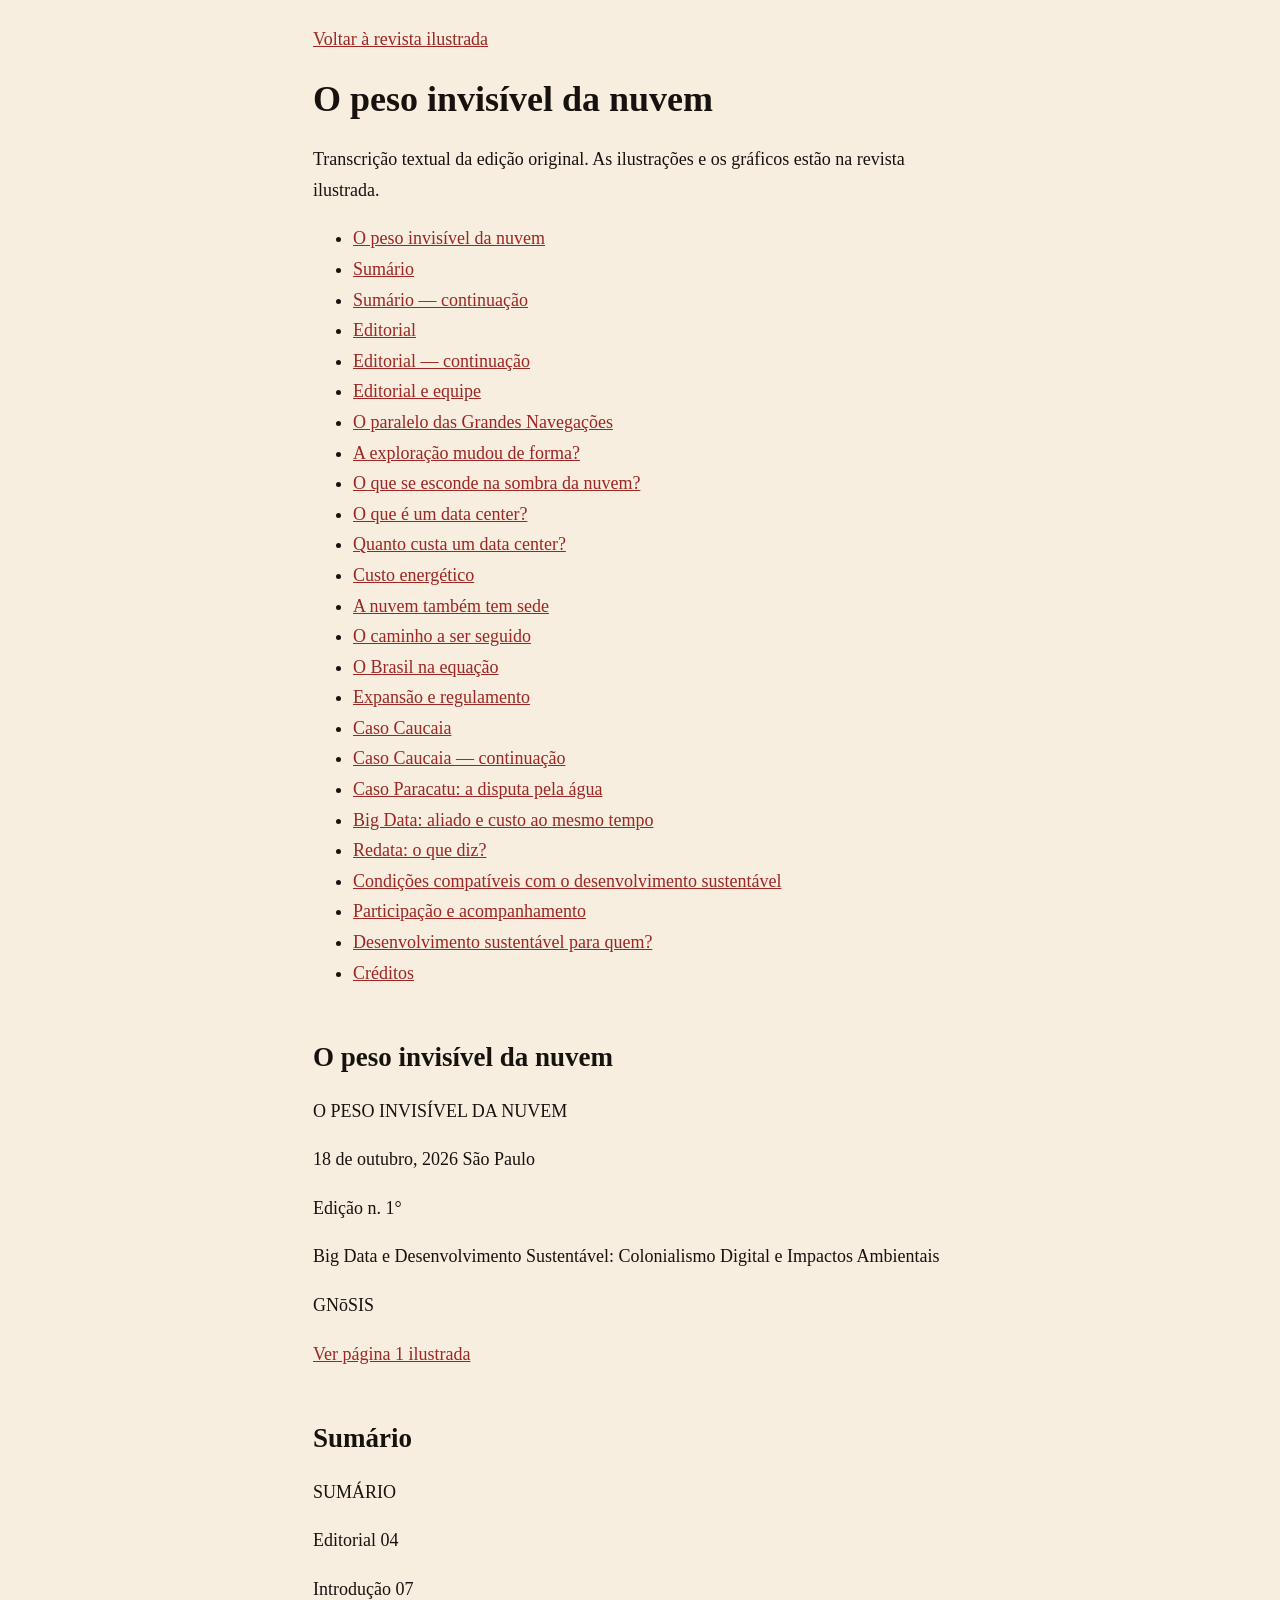
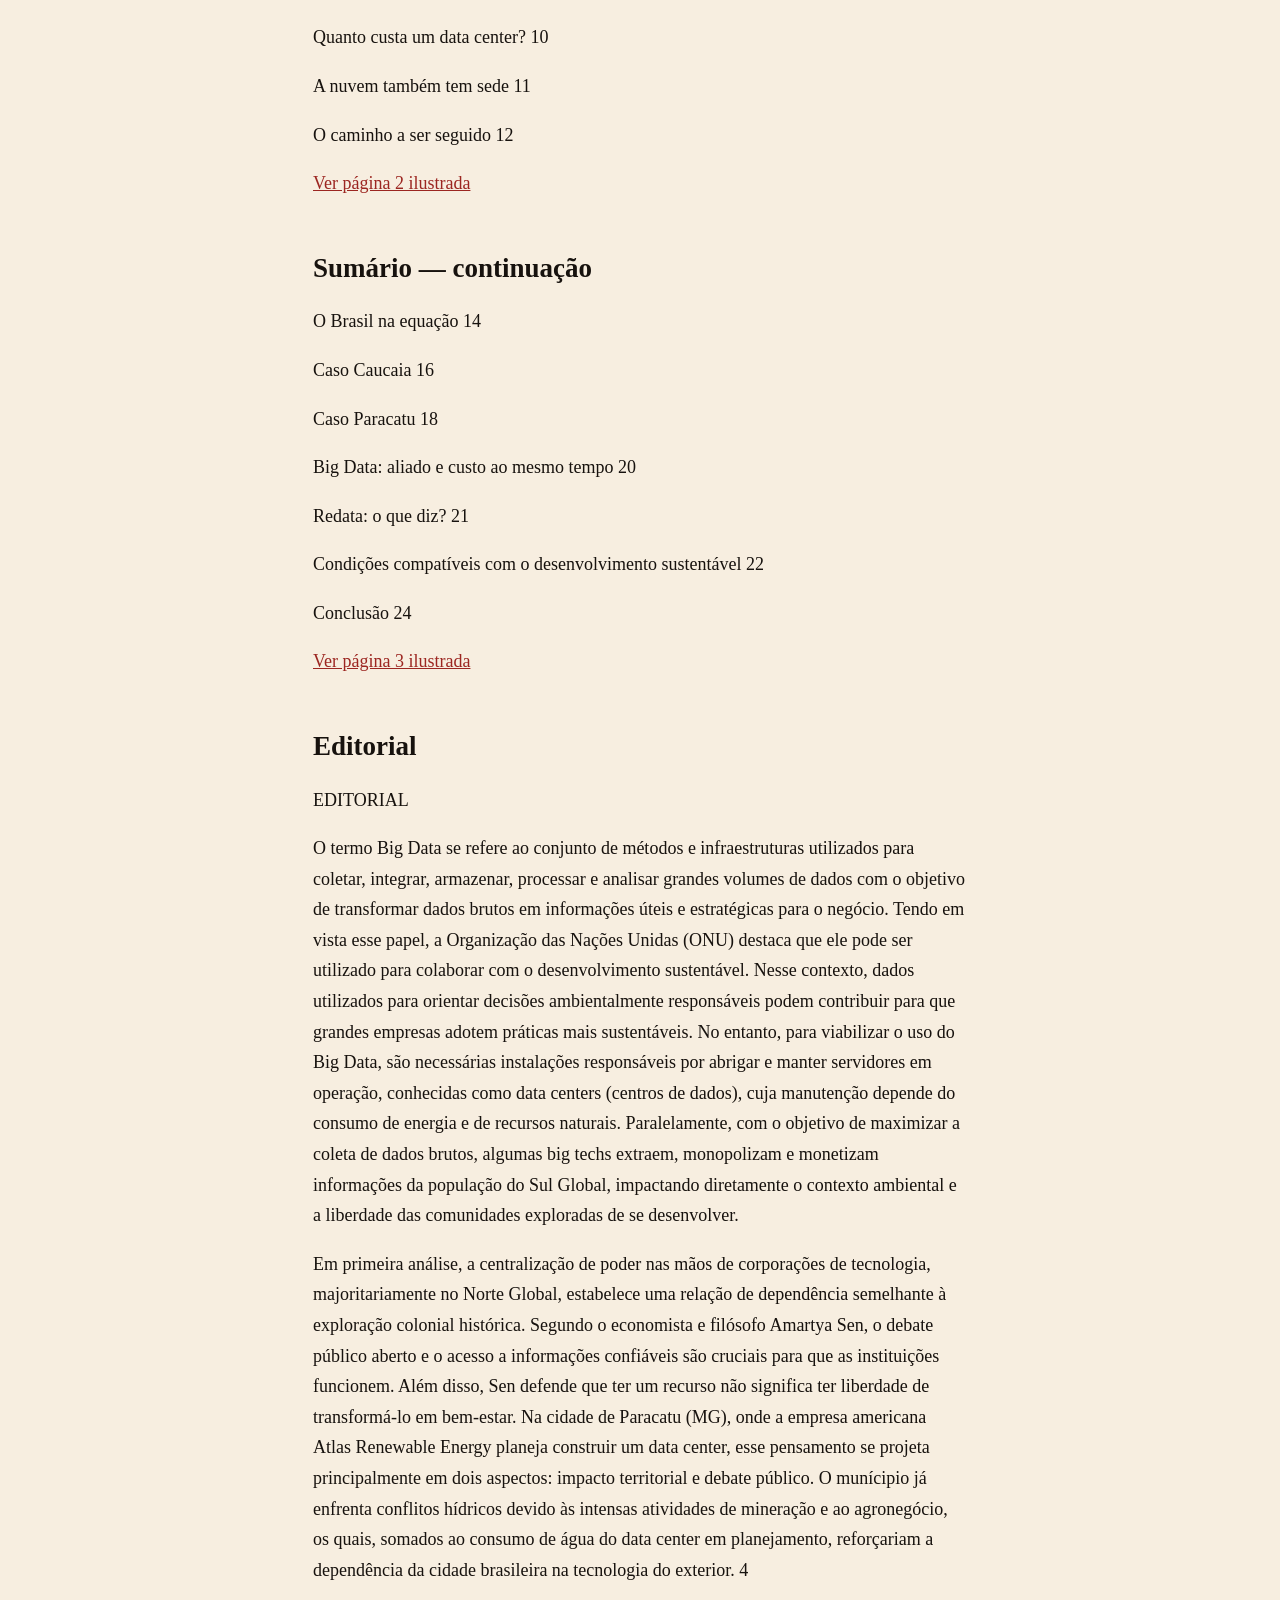
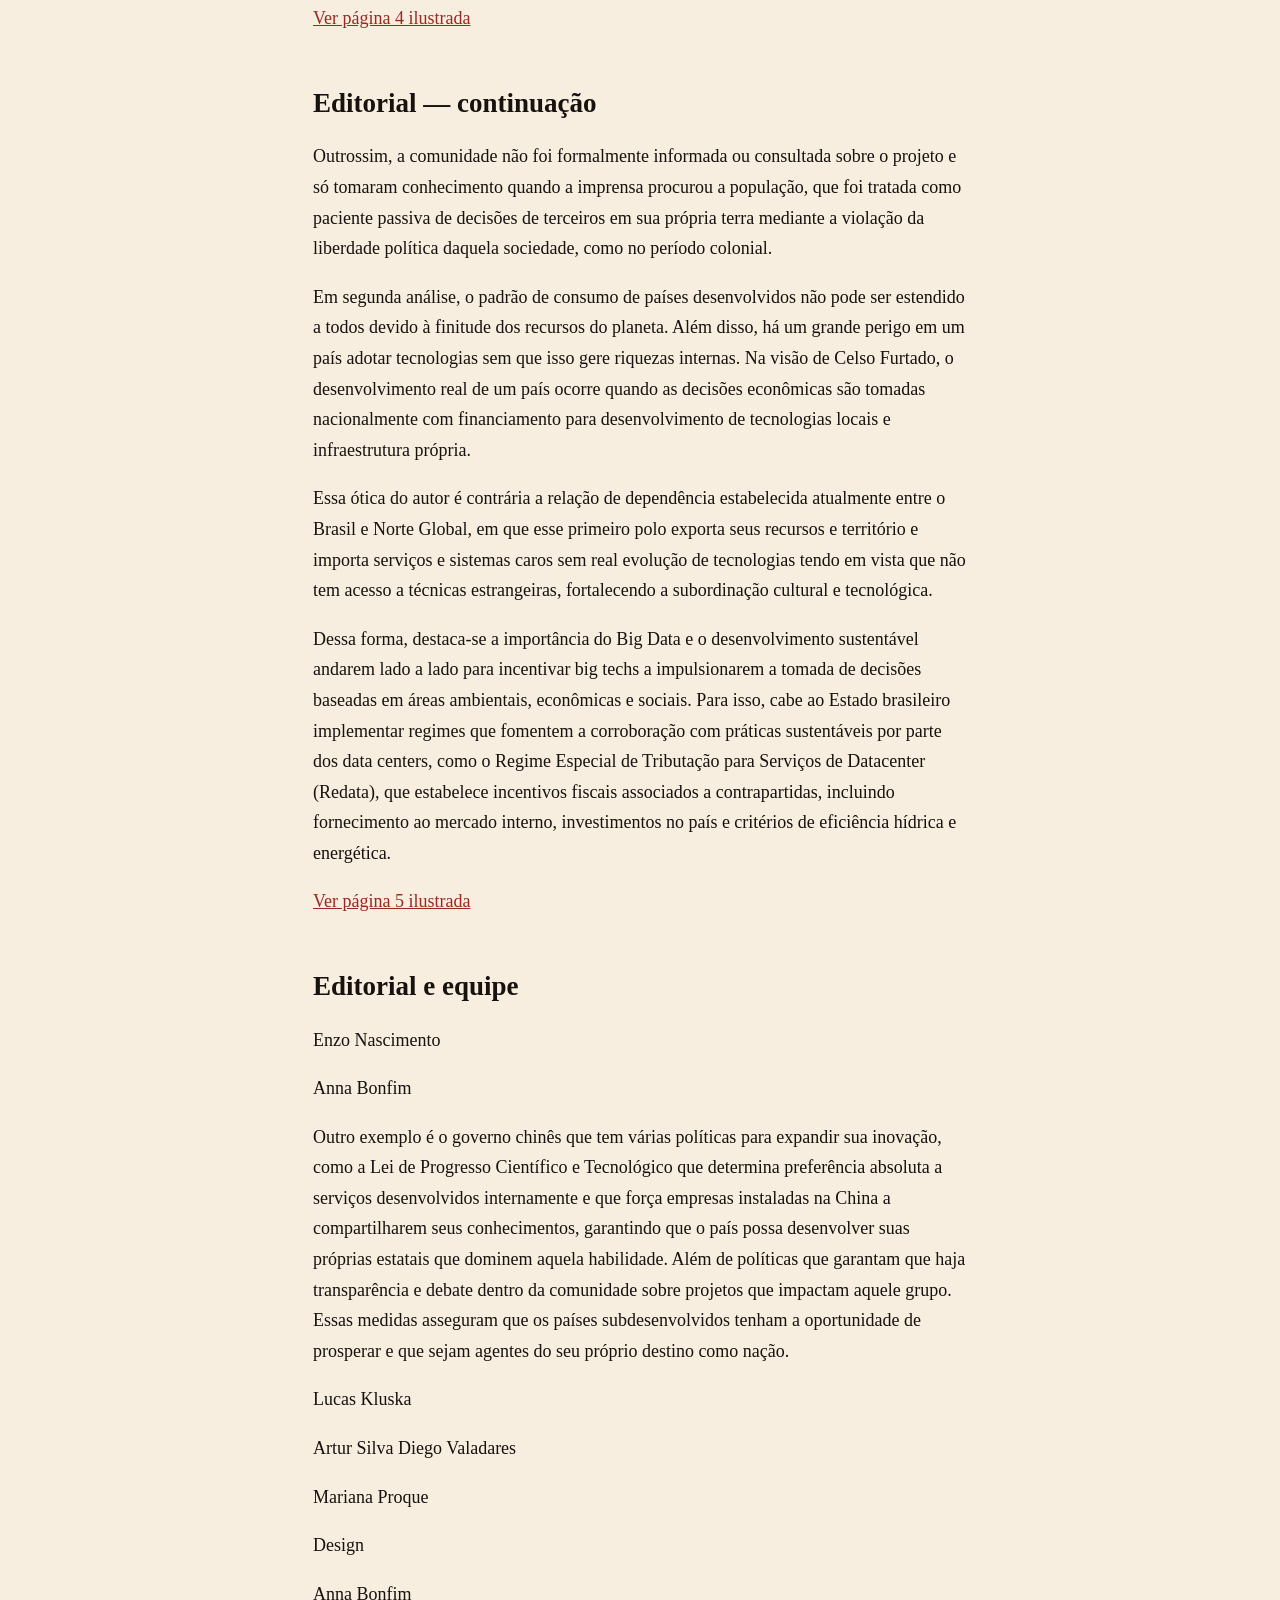
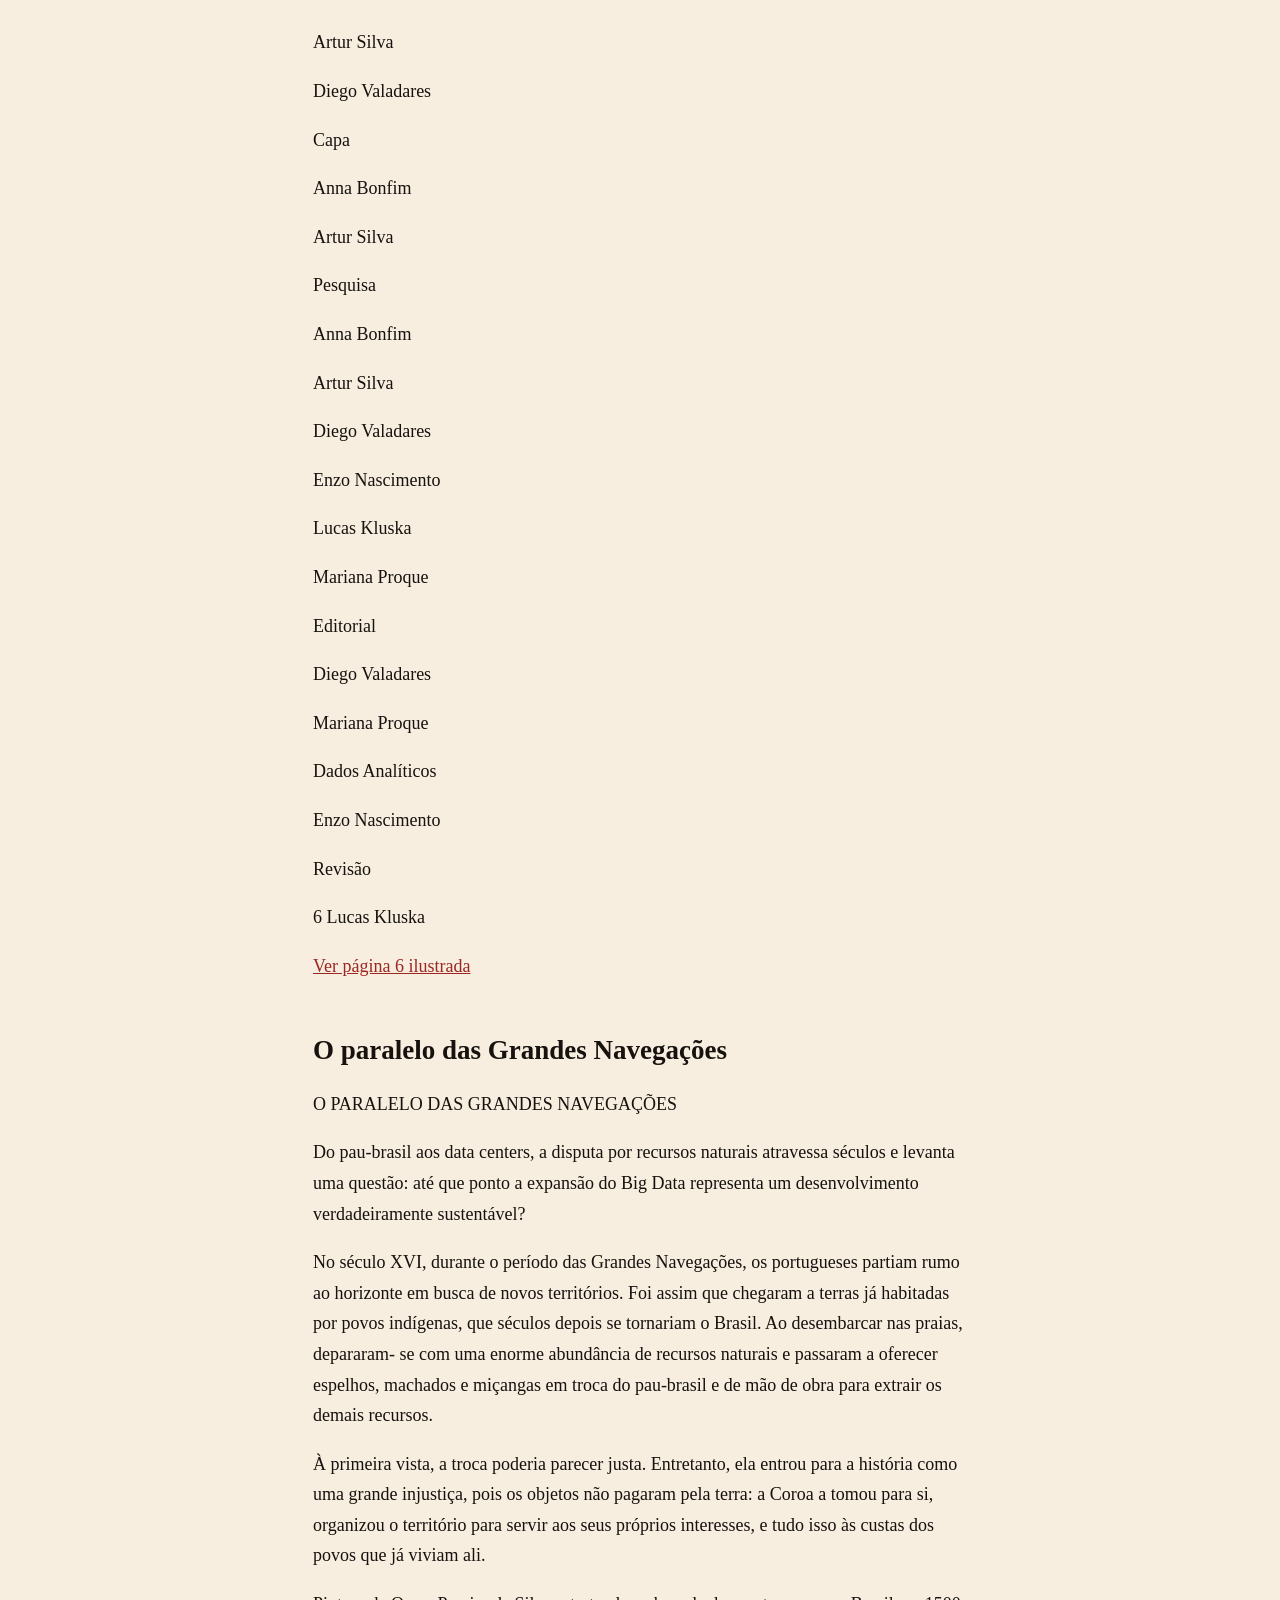
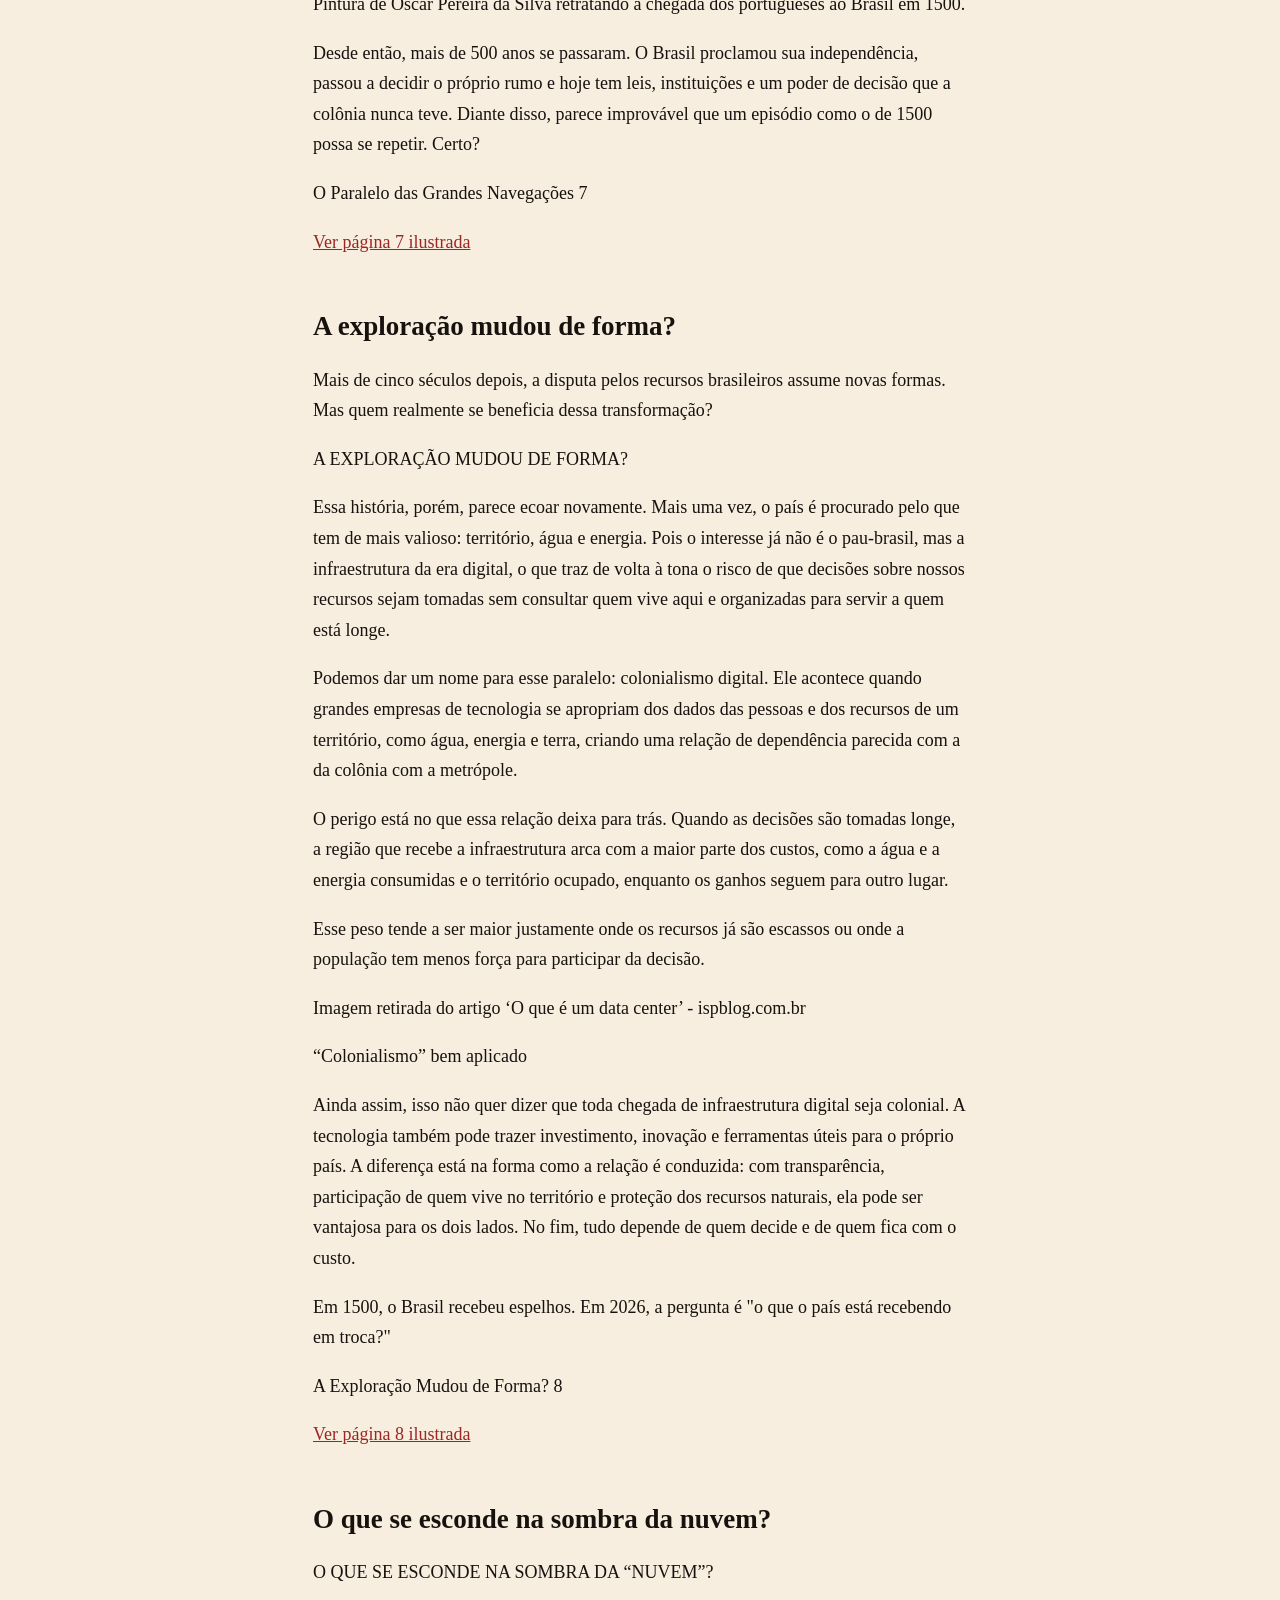
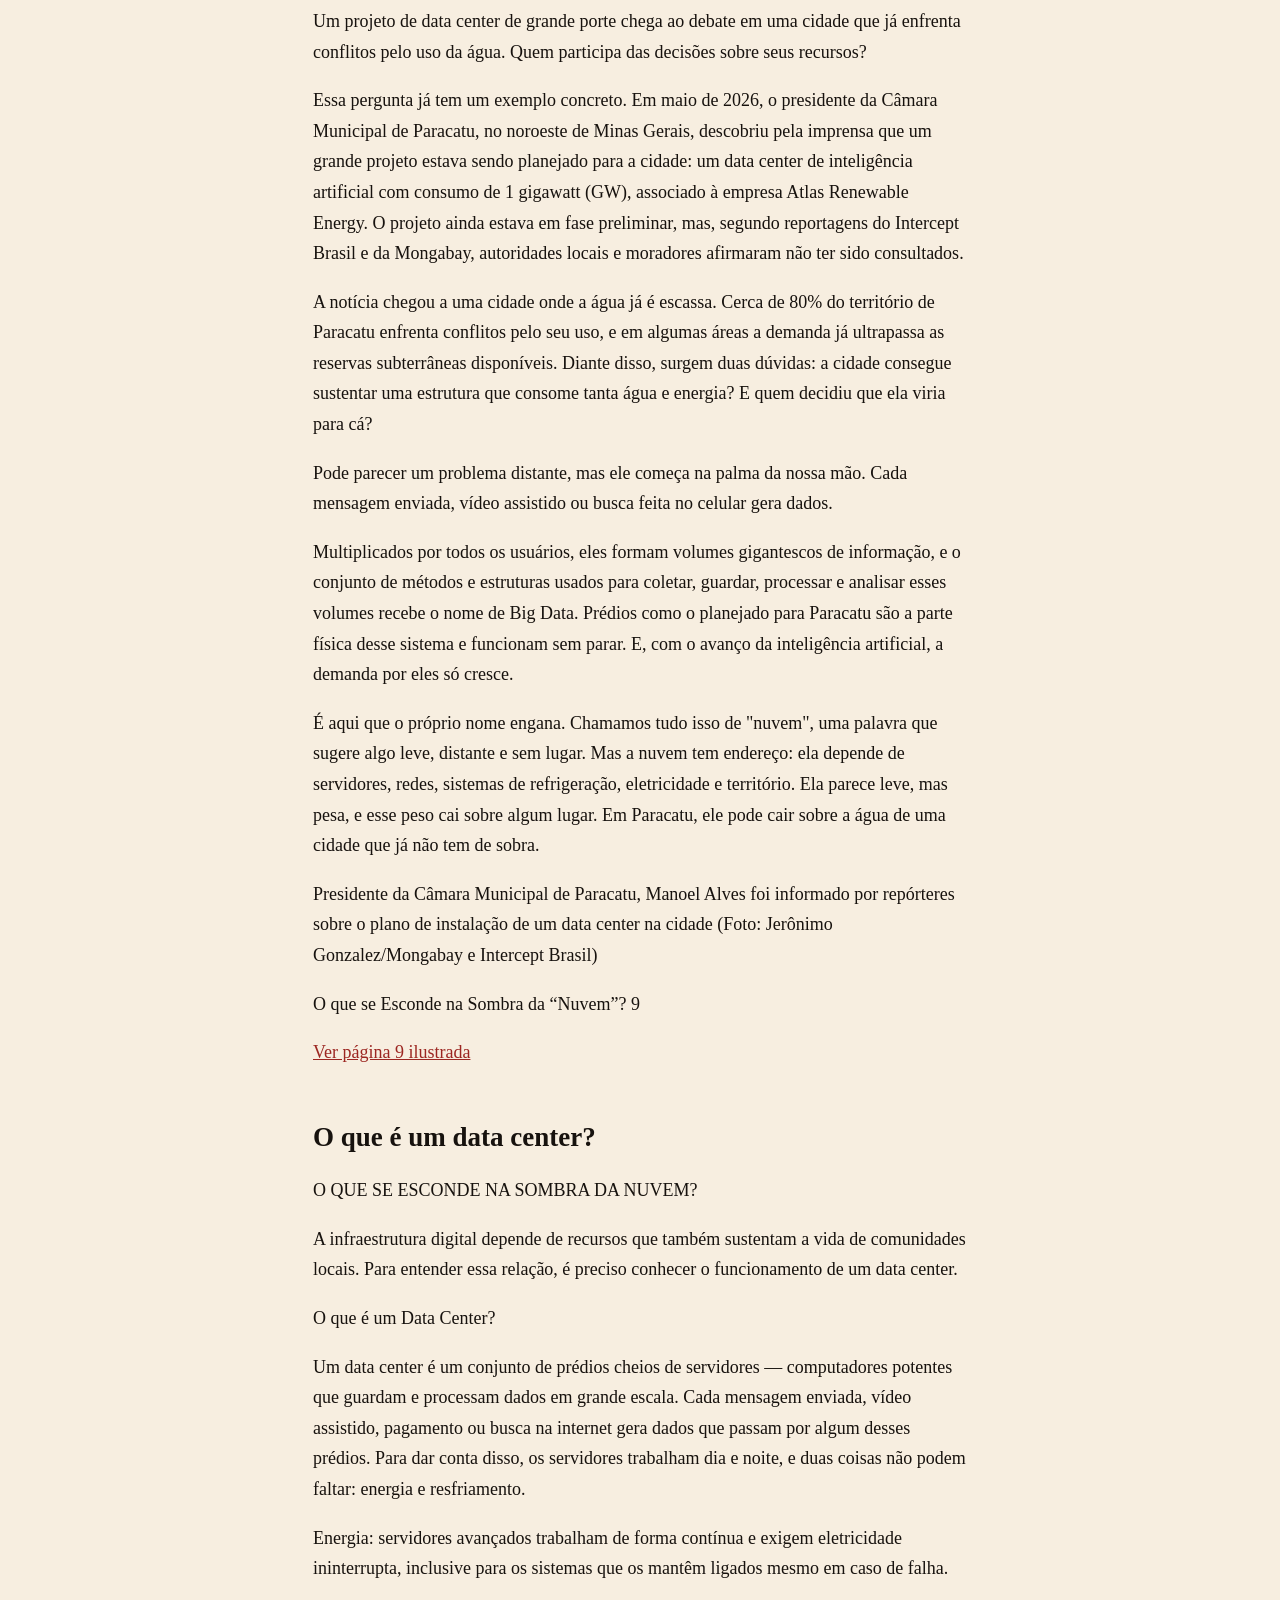
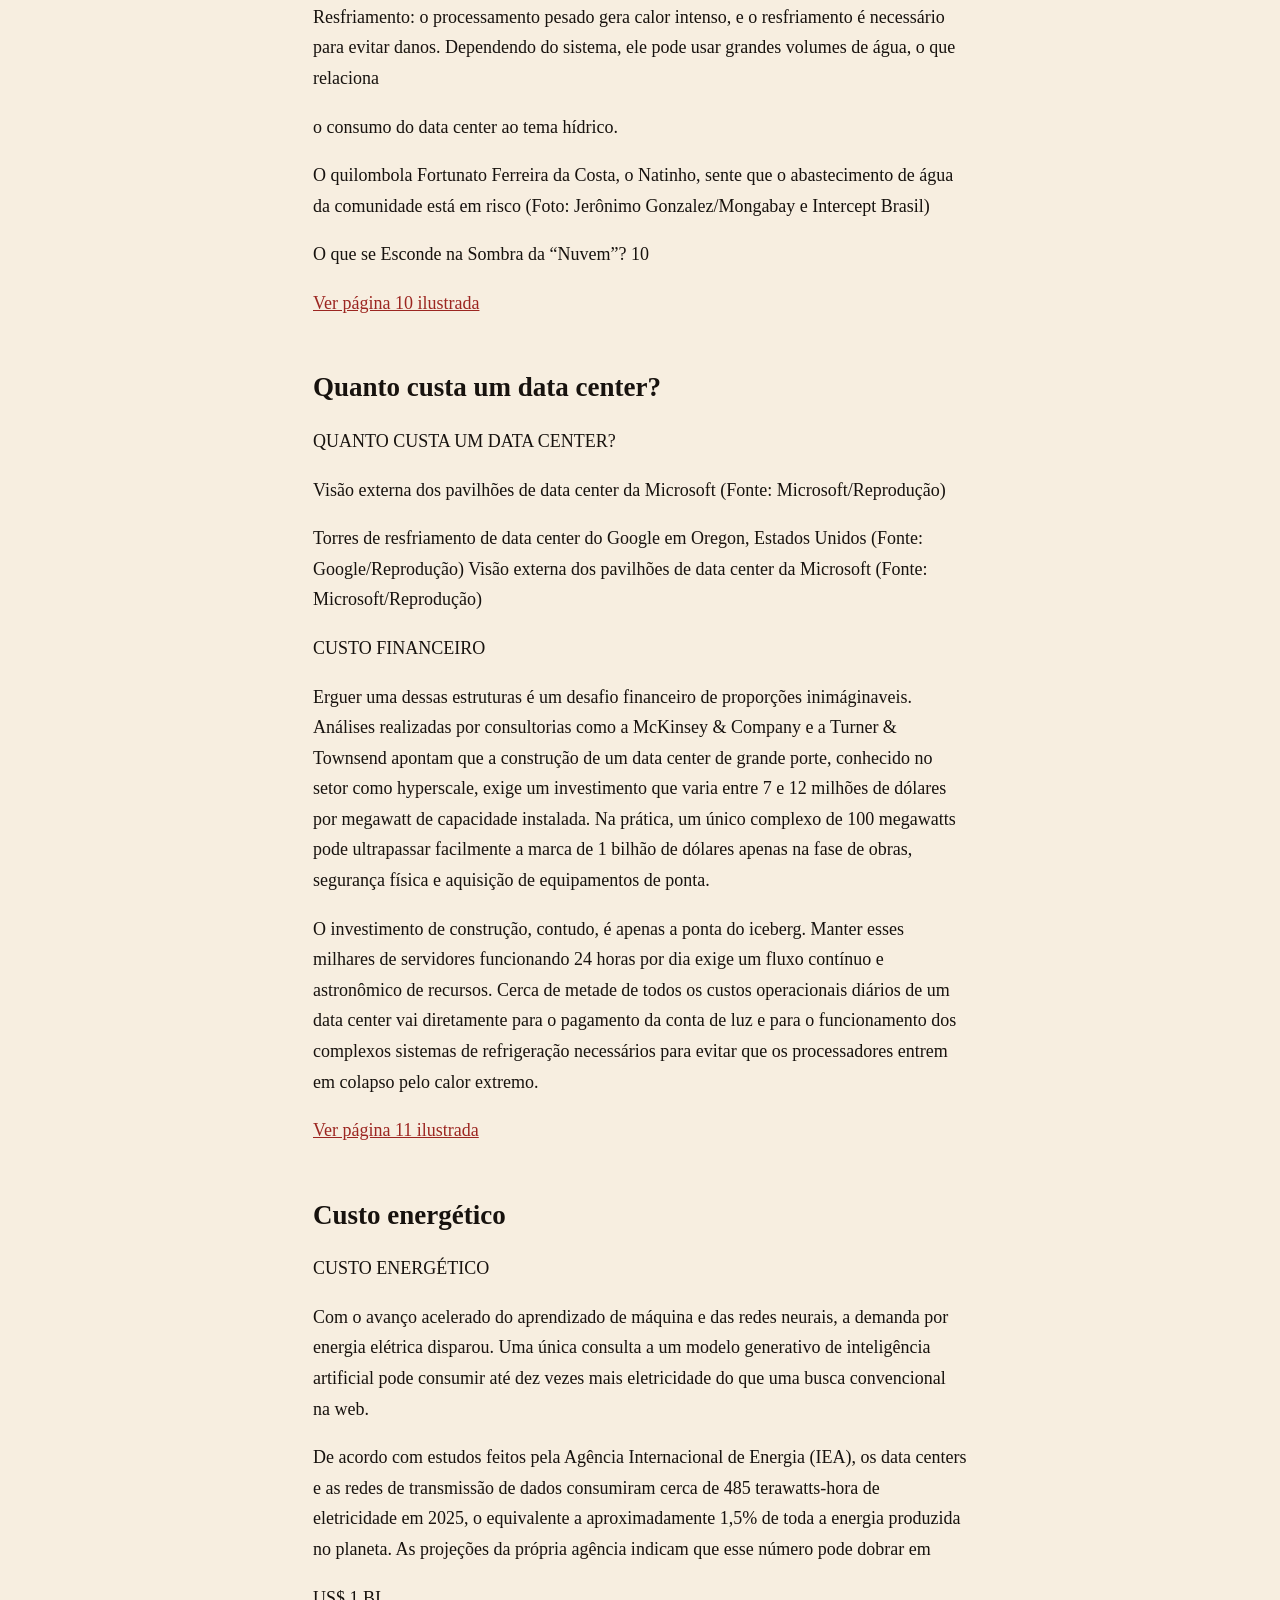
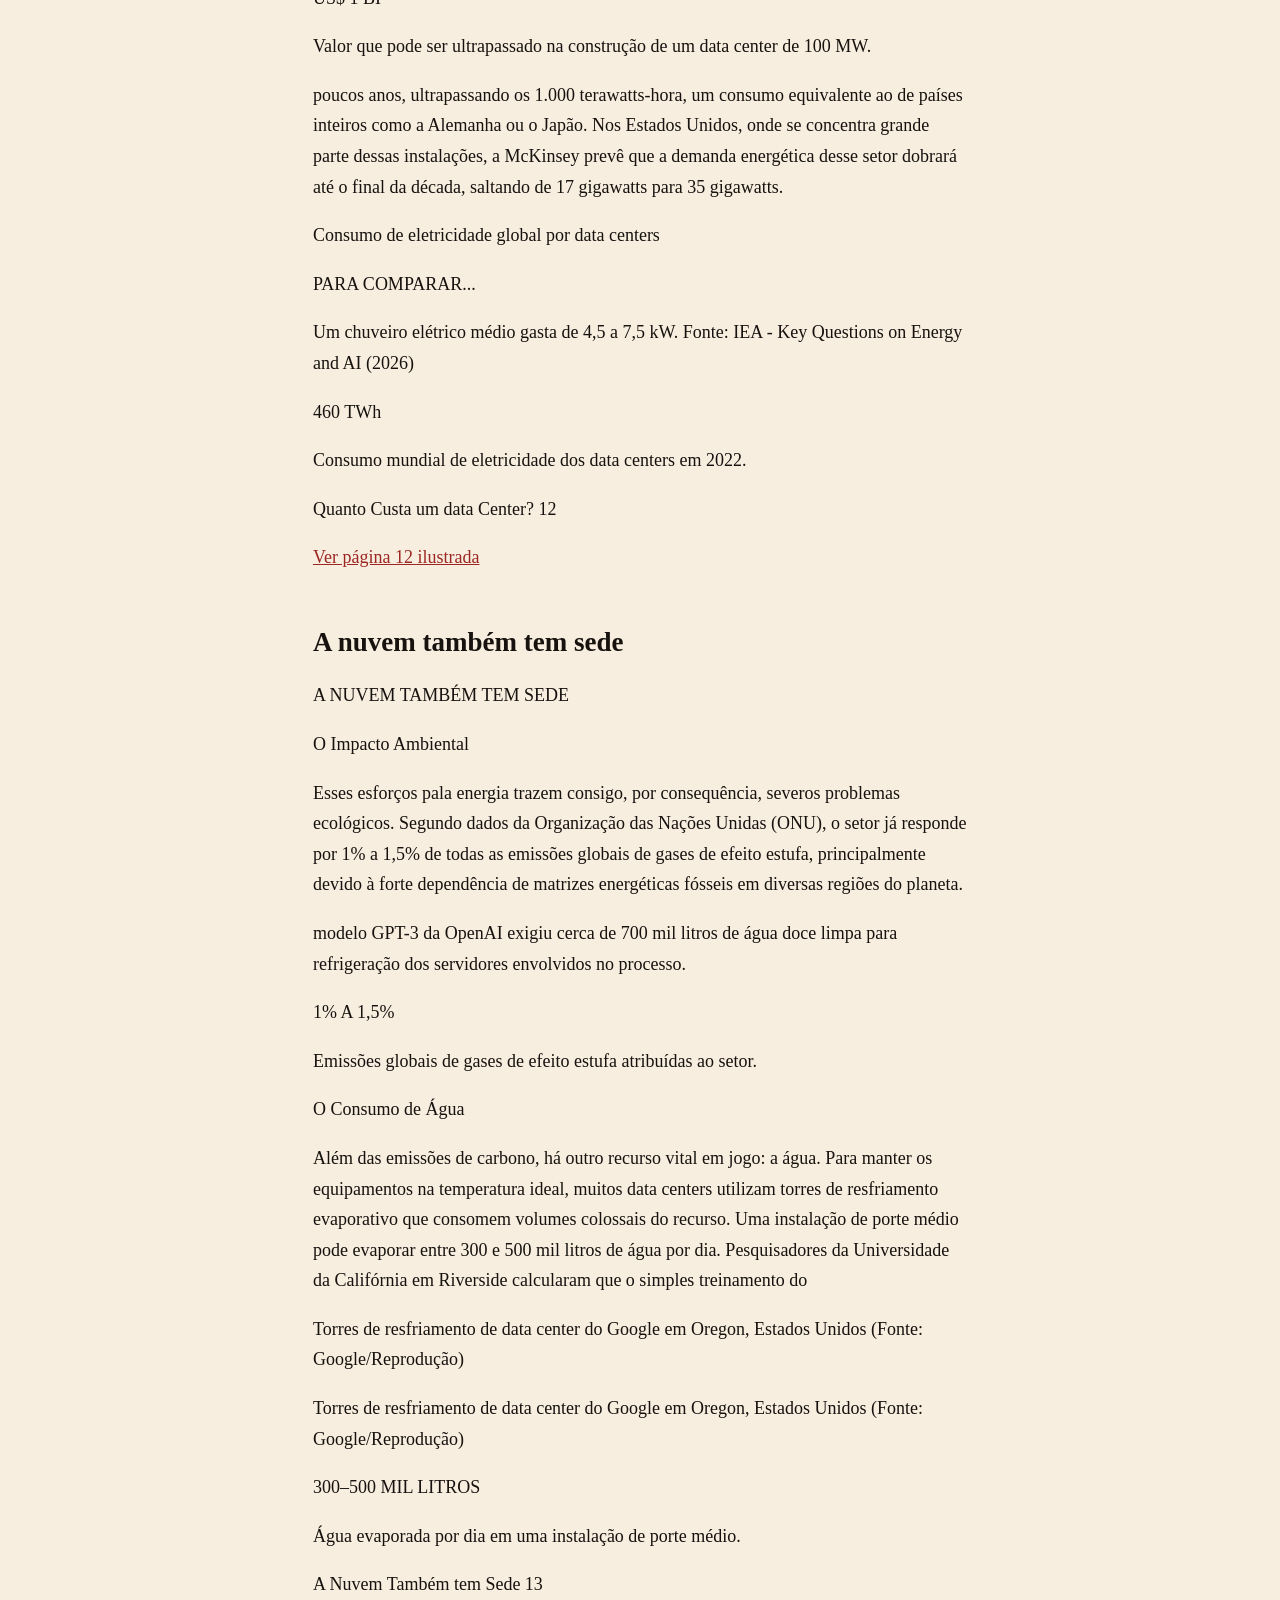
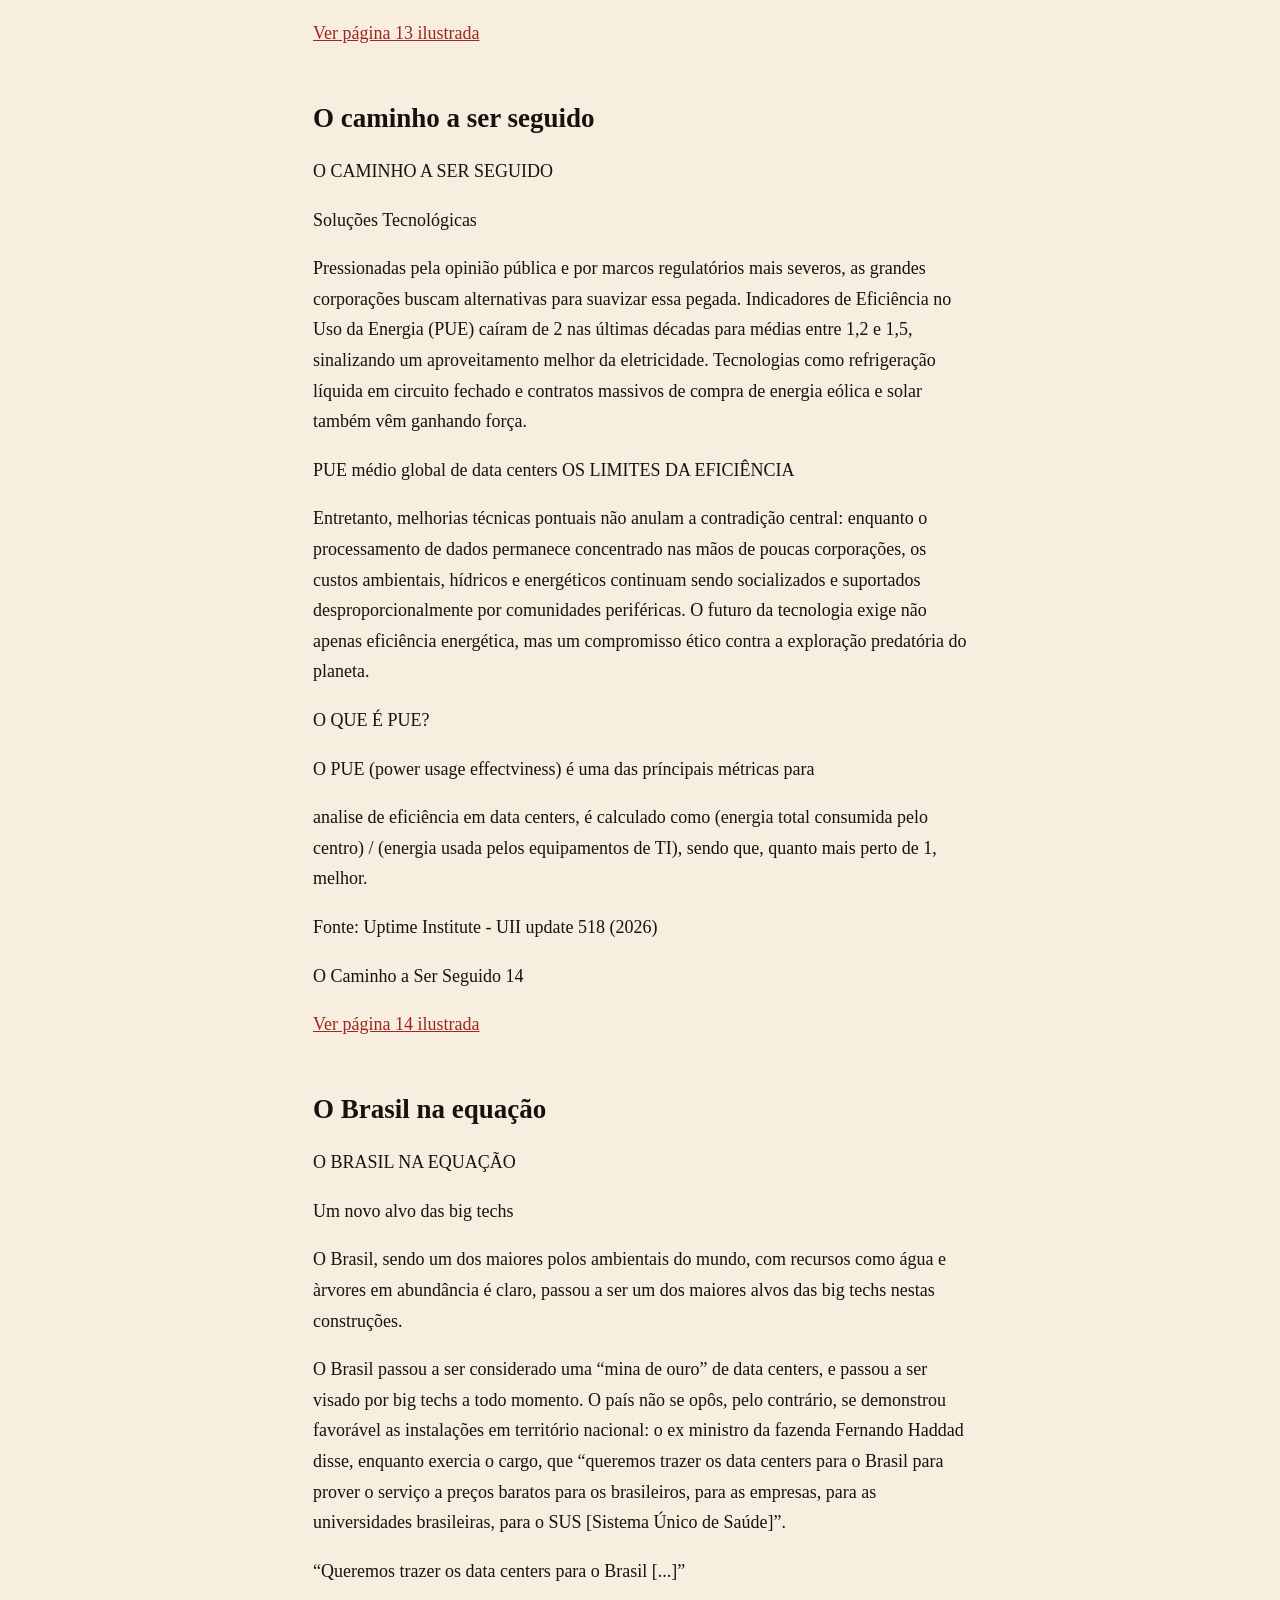
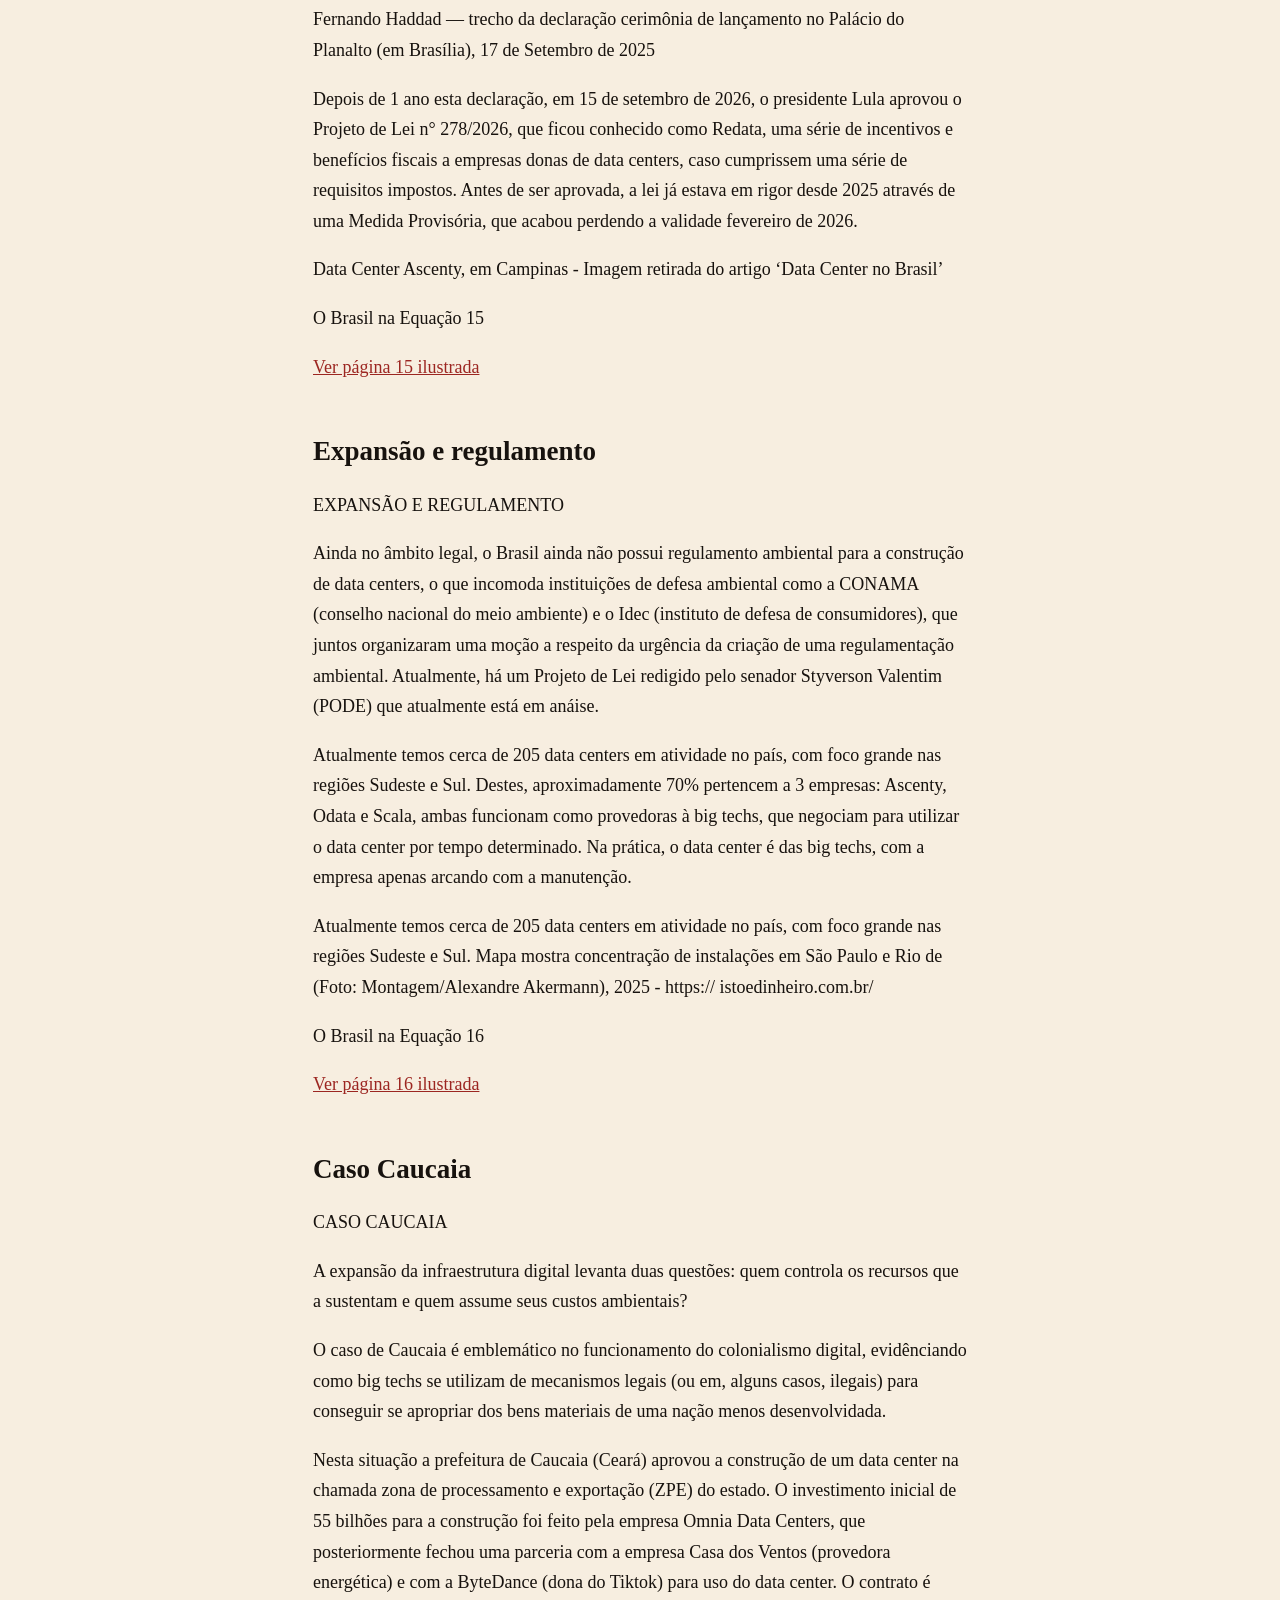
<file: versao-rolagem/texto.html>
<!doctype html><html lang="pt-BR"><head><meta charset="utf-8"><meta name="viewport" content="width=device-width,initial-scale=1"><meta http-equiv="Content-Security-Policy" content="default-src 'self'; style-src 'self'; object-src 'none'; base-uri 'self'"><title>Leitura em texto — O peso invisível da nuvem</title><link rel="icon" href="assets/favicon.svg" type="image/svg+xml"><link rel="stylesheet" href="style.css"></head><body><main class="text-reader"><a href="index.html">Voltar à revista ilustrada</a><h1>O peso invisível da nuvem</h1><p>Transcrição textual da edição original. As ilustrações e os gráficos estão na revista ilustrada.</p><nav aria-label="Matérias"><ul>
<li><a href="#texto-1">O peso invisível da nuvem</a></li>
<li><a href="#texto-2">Sumário</a></li>
<li><a href="#texto-3">Sumário — continuação</a></li>
<li><a href="#texto-4">Editorial</a></li>
<li><a href="#texto-5">Editorial — continuação</a></li>
<li><a href="#texto-6">Editorial e equipe</a></li>
<li><a href="#texto-7">O paralelo das Grandes Navegações</a></li>
<li><a href="#texto-8">A exploração mudou de forma?</a></li>
<li><a href="#texto-9">O que se esconde na sombra da nuvem?</a></li>
<li><a href="#texto-10">O que é um data center?</a></li>
<li><a href="#texto-11">Quanto custa um data center?</a></li>
<li><a href="#texto-12">Custo energético</a></li>
<li><a href="#texto-13">A nuvem também tem sede</a></li>
<li><a href="#texto-14">O caminho a ser seguido</a></li>
<li><a href="#texto-15">O Brasil na equação</a></li>
<li><a href="#texto-16">Expansão e regulamento</a></li>
<li><a href="#texto-17">Caso Caucaia</a></li>
<li><a href="#texto-18">Caso Caucaia — continuação</a></li>
<li><a href="#texto-19">Caso Paracatu: a disputa pela água</a></li>
<li><a href="#texto-20">Big Data: aliado e custo ao mesmo tempo</a></li>
<li><a href="#texto-21">Redata: o que diz?</a></li>
<li><a href="#texto-22">Condições compatíveis com o desenvolvimento sustentável</a></li>
<li><a href="#texto-23">Participação e acompanhamento</a></li>
<li><a href="#texto-24">Desenvolvimento sustentável para quem?</a></li>
<li><a href="#texto-25">Créditos</a></li>
</ul></nav>
<section id="texto-1"><h2>O peso invisível da nuvem</h2>
<p>O PESO INVISÍVEL DA NUVEM</p>
<p>18 de outubro, 2026 São Paulo</p>
<p>Edição n. 1°</p>
<p>Big Data e Desenvolvimento Sustentável: Colonialismo Digital e Impactos Ambientais</p>
<p>GNōSIS</p>
<p><a href="index.html#pagina-1">Ver página 1 ilustrada</a></p></section>
<section id="texto-2"><h2>Sumário</h2>
<p>SUMÁRIO</p>
<p>Editorial 04</p>
<p>Introdução 07</p>
<p>Quanto custa um data center? 10</p>
<p>A nuvem também tem sede 11</p>
<p>O caminho a ser seguido 12</p>
<p><a href="index.html#pagina-2">Ver página 2 ilustrada</a></p></section>
<section id="texto-3"><h2>Sumário — continuação</h2>
<p>O Brasil na equação 14</p>
<p>Caso Caucaia 16</p>
<p>Caso Paracatu 18</p>
<p>Big Data: aliado e custo ao mesmo tempo 20</p>
<p>Redata: o que diz? 21</p>
<p>Condições compatíveis com o desenvolvimento sustentável 22</p>
<p>Conclusão 24</p>
<p><a href="index.html#pagina-3">Ver página 3 ilustrada</a></p></section>
<section id="texto-4"><h2>Editorial</h2>
<p>EDITORIAL</p>
<p>O termo Big Data se refere ao conjunto de métodos e infraestruturas utilizados para coletar, integrar, armazenar, processar e analisar grandes volumes de dados com o objetivo de transformar dados brutos em informações úteis e estratégicas para o negócio. Tendo em vista esse papel, a Organização das Nações Unidas (ONU) destaca que ele pode ser utilizado para colaborar com o desenvolvimento sustentável. Nesse contexto, dados utilizados para orientar decisões ambientalmente responsáveis podem contribuir para que grandes empresas adotem práticas mais sustentáveis. No entanto, para viabilizar o uso do Big Data, são necessárias instalações responsáveis por abrigar e manter servidores em operação, conhecidas como data centers (centros de dados), cuja manutenção depende do consumo de energia e de recursos naturais. Paralelamente, com o objetivo de maximizar a coleta de dados brutos, algumas big techs extraem, monopolizam e monetizam informações da população do Sul Global, impactando diretamente o contexto ambiental e a liberdade das comunidades exploradas de se desenvolver.</p>
<p>Em primeira análise, a centralização de poder nas mãos de corporações de tecnologia, majoritariamente no Norte Global, estabelece uma relação de dependência semelhante à exploração colonial histórica. Segundo o economista e filósofo Amartya Sen, o debate público aberto e o acesso a informações confiáveis são cruciais para que as instituições funcionem. Além disso, Sen defende que ter um recurso não significa ter liberdade de transformá-lo em bem-estar. Na cidade de Paracatu (MG), onde a empresa americana Atlas Renewable Energy planeja construir um data center, esse pensamento se projeta principalmente em dois aspectos: impacto territorial e debate público. O munícipio já enfrenta conflitos hídricos devido às intensas atividades de mineração e ao agronegócio, os quais, somados ao consumo de água do data center em planejamento, reforçariam a dependência da cidade brasileira na tecnologia do exterior. 4</p>
<p><a href="index.html#pagina-4">Ver página 4 ilustrada</a></p></section>
<section id="texto-5"><h2>Editorial — continuação</h2>
<p>Outrossim, a comunidade não foi formalmente informada ou consultada sobre o projeto e só tomaram conhecimento quando a imprensa procurou a população, que foi tratada como paciente passiva de decisões de terceiros em sua própria terra mediante a violação da liberdade política daquela sociedade, como no período colonial.</p>
<p>Em segunda análise, o padrão de consumo de países desenvolvidos não pode ser estendido a todos devido à finitude dos recursos do planeta. Além disso, há um grande perigo em um país adotar tecnologias sem que isso gere riquezas internas. Na visão de Celso Furtado, o desenvolvimento real de um país ocorre quando as decisões econômicas são tomadas nacionalmente com financiamento para desenvolvimento de tecnologias locais e infraestrutura própria.</p>
<p>Essa ótica do autor é contrária a relação de dependência estabelecida atualmente entre o Brasil e Norte Global, em que esse primeiro polo exporta seus recursos e território e importa serviços e sistemas caros sem real evolução de tecnologias tendo em vista que não tem acesso a técnicas estrangeiras, fortalecendo a subordinação cultural e tecnológica.</p>
<p>Dessa forma, destaca-se a importância do Big Data e o desenvolvimento sustentável andarem lado a lado para incentivar big techs a impulsionarem a tomada de decisões baseadas em áreas ambientais, econômicas e sociais. Para isso, cabe ao Estado brasileiro implementar regimes que fomentem a corroboração com práticas sustentáveis por parte dos data centers, como o Regime Especial de Tributação para Serviços de Datacenter (Redata), que estabelece incentivos fiscais associados a contrapartidas, incluindo fornecimento ao mercado interno, investimentos no país e critérios de eficiência hídrica e energética.</p>
<p><a href="index.html#pagina-5">Ver página 5 ilustrada</a></p></section>
<section id="texto-6"><h2>Editorial e equipe</h2>
<p>Enzo Nascimento</p>
<p>Anna Bonfim</p>
<p>Outro exemplo é o governo chinês que tem várias políticas para expandir sua inovação, como a Lei de Progresso Científico e Tecnológico que determina preferência absoluta a serviços desenvolvidos internamente e que força empresas instaladas na China a compartilharem seus conhecimentos, garantindo que o país possa desenvolver suas próprias estatais que dominem aquela habilidade. Além de políticas que garantam que haja transparência e debate dentro da comunidade sobre projetos que impactam aquele grupo. Essas medidas asseguram que os países subdesenvolvidos tenham a oportunidade de prosperar e que sejam agentes do seu próprio destino como nação.</p>
<p>Lucas Kluska</p>
<p>Artur Silva Diego Valadares</p>
<p>Mariana Proque</p>
<p>Design</p>
<p>Anna Bonfim</p>
<p>Artur Silva</p>
<p>Diego Valadares</p>
<p>Capa</p>
<p>Anna Bonfim</p>
<p>Artur Silva</p>
<p>Pesquisa</p>
<p>Anna Bonfim</p>
<p>Artur Silva</p>
<p>Diego Valadares</p>
<p>Enzo Nascimento</p>
<p>Lucas Kluska</p>
<p>Mariana Proque</p>
<p>Editorial</p>
<p>Diego Valadares</p>
<p>Mariana Proque</p>
<p>Dados Analíticos</p>
<p>Enzo Nascimento</p>
<p>Revisão</p>
<p>6 Lucas Kluska</p>
<p><a href="index.html#pagina-6">Ver página 6 ilustrada</a></p></section>
<section id="texto-7"><h2>O paralelo das Grandes Navegações</h2>
<p>O PARALELO DAS GRANDES NAVEGAÇÕES</p>
<p>Do pau-brasil aos data centers, a disputa por recursos naturais atravessa séculos e levanta uma questão: até que ponto a expansão do Big Data representa um desenvolvimento verdadeiramente sustentável?</p>
<p>No século XVI, durante o período das Grandes Navegações, os portugueses partiam rumo ao horizonte em busca de novos territórios. Foi assim que chegaram a terras já habitadas por povos indígenas, que séculos depois se tornariam o Brasil. Ao desembarcar nas praias, depararam- se com uma enorme abundância de recursos naturais e passaram a oferecer espelhos, machados e miçangas em troca do pau-brasil e de mão de obra para extrair os demais recursos.</p>
<p>À primeira vista, a troca poderia parecer justa. Entretanto, ela entrou para a história como uma grande injustiça, pois os objetos não pagaram pela terra: a Coroa a tomou para si, organizou o território para servir aos seus próprios interesses, e tudo isso às custas dos povos que já viviam ali.</p>
<p>Pintura de Oscar Pereira da Silva retratando a chegada dos portugueses ao Brasil em 1500.</p>
<p>Desde então, mais de 500 anos se passaram. O Brasil proclamou sua independência, passou a decidir o próprio rumo e hoje tem leis, instituições e um poder de decisão que a colônia nunca teve. Diante disso, parece improvável que um episódio como o de 1500 possa se repetir. Certo?</p>
<p>O Paralelo das Grandes Navegações 7</p>
<p><a href="index.html#pagina-7">Ver página 7 ilustrada</a></p></section>
<section id="texto-8"><h2>A exploração mudou de forma?</h2>
<p>Mais de cinco séculos depois, a disputa pelos recursos brasileiros assume novas formas. Mas quem realmente se beneficia dessa transformação?</p>
<p>A EXPLORAÇÃO MUDOU DE FORMA?</p>
<p>Essa história, porém, parece ecoar novamente. Mais uma vez, o país é procurado pelo que tem de mais valioso: território, água e energia. Pois o interesse já não é o pau-brasil, mas a infraestrutura da era digital, o que traz de volta à tona o risco de que decisões sobre nossos recursos sejam tomadas sem consultar quem vive aqui e organizadas para servir a quem está longe.</p>
<p>Podemos dar um nome para esse paralelo: colonialismo digital. Ele acontece quando grandes empresas de tecnologia se apropriam dos dados das pessoas e dos recursos de um território, como água, energia e terra, criando uma relação de dependência parecida com a da colônia com a metrópole.</p>
<p>O perigo está no que essa relação deixa para trás. Quando as decisões são tomadas longe, a região que recebe a infraestrutura arca com a maior parte dos custos, como a água e a energia consumidas e o território ocupado, enquanto os ganhos seguem para outro lugar.</p>
<p>Esse peso tende a ser maior justamente onde os recursos já são escassos ou onde a população tem menos força para participar da decisão.</p>
<p>Imagem retirada do artigo ‘O que é um data center’ - ispblog.com.br</p>
<p>“Colonialismo” bem aplicado</p>
<p>Ainda assim, isso não quer dizer que toda chegada de infraestrutura digital seja colonial. A tecnologia também pode trazer investimento, inovação e ferramentas úteis para o próprio país. A diferença está na forma como a relação é conduzida: com transparência, participação de quem vive no território e proteção dos recursos naturais, ela pode ser vantajosa para os dois lados. No fim, tudo depende de quem decide e de quem fica com o custo.</p>
<p>Em 1500, o Brasil recebeu espelhos. Em 2026, a pergunta é &quot;o que o país está recebendo em troca?&quot;</p>
<p>A Exploração Mudou de Forma? 8</p>
<p><a href="index.html#pagina-8">Ver página 8 ilustrada</a></p></section>
<section id="texto-9"><h2>O que se esconde na sombra da nuvem?</h2>
<p>O QUE SE ESCONDE NA SOMBRA DA “NUVEM”?</p>
<p>Um projeto de data center de grande porte chega ao debate em uma cidade que já enfrenta conflitos pelo uso da água. Quem participa das decisões sobre seus recursos?</p>
<p>Essa pergunta já tem um exemplo concreto. Em maio de 2026, o presidente da Câmara Municipal de Paracatu, no noroeste de Minas Gerais, descobriu pela imprensa que um grande projeto estava sendo planejado para a cidade: um data center de inteligência artificial com consumo de 1 gigawatt (GW), associado à empresa Atlas Renewable Energy. O projeto ainda estava em fase preliminar, mas, segundo reportagens do Intercept Brasil e da Mongabay, autoridades locais e moradores afirmaram não ter sido consultados.</p>
<p>A notícia chegou a uma cidade onde a água já é escassa. Cerca de 80% do território de Paracatu enfrenta conflitos pelo seu uso, e em algumas áreas a demanda já ultrapassa as reservas subterrâneas disponíveis. Diante disso, surgem duas dúvidas: a cidade consegue sustentar uma estrutura que consome tanta água e energia? E quem decidiu que ela viria para cá?</p>
<p>Pode parecer um problema distante, mas ele começa na palma da nossa mão. Cada mensagem enviada, vídeo assistido ou busca feita no celular gera dados.</p>
<p>Multiplicados por todos os usuários, eles formam volumes gigantescos de informação, e o conjunto de métodos e estruturas usados para coletar, guardar, processar e analisar esses volumes recebe o nome de Big Data. Prédios como o planejado para Paracatu são a parte física desse sistema e funcionam sem parar. E, com o avanço da inteligência artificial, a demanda por eles só cresce.</p>
<p>É aqui que o próprio nome engana. Chamamos tudo isso de &quot;nuvem&quot;, uma palavra que sugere algo leve, distante e sem lugar. Mas a nuvem tem endereço: ela depende de servidores, redes, sistemas de refrigeração, eletricidade e território. Ela parece leve, mas pesa, e esse peso cai sobre algum lugar. Em Paracatu, ele pode cair sobre a água de uma cidade que já não tem de sobra.</p>
<p>Presidente da Câmara Municipal de Paracatu, Manoel Alves foi informado por repórteres sobre o plano de instalação de um data center na cidade (Foto: Jerônimo Gonzalez/Mongabay e Intercept Brasil)</p>
<p>O que se Esconde na Sombra da “Nuvem”? 9</p>
<p><a href="index.html#pagina-9">Ver página 9 ilustrada</a></p></section>
<section id="texto-10"><h2>O que é um data center?</h2>
<p>O QUE SE ESCONDE NA SOMBRA DA NUVEM?</p>
<p>A infraestrutura digital depende de recursos que também sustentam a vida de comunidades locais. Para entender essa relação, é preciso conhecer o funcionamento de um data center.</p>
<p>O que é um Data Center?</p>
<p>Um data center é um conjunto de prédios cheios de servidores — computadores potentes que guardam e processam dados em grande escala. Cada mensagem enviada, vídeo assistido, pagamento ou busca na internet gera dados que passam por algum desses prédios. Para dar conta disso, os servidores trabalham dia e noite, e duas coisas não podem faltar: energia e resfriamento.</p>
<p>Energia: servidores avançados trabalham de forma contínua e exigem eletricidade ininterrupta, inclusive para os sistemas que os mantêm ligados mesmo em caso de falha.</p>
<p>Resfriamento: o processamento pesado gera calor intenso, e o resfriamento é necessário para evitar danos. Dependendo do sistema, ele pode usar grandes volumes de água, o que relaciona</p>
<p>o consumo do data center ao tema hídrico.</p>
<p>O quilombola Fortunato Ferreira da Costa, o Natinho, sente que o abastecimento de água da comunidade está em risco (Foto: Jerônimo Gonzalez/Mongabay e Intercept Brasil)</p>
<p>O que se Esconde na Sombra da “Nuvem”? 10</p>
<p><a href="index.html#pagina-10">Ver página 10 ilustrada</a></p></section>
<section id="texto-11"><h2>Quanto custa um data center?</h2>
<p>QUANTO CUSTA UM DATA CENTER?</p>
<p>Visão externa dos pavilhões de data center da Microsoft (Fonte: Microsoft/Reprodução)</p>
<p>Torres de resfriamento de data center do Google em Oregon, Estados Unidos (Fonte: Google/Reprodução) Visão externa dos pavilhões de data center da Microsoft (Fonte: Microsoft/Reprodução)</p>
<p>CUSTO FINANCEIRO</p>
<p>Erguer uma dessas estruturas é um desafio financeiro de proporções inimáginaveis. Análises realizadas por consultorias como a McKinsey &amp; Company e a Turner &amp; Townsend apontam que a construção de um data center de grande porte, conhecido no setor como hyperscale, exige um investimento que varia entre 7 e 12 milhões de dólares por megawatt de capacidade instalada. Na prática, um único complexo de 100 megawatts pode ultrapassar facilmente a marca de 1 bilhão de dólares apenas na fase de obras, segurança física e aquisição de equipamentos de ponta.</p>
<p>O investimento de construção, contudo, é apenas a ponta do iceberg. Manter esses milhares de servidores funcionando 24 horas por dia exige um fluxo contínuo e astronômico de recursos. Cerca de metade de todos os custos operacionais diários de um data center vai diretamente para o pagamento da conta de luz e para o funcionamento dos complexos sistemas de refrigeração necessários para evitar que os processadores entrem em colapso pelo calor extremo.</p>
<p><a href="index.html#pagina-11">Ver página 11 ilustrada</a></p></section>
<section id="texto-12"><h2>Custo energético</h2>
<p>CUSTO ENERGÉTICO</p>
<p>Com o avanço acelerado do aprendizado de máquina e das redes neurais, a demanda por energia elétrica disparou. Uma única consulta a um modelo generativo de inteligência artificial pode consumir até dez vezes mais eletricidade do que uma busca convencional na web.</p>
<p>De acordo com estudos feitos pela Agência Internacional de Energia (IEA), os data centers e as redes de transmissão de dados consumiram cerca de 485 terawatts-hora de eletricidade em 2025, o equivalente a aproximadamente 1,5% de toda a energia produzida no planeta. As projeções da própria agência indicam que esse número pode dobrar em</p>
<p>US$ 1 BI</p>
<p>Valor que pode ser ultrapassado na construção de um data center de 100 MW.</p>
<p>poucos anos, ultrapassando os 1.000 terawatts-hora, um consumo equivalente ao de países inteiros como a Alemanha ou o Japão. Nos Estados Unidos, onde se concentra grande parte dessas instalações, a McKinsey prevê que a demanda energética desse setor dobrará até o final da década, saltando de 17 gigawatts para 35 gigawatts.</p>
<p>Consumo de eletricidade global por data centers</p>
<p>PARA COMPARAR...</p>
<p>Um chuveiro elétrico médio gasta de 4,5 a 7,5 kW. Fonte: IEA - Key Questions on Energy and AI (2026)</p>
<p>460 TWh</p>
<p>Consumo mundial de eletricidade dos data centers em 2022.</p>
<p>Quanto Custa um data Center? 12</p>
<p><a href="index.html#pagina-12">Ver página 12 ilustrada</a></p></section>
<section id="texto-13"><h2>A nuvem também tem sede</h2>
<p>A NUVEM TAMBÉM TEM SEDE</p>
<p>O Impacto Ambiental</p>
<p>Esses esforços pala energia trazem consigo, por consequência, severos problemas ecológicos. Segundo dados da Organização das Nações Unidas (ONU), o setor já responde por 1% a 1,5% de todas as emissões globais de gases de efeito estufa, principalmente devido à forte dependência de matrizes energéticas fósseis em diversas regiões do planeta.</p>
<p>modelo GPT-3 da OpenAI exigiu cerca de 700 mil litros de água doce limpa para refrigeração dos servidores envolvidos no processo.</p>
<p>1% A 1,5%</p>
<p>Emissões globais de gases de efeito estufa atribuídas ao setor.</p>
<p>O Consumo de Água</p>
<p>Além das emissões de carbono, há outro recurso vital em jogo: a água. Para manter os equipamentos na temperatura ideal, muitos data centers utilizam torres de resfriamento evaporativo que consomem volumes colossais do recurso. Uma instalação de porte médio pode evaporar entre 300 e 500 mil litros de água por dia. Pesquisadores da Universidade da Califórnia em Riverside calcularam que o simples treinamento do</p>
<p>Torres de resfriamento de data center do Google em Oregon, Estados Unidos (Fonte: Google/Reprodução)</p>
<p>Torres de resfriamento de data center do Google em Oregon, Estados Unidos (Fonte: Google/Reprodução)</p>
<p>300–500 MIL LITROS</p>
<p>Água evaporada por dia em uma instalação de porte médio.</p>
<p>A Nuvem Também tem Sede 13</p>
<p><a href="index.html#pagina-13">Ver página 13 ilustrada</a></p></section>
<section id="texto-14"><h2>O caminho a ser seguido</h2>
<p>O CAMINHO A SER SEGUIDO</p>
<p>Soluções Tecnológicas</p>
<p>Pressionadas pela opinião pública e por marcos regulatórios mais severos, as grandes corporações buscam alternativas para suavizar essa pegada. Indicadores de Eficiência no Uso da Energia (PUE) caíram de 2 nas últimas décadas para médias entre 1,2 e 1,5, sinalizando um aproveitamento melhor da eletricidade. Tecnologias como refrigeração líquida em circuito fechado e contratos massivos de compra de energia eólica e solar também vêm ganhando força.</p>
<p>PUE médio global de data centers OS LIMITES DA EFICIÊNCIA</p>
<p>Entretanto, melhorias técnicas pontuais não anulam a contradição central: enquanto o processamento de dados permanece concentrado nas mãos de poucas corporações, os custos ambientais, hídricos e energéticos continuam sendo socializados e suportados desproporcionalmente por comunidades periféricas. O futuro da tecnologia exige não apenas eficiência energética, mas um compromisso ético contra a exploração predatória do planeta.</p>
<p>O QUE É PUE?</p>
<p>O PUE (power usage effectviness) é uma das príncipais métricas para</p>
<p>analise de eficiência em data centers, é calculado como (energia total consumida pelo centro) / (energia usada pelos equipamentos de TI), sendo que, quanto mais perto de 1, melhor.</p>
<p>Fonte: Uptime Institute - UII update 518 (2026)</p>
<p>O Caminho a Ser Seguido 14</p>
<p><a href="index.html#pagina-14">Ver página 14 ilustrada</a></p></section>
<section id="texto-15"><h2>O Brasil na equação</h2>
<p>O BRASIL NA EQUAÇÃO</p>
<p>Um novo alvo das big techs</p>
<p>O Brasil, sendo um dos maiores polos ambientais do mundo, com recursos como água e àrvores em abundância é claro, passou a ser um dos maiores alvos das big techs nestas construções.</p>
<p>O Brasil passou a ser considerado uma “mina de ouro” de data centers, e passou a ser visado por big techs a todo momento. O país não se opôs, pelo contrário, se demonstrou favorável as instalações em território nacional: o ex ministro da fazenda Fernando Haddad disse, enquanto exercia o cargo, que “queremos trazer os data centers para o Brasil para prover o serviço a preços baratos para os brasileiros, para as empresas, para as universidades brasileiras, para o SUS [Sistema Único de Saúde]”.</p>
<p>“Queremos trazer os data centers para o Brasil [...]”</p>
<p>Fernando Haddad — trecho da declaração cerimônia de lançamento no Palácio do Planalto (em Brasília), 17 de Setembro de 2025</p>
<p>Depois de 1 ano esta declaração, em 15 de setembro de 2026, o presidente Lula aprovou o Projeto de Lei n° 278/2026, que ficou conhecido como Redata, uma série de incentivos e benefícios fiscais a empresas donas de data centers, caso cumprissem uma série de requisitos impostos. Antes de ser aprovada, a lei já estava em rigor desde 2025 através de uma Medida Provisória, que acabou perdendo a validade fevereiro de 2026.</p>
<p>Data Center Ascenty, em Campinas - Imagem retirada do artigo ‘Data Center no Brasil’</p>
<p>O Brasil na Equação 15</p>
<p><a href="index.html#pagina-15">Ver página 15 ilustrada</a></p></section>
<section id="texto-16"><h2>Expansão e regulamento</h2>
<p>EXPANSÃO E REGULAMENTO</p>
<p>Ainda no âmbito legal, o Brasil ainda não possui regulamento ambiental para a construção de data centers, o que incomoda instituições de defesa ambiental como a CONAMA (conselho nacional do meio ambiente) e o Idec (instituto de defesa de consumidores), que juntos organizaram uma moção a respeito da urgência da criação de uma regulamentação ambiental. Atualmente, há um Projeto de Lei redigido pelo senador Styverson Valentim (PODE) que atualmente está em anáise.</p>
<p>Atualmente temos cerca de 205 data centers em atividade no país, com foco grande nas regiões Sudeste e Sul. Destes, aproximadamente 70% pertencem a 3 empresas: Ascenty, Odata e Scala, ambas funcionam como provedoras à big techs, que negociam para utilizar o data center por tempo determinado. Na prática, o data center é das big techs, com a empresa apenas arcando com a manutenção.</p>
<p>Atualmente temos cerca de 205 data centers em atividade no país, com foco grande nas regiões Sudeste e Sul. Mapa mostra concentração de instalações em São Paulo e Rio de (Foto: Montagem/Alexandre Akermann), 2025 - https:// istoedinheiro.com.br/</p>
<p>O Brasil na Equação 16</p>
<p><a href="index.html#pagina-16">Ver página 16 ilustrada</a></p></section>
<section id="texto-17"><h2>Caso Caucaia</h2>
<p>CASO CAUCAIA</p>
<p>A expansão da infraestrutura digital levanta duas questões: quem controla os recursos que a sustentam e quem assume seus custos ambientais?</p>
<p>O caso de Caucaia é emblemático no funcionamento do colonialismo digital, evidênciando como big techs se utilizam de mecanismos legais (ou em, alguns casos, ilegais) para conseguir se apropriar dos bens materiais de uma nação menos desenvolvidada.</p>
<p>Nesta situação a prefeitura de Caucaia (Ceará) aprovou a construção de um data center na chamada zona de processamento e exportação (ZPE) do estado. O investimento inicial de 55 bilhões para a construção foi feito pela empresa Omnia Data Centers, que posteriormente fechou uma parceria com a empresa Casa dos Ventos (provedora energética) e com a ByteDance (dona do Tiktok) para uso do data center. O contrato é estimado em cerca de 2 bilhões de reais para duração de 20 anos e 300 MW médios de energia providos pela Casa dos Ventos. Quanto a bytedance: 200 bilhões ao longo de 10 anos para uso do centro de dados se extendendo até 2046, o governo de Caucaia não recebe nada pelo local e o gasto ambiental.</p>
<p>APA Área de Proteção Ambiental do Lagamar do Cauípe - Pulsar Imagens</p>
<p>Caso Caucaia</p>
<p><a href="index.html#pagina-17">Ver página 17 ilustrada</a></p></section>
<section id="texto-18"><h2>Caso Caucaia — continuação</h2>
<p>Comunidades rurais e indígenas de Caucaia têm se unido e até exibido faixas criticando os impactos do data center do TikTok (Foto Iago Barreto Soares/Intercept)</p>
<p>O projeto, porém, coleciona pôlemicas desde a sua criação, o Ministério público federal e a defensoria pública da união ajuizaram uma ação cívil pública para melhor avaliação dos impactos ambientais e destacaram a necessidade de uma consulta prévia com a comunidade local Anacé. Além disso, o jornalismo investigativo da Intercept Brasil analisou o relatório ambiental simplificado (RAS) do projeto e destacou que o consumo energético estimado deste data center é de 5.040 MWh, o equivalente ao gasto de 2,2 milhões de brasileiros. Por fim, destacaram que Caucaia possui um histórico recente de eventos climáticos extremos: em 16 dos 21 anos entre 2003 e 2024 ocorreram secas, estiagens e chuvas torrenciais.</p>
<p>80 Reuniões</p>
<p>De 2022 à 2025, foram feitas aproximadamente 80 reuniões com pelo menos 200 autoridades federais na Esplanada dos ministérios que trataram de Data Centers. O Ministério do Meio Ambiente (MMA) não participou de nenhuma, porém entidades do setor privado compareceram em pelo menos 70% delas.</p>
<p>Moradores se mobilizam contra data center do TikTok</p>
<p>Caso Caucaia 18</p>
<p><a href="index.html#pagina-18">Ver página 18 ilustrada</a></p></section>
<section id="texto-19"><h2>Caso Paracatu: a disputa pela água</h2>
<p>Caso Paracatu</p>
<p>A DISPUTA PELA ÁGUA</p>
<p>Semelhante ao caso de Caucaia, a construção do data center de Paracatu é marcada por polêmicas e falta de comunicação entre entes privados internacionais e órgãos públicos.</p>
<p>Na ocasião, a empresa internacional Atlas Renewable Energy iniciou o planejamento de um mega data center com potência de 1 Gigawatt na cidade de Paracatu (sem o conhecimento do governo local), interior de Minas Gerais Com cerca de 100 mil habitantes. O motivo: a cidade supostamente possui água em abundância.</p>
<p>A cidade pode parecer, na superfície, um local bastante favorável para a construção: Paracatu é uma historicamente abundante quando se trata de água, contendo passagens do rio Paracatu — que dá nome a cidade —, rio São Marcos e algumas veredas (pequenos cursos d´agua). Esses percursos, todavia, sofreram alterações por muito tempo em decorrência da exploração mineral. A empresa canadense Kinkross de mineração se instalou na cidade e, desde os anos 80, se utilizou dos recursos hídricos da cidade para continuar a escavação. Prova disso é uma comunidade quilombola local que afirmou que uma grande expansão da mineradora ao longo dos últimos 15 anos rebaixou o lençol freático de um aquífero local.</p>
<p>Cursos d’água como este no Parque Estadual de Paracatu eram abundantes na cidade, mas hoje estão cada vez mais raros (Foto: Jerônimo Gonzalez/Mongabay e Intercept Brasil).</p>
<p>Além da mineradora, um projeto apoiado pelo governo federal implementou o uso de pivôs de irrigação para auxílio das zonas rurais da cidade. O uso intensivo deles no rio Paracatu, porém, resultam na diminuição da vazão do rio, segundo estudos. Com todos estes problemas à tona, o governo estadual declarou formalmente 110 àreas de conflito hídrico na região. Na prática, todo recurso hídrico destas áreas não pode ser de posse individual, impossibilitando a obtenção de liccensas para esse uso. Nestes locais, cada usuário deve se afiliar a um comitê de gestão coletiva, que gerencia o recurso e negocia a quntidade que cada usuário pode ter. Diante desta situação, fica a reflexão de como a empresa responsável planeja utilizar a aguá da região.</p>
<p>A Disputa Pela Água 19</p>
<p><a href="index.html#pagina-19">Ver página 19 ilustrada</a></p></section>
<section id="texto-20"><h2>Big Data: aliado e custo ao mesmo tempo</h2>
<p>BIG DATA: ALIADO E CUSTO AO MESMO TEMPO</p>
<p>Os dados podem apoiar a sustentabilidade, mas os benefícios dos dados precisam ser avaliados em conjunto com os recursos necessários para produzi‑los e processá‑los.</p>
<p>Monitorar o desmatamento, acompanhar preços de alimentos e planejar o transporte público são usos do Big Data destacados pela ONU. Transformar a informação em melhorias concretas, porém, depende de fiscalização, investimentos e decisões políticas. Identificar um problema aumenta a capacidade de agir; enfrentá‑lo exige instituições capazes de usar esse conhecimento.</p>
<p>Enquanto isso, a infraestrutura digital exige energia, água e matérias‑primas. A conferência das Nações Unidas sobre Comércio e Desenvolvimento (UNCTAD) alerta que países em desenvolvimento podem assumir custos ambientais desproporcionais aos benefícios recebidos. Uma aplicação útil em um lugar pode depender de recursos consumidos em outro lugar, onde a população tem pouca influência sobre as decisões.</p>
<p>Uma solução é avaliar cada iniciativa pelos seus fins, resultados e demanda material. Isso significa justificar a coleta, evitar armazenamento sem propósito definido e considerar alternativas que satisfaçam a mesma necessidade com menos recursos. Federica Lucivero chama atenção para a materialidade dos dados: armazenar e processar informações consome recursos e produz impactos ambientais. Essa perspectiva leva a perguntar até que ponto uma solução digital contribui para a sustentabilidade quando seus benefícios chegam a alguns grupos e seus custos recaem sobre outros.</p>
<p>Quem participa da solução?</p>
<p>Stefania Milan e Emiliano Treré questionam modelos de dados tratados como universais e valorizam os contextos locais e as vozes marginalizadas. Kelly Joyce e Taylor Cruz mostram que a inteligência artificial incorpora relações de poder, valores e escolhas sociais.</p>
<p>Aplicar essas perspectivas à infraestrutura digital significa envolver as pessoas afetadas na definição das necessidades e na avaliação dos projetos. A participação precisa permitir que moradores influenciem decisões e contestem impactos que os indicadores podem deixar de mostrar.</p>
<p><a href="index.html#pagina-20">Ver página 20 ilustrada</a></p></section>
<section id="texto-21"><h2>Redata: o que diz?</h2>
<p>REDATA: O QUE DIZ?</p>
<p>Incentivos fiscais podem orientar a expansão dos data centers. O valor público dos incentivos depende das contrapartidas e da verificação dos resultados.</p>
<p>Ao conceder um benefício fiscal, o Estado escolhe o desenvolvimento que quer estimular. No caso dos data centers, avaliar essa escolha exige observar o que a sociedade recebe em troca e os impactos que acompanham os investimentos.</p>
<p>Criado a partir do Projeto de Lei 278/2026 — aprovado pelo Senado em setembro e depois sancionado —, o Regime Especial de Tributação para Serviços de Datacenter (Redata) estabelece compromissos para o setor. Segundo o Ministério da Fazenda, esses compromissos incluem destinar pelo menos 10% do fornecimento efetivo de serviços ao mercado interno, atender à demanda contratual de energia com fontes limpas ou renováveis, manter índice de eficiência hídrica para resfriamento de até 0,05 litro por quilowatt‑hora e investir no país o equivalente a 2% do valor dos produtos adquiridos com benefício fiscal. Há também critérios de sustentabilidade a serem definidos em regulamento.</p>
<p>Essas condições vinculam incentivos a compromissos nacionais, mas os benefícios precisam ser comprovados. O índice hídrico, por exemplo, relaciona água e energia; sozinho, ele não mostra o consumo total. Mantido o mesmo índice, uma operação maior pode usar mais água. E o impacto depende da disponibilidade do recurso e dos usos existentes no território, como a UNCTAD destaca.</p>
<p>Um caminho de aperfeiçoamento seria acompanhar os incentivos com dados periódicos e comparáveis sobre consumo, contrapartidas e impactos. Isso permitiria verificar promessas e identificar a necessidade de correções. Trata‑se de uma proposta de avaliação pública: o cumprimento dos parâmetros técnicos precisa ser acompanhado da demonstração de benefícios e da análise das condições locais.</p>
<p>Quem responde pelo amanhã?</p>
<p>Decisões atuais podem comprometer recursos por gerações. Como explica Jelson Oliveira, o princípio responsabilidade de Hans Jonas exige considerar os efeitos duradouros e cumulativos da tecnologia, agindo com cautela diante de riscos e incertezas.</p>
<p>Aplicada ao Redata, essa perspectiva propõe avaliar empreendimentos diante da expansão e de possíveis restrições de recursos. Isso implica acompanhar os impactos e prever a revisão das medidas adotadas: a responsabilidade continua depois da autorização inicial.</p>
<p><a href="index.html#pagina-21">Ver página 21 ilustrada</a></p></section>
<section id="texto-22"><h2>Condições compatíveis com o desenvolvimento sustentável</h2>
<p>CONDIÇÕES COMPATÍVEIS COM O DESENVOLVIMENTO SUSTENTÁVEL</p>
<p>Eficiência, planejamento territorial e participação precisam orientar a infraestrutura digital durante toda a sua operação. 1.</p>
<p>Ganhos de eficiência devem ser comparados ao crescimento da demanda. Se a operação aumentar mais rapidamente do que a economia obtida, o consumo total poderá continuar crescendo. Por isso, indicadores por unidade de serviço precisam ser acompanhados de volumes absolutos. Essa tensão entre expansão digital e objetivos ambientais é discutida por Federica Lucivero.</p>
<p>2.</p>
<p>Foto: DC Studio/Magnific - retirada do site jornal.usp.br “Expansão dos Data Centers no Brasil...”</p>
<p>É necessário coordenar localização e escala dos empreendimentos com os recursos disponíveis. A IEA observa que a concentração de data centers pode dificultar integração às redes elétricas, pois a expansão exige prazos maiores de planejamento. Para a água, avaliar a soma das demandas ajuda a identificar pressões que a análise isolada de cada projeto pode esconder.</p>
<p>Data center sendo construído nos EUA — Foto: Kyle Grillot/Bloomberg - Tirado do site oglobo.com 22 3.</p>
<p><a href="index.html#pagina-22">Ver página 22 ilustrada</a></p></section>
<section id="texto-23"><h2>Participação e acompanhamento</h2>
<p>A participação social precisa ocorrer enquanto ainda existem alternativas. Documentos claros, acesso antecipado às informações e explicações de como as contribuições foram consideradas permitem discutir localização, escala e uso de recursos. Essa proposta aproxima planejamento da atenção aos contextos e às vozes marginalizadas, conforme defendido por Milan e Treré.</p>
<p>4.</p>
<p>Após a instalação, é preciso comparar o consumo estimado, autorizado e real. A divulgação regular desses dados permite verificar compromissos e discutir correções. Também devem ser acompanhados os benefícios para o país, como acesso a serviços e distribuição de oportunidades. Esses resultados, junto aos impactos territoriais, permitem avaliar a contribuição da infraestrutura ao desenvolvimento sustentável.</p>
<p><a href="index.html#pagina-23">Ver página 23 ilustrada</a></p></section>
<section id="texto-24"><h2>Desenvolvimento sustentável para quem?</h2>
<p>COM BASE NESSA</p>
<p>R E V I S T A</p>
<p>Desenvolvimento sustentável para quem?</p>
<p>A “nuvem” ganhou endereço, estrutura e peso. Por trás dos serviços digitais estão servidores que dependem de energia, sistemas de refrigeração e territórios onde pessoas vivem e compartilham recursos naturais. Com a expansão da inteligência artificial, compreender essa base material se torna ainda mais necessário para avaliar o que a transformação digital oferece e o que exige da sociedade.</p>
<p>Os casos de Paracatu e Caucaia mostram por que a sustentabilidade precisa ser examinada a partir de cada território. A eficiência de um equipamento não esclarece, sozinha, se há água disponível, como os impactos se somam às atividades existentes ou se a população participou das decisões. É preciso perguntar onde a infraestrutura será instalada, quais recursos utilizará, quem receberá seus benefícios e quem assumirá seus riscos. Quando os ganhos se concentram e os custos recaem sobre comunidades com pouco poder de decisão, a expansão digital pode reproduzir relações de dependência discutidas nesta revista como colonialismo digital.</p>
<p>Responder “desenvolvimento sustentável para quem?” exige, portanto, incluir as pessoas que sustentam materialmente essa infraestrutura. Isso depende de transparência sobre o consumo de recursos, participação efetiva das comunidades e distribuição justa dos custos e benefícios. Incentivos e avanços técnicos precisam ser acompanhados de resultados verificáveis e da proteção dos recursos naturais durante toda a operação dos empreendimentos.</p>
<p>O Big Data pode contribuir para os Objetivos de Desenvolvimento Sustentável, apoiando o monitoramento do desmatamento, da mobilidade e de outras necessidades coletivas. Essa contribuição, porém, deve ser avaliada junto à infraestrutura que a torna possível. O desenvolvimento será sustentável na medida em que os benefícios da digitalização também alcançarem os territórios que a abrigam, preservando suas condições de vida e suas possibilidades de escolher o próprio futuro.</p>
<p>Lente sociológica — Hans Jonas</p>
<p>A ética da responsabilidade de Hans Jonas amplia essa avaliação para além dos benefícios imediatos. Aplicada à infraestrutura digital, ela exige considerar os efeitos duradouros das decisões atuais sobre quem ainda vai nascer. Planejar a expansão, acompanhar seus impactos e corrigir escolhas fazem parte desse compromisso. As próximas gerações também precisam encontrar água, recursos e condições para construir seu próprio desenvolvimento. 24</p>
<p><a href="index.html#pagina-24">Ver página 24 ilustrada</a></p></section>
<section id="texto-25"><h2>Créditos</h2>
<p>CRÉDITOS ESTA EDIÇÃO DE O PESO INVISÍVEL DA NUVEM É FRUTO DO TRABALHO COLABORATIVO DOS ALUNOS DO INSTITUTO GERMINARE TECH, RESPONSÁVEIS PELA PESQUISA, REDAÇÃO, ORGANIZAÇÃO E DIAGRAMAÇÃO DA REVISTA. REGISTRAMOS NOSSA SINCERA GRATIDÃO AOS PROFESSORES QUE ORIENTARAM E INCENTIVARAM O DESENVOLVIMENTO DESTE PROJETO, CONTRIBUINDO PARA NOSSA FORMAÇÃO ACADÊMICA E PARA A CONSTRUÇÃO DE UM OLHAR CRÍTICO SOBRE A SOCIEDADE. PUBLICADO EM: 18 DE OUTUBRO DE 2026. GNōSIS</p>
<p><a href="index.html#pagina-25">Ver página 25 ilustrada</a></p></section>
</main></body></html>
</file>
<file: style.css>
:root {
  color-scheme: light;
  --paper: #f7eee0;
  --red: #9c2621;
  --clay: #cd7856;
  --ink: #17120e;
  --desk: #382e28;
  --body-size: 13px;
  --caption-size: 10.5px;
  --photo-height: 150px;
  --sheet-width: 500px;
  --sheet-height: 707px;
}
* { box-sizing: border-box; }
body { margin: 0; color: var(--ink); font-family: Georgia, 'Times New Roman', serif; }
button, select { font: inherit; }
button, a, select { -webkit-tap-highlight-color: transparent; }
button { cursor: pointer; }
button:disabled { cursor: default; opacity: .4; }
:focus-visible { outline: 3px solid #dca84a; outline-offset: 4px; }
[hidden] { display: none !important; }
.book-reader { height: 100vh; height: 100dvh; display: flex; flex-direction: column; overflow: hidden; background: var(--desk); }
.reader-footer { flex: none; display: grid; grid-template-columns: 1fr auto 1fr; align-items: center; gap: 20px; padding: 12px 24px; color: #d2beaa; font-size: 12px; }
.pager button { min-height: 40px; border: 1px solid #8b705d; border-radius: 3px; padding: 8px 14px; color: var(--paper); background: #342a23; }
.pager button:hover:not(:disabled) { background: var(--red); border-color: #cb8065; }
.text-edition-link { justify-self: end; color: inherit; text-underline-offset: 3px; }
.pager { display: flex; align-items: center; gap: 12px; flex-shrink: 0; }
#page-status { min-width: 98px; text-align: center; font-variant-numeric: tabular-nums; }
.reader-stage { position: relative; flex: 1; min-height: 0; display: grid; place-items: center; overflow: hidden; perspective: 2200px; touch-action: pan-y; }
.loading-message { color: var(--paper); padding: 24px; text-align: center; }
.book { position: relative; width: calc(var(--sheet-width) * 2); height: var(--sheet-height); transform-style: preserve-3d; perspective: 2200px; box-shadow: 0 18px 36px #0005; }
.book--single { width: var(--sheet-width); }
.sheet { position: absolute; left: 0; top: 0; width: var(--sheet-width); height: var(--sheet-height); padding: 18px 22px 14px; display: flex; flex-direction: column; overflow: hidden; background: var(--paper); color: var(--ink); border: 1px solid #dbcbb5; }
.sheet.is-right { left: var(--sheet-width); }
.sheet.is-left { box-shadow: inset -14px 0 20px -18px #3f281c99; }
.sheet.is-right { box-shadow: inset 14px 0 20px -18px #3f281c99; }
.sheet__running-head { flex: none; display: flex; justify-content: space-between; gap: 12px; height: 22px; padding-bottom: 6px; margin-bottom: 8px; border-bottom: 1px solid #bba68b; color: #705443; font-size: 9px; line-height: 14px; }
.sheet__running-head span:first-child { flex: none; }
.sheet__running-head span:last-child { text-align: right; overflow: hidden; white-space: nowrap; text-overflow: ellipsis; }
.sheet__content { flex: 1; min-height: 0; overflow: hidden; font-size: var(--body-size); line-height: 1.42; }
.sheet__content > :first-child { margin-top: 0; }
.sheet__content p { margin: 0 0 6px; text-align: justify; hyphens: auto; overflow-wrap: break-word; }
.sheet__title { margin: 0 0 10px; font-family: 'Times New Roman', Georgia, serif; font-size: 22px; line-height: 1.02; letter-spacing: -.035em; text-transform: uppercase; text-wrap: balance; }
.sheet__title--section { margin-top: 16px; padding-top: 12px; border-top: 1px solid #bba68b; }
.sheet--red .sheet__title--section { border-color: #d99d82; }
.sheet__content .lead { margin-bottom: 10px; font-size: 14px; line-height: 1.35; text-align: left; }
.sheet__content h3 { margin: 10px 0 6px; font-size: 14px; line-height: 1.2; }
.sheet__footer { flex: none; display: flex; justify-content: space-between; gap: 8px; padding: 8px 12px 0; margin-top: 8px; border-top: 1px solid #bba68b; font-size: 10px; line-height: 18px; color: #705443; }
.sheet__number { font-size: 14px; font-weight: bold; }
.sheet--red { background: var(--red); color: white; border-color: #7e1b16; }
.sheet--red .sheet__running-head, .sheet--red .sheet__footer { color: #f9d7c4; border-color: #d99d82; }
.sheet--red .sheet__title { font-size: 28px; }
.figure { width: min(100%, calc(var(--photo-height) * var(--figure-ratio, 1.5))); margin: 10px auto; break-inside: avoid; }
.figure--chart { width: min(100%, 360px); }
.figure__zoom { display: block; position: relative; color: var(--red); }
.figure__zoom-label { position: absolute; right: 4px; bottom: 4px; padding: 3px 5px; background: var(--paper); font-size: 10px; text-decoration: underline; }
.figure__zoom:hover { outline: 1px solid var(--red); }
.figure img { display: block; width: 100%; height: auto; object-fit: contain; }
.figure figcaption { margin-top: 5px; color: #705443; font-size: var(--caption-size); line-height: 1.35; text-align: left; }
.sheet--red .figure figcaption { color: #f9d7c4; }
.callout { margin: 10px 0; padding: 10px 12px; color: var(--ink); background: var(--clay); break-inside: avoid; }
.sheet__content .callout h3 { margin: 0 0 6px; font-size: 15px; line-height: 1.2; }
.callout p { font-size: var(--body-size); line-height: 1.4; text-align: left; }
.callout p:last-child { margin-bottom: 0; }
.callout--stat { background: transparent; border-block: 1px solid #bba68b; padding: 9px 0; }
.sheet__content .callout--stat h3 { color: var(--red); font-size: 23px; }
.callout--quote { background: transparent; border-left: 3px solid var(--red); }
.sheet__content .callout--quote h3 { font-size: 16px; font-style: italic; font-weight: normal; }
.callout--credit { background: transparent; display: grid; grid-template-columns: 100px 1fr; gap: 10px; padding: 7px 0; margin: 0; border-bottom: 1px solid #bba68b; }
.sheet__content .callout--credit h3 { font-size: 13px; margin: 0; }
.callout--condition { background: #ead4bc; border-left: 3px solid var(--red); }
.sheet__content .callout--condition h3 { color: var(--red); font-size: 19px; }
.callout__continuation { display: block; margin-bottom: 5px; font-size: var(--caption-size); font-style: italic; }
.quote { padding-left: 10px; border-left: 4px solid var(--red); font-size: 15px; font-style: italic; text-align: left !important; }
.team { display: grid; grid-template-columns: repeat(3, minmax(0, 1fr)); gap: 12px 8px; margin: 10px 0 12px; }
.team figure { margin: 0; text-align: center; }
.team img { width: 52px; height: 52px; object-fit: cover; border-radius: 50%; }
.team figcaption { margin-top: 6px; font-size: 11px; font-weight: bold; }
.sheet--cover { padding: 28px; background: var(--red); background-image: url('assets/portrait/photo-33.jpeg'); background-size: cover; }
.cover { height: 100%; display: flex; flex-direction: column; }
.cover__edition { display: flex; justify-content: space-between; gap: 10px; color: var(--red); font-size: 10px; font-weight: bold; border-bottom: 2px solid var(--red); padding-bottom: 10px; }
.cover h1 { margin: 22px 0 12px; font-family: 'Times New Roman', Georgia, serif; font-size: clamp(32px, calc(var(--sheet-width) * .115), 66px); line-height: .97; letter-spacing: -.045em; font-weight: 900; white-space: pre-line; }
.cover__subtitle { max-width: 32ch; margin: 0; font-size: 14px; line-height: 1.35; }
.cover__collage { flex: 1; min-height: 0; width: calc(100% + 32px); margin-left: -16px; object-fit: contain; }
.cover__brand { color: var(--red); font-family: 'Times New Roman', serif; font-size: 52px; font-weight: bold; letter-spacing: -.06em; text-align: center; border-top: 2px solid var(--red); padding-top: 8px; line-height: 1; }
.toc-link { display: flex; align-items: baseline; gap: 10px; margin: 0 0 10px; text-decoration: none; color: inherit; font-size: 14px; line-height: 1.25; }
.toc-link::after { content: ''; border-bottom: 1px dotted #a3866e; flex: 1; order: 1; min-width: 12px; }
.toc-number { order: 2; color: var(--red); font-size: 17px; }
.toc-label { max-width: 78%; }
.toc-link:hover .toc-label { color: var(--red); text-decoration: underline; }
.pagination-workbench { position: fixed; left: -20000px; top: 0; visibility: hidden; pointer-events: none; }
.pagination-workbench .sheet { position: relative; }
.turning-sheet { position: absolute; top: 0; width: var(--sheet-width); height: var(--sheet-height); transform-style: preserve-3d; z-index: 20; pointer-events: none; }
.turning-sheet--forward { left: var(--sheet-width); transform-origin: left center; }
.turning-sheet--backward { left: 0; transform-origin: right center; }
.book--single .turning-sheet--forward { left: 0; }
.turn-face { position: absolute; inset: 0; backface-visibility: hidden; -webkit-backface-visibility: hidden; overflow: hidden; background: var(--paper); transform: translateZ(.2px); }
.turn-face--back { transform: rotateY(180deg) translateZ(.2px); }
.turn-face .sheet { left: 0 !important; top: 0; }
.turn-face::after { content: ''; position: absolute; inset: 0; background: linear-gradient(90deg, #24140a22, transparent 30%, #fff4 70%, #24140a33); pointer-events: none; }
.book__corner { position: absolute; bottom: 0; z-index: 30; width: 44px; height: 44px; border: 0; background: transparent; color: var(--red); font-size: 21px; }
.book__corner--next { right: 0; background: linear-gradient(135deg, transparent 49%, #d8c4a6 50%); padding: 16px 1px 0 14px; }
.book__corner--previous { left: 0; background: linear-gradient(225deg, transparent 49%, #d8c4a6 50%); padding: 16px 14px 0 1px; }
.book__corner:hover { color: #000; }
.book__corner:disabled { visibility: hidden; }
.skip-link { position: fixed; top: -100px; left: 12px; z-index: 100; padding: 12px; background: var(--paper); color: var(--red); }
.skip-link:focus { top: 12px; }
.noscript-message { position: fixed; inset: 30% 10%; background: var(--paper); padding: 24px; }
.text-reader { max-width: 78ch; padding: 24px; margin: auto; font: 18px/1.7 Georgia, serif; }
.text-reader h1, .text-reader h2 { line-height: 1.15; }
.text-reader h2 { margin-top: 2.5em; }
.text-reader a { color: var(--red); }
.text-reader figure { margin: 24px 0; }
.text-reader figure img { display: block; max-width: 100%; width: 100%; height: auto; max-height: 480px; object-fit: contain; }
.text-reader figcaption { margin-top: 8px; font-size: 13px; line-height: 1.4; }
@media (max-width: 760px) {
  .reader-footer { display: flex; flex-direction: column; gap: 8px; padding: 8px 16px 12px; }
  .reader-hint { display: none; }
  .pager { width: 100%; justify-content: space-between; }
  .sheet { padding: 16px 16px 12px; }
  .sheet__content { font-size: var(--body-size); line-height: 1.42; }
  .sheet__content p:not(.lead):not(.quote) { text-align: left; }
  .sheet__title { font-size: 22px; }
  .sheet--red .sheet__title { font-size: 28px; }
  .sheet__content .lead { font-size: 14px; }
  .sheet__running-head { margin-bottom: 8px; font-size: 9px; }
  .sheet__footer { font-size: 9px; padding-top: 8px; margin-top: 8px; }
  .callout { padding: 9px 10px; }
  .callout--credit { padding: 7px 0; grid-template-columns: 86px 1fr; }
  .cover__subtitle { font-size: 12px; }
  .cover__brand { font-size: 40px; }
  .team img { width: 48px; height: 48px; }
}
@media (prefers-reduced-motion: reduce) { *, *::before, *::after { scroll-behavior: auto !important; } }
@media print {
  @page { size: A4 portrait; margin: 0; }
  .book-reader { height: auto; display: block; overflow: visible; background: white; }
  .reader-footer, .skip-link, .book__corner, .turning-sheet { display: none; }
  .reader-stage, .book, .book--single { display: block; width: 100%; height: auto; filter: none; overflow: visible; }
  .sheet, .sheet[hidden], .sheet.is-right { display: flex !important; position: relative; left: 0; break-after: page; box-shadow: none; margin: auto; }
  .sheet { print-color-adjust: exact; -webkit-print-color-adjust: exact; }
}
</file>
<file: versao-rolagem/style.css>
:root { color-scheme: light; --paper: #f7eee0; --red: #9c2621; --ink: #17120e; --page-scale: 1; }
* { box-sizing: border-box; }
html { scroll-behavior: smooth; }
body { margin: 0; background: var(--paper); color: var(--ink); font-family: Georgia, 'Times New Roman', serif; }
.magazine { width: 100%; margin: 0; }
.page { position: relative; width: 100%; aspect-ratio: 1440 / 1024; overflow: hidden; background: var(--paper); }
.page--editorial { background: var(--red); }
.page__artwork { position: absolute; inset: 0 auto auto 0; width: 1440px; height: 1024px; transform: scale(var(--page-scale)); transform-origin: top left; }
.page__artwork > svg { display: block; }
.page__interactions { position: absolute; top: 0; left: 0; width: 1440px; height: 1024px; transform: scale(var(--page-scale)); transform-origin: top left; pointer-events: none; z-index: 1; }
.photo-hotspot { position: absolute; display: block; overflow: hidden; border: 0; padding: 0; margin: 0; background: transparent; color: white; font-family: 'Times New Roman', Georgia, serif; cursor: pointer; pointer-events: auto; touch-action: pan-y; }
.photo-hotspot--microsoft { left: 199px; top: 259px; width: 1042px; height: 287px; }
.photo-hotspot--google { left: 771px; top: 405px; width: 595px; height: 328px; }
.photo-hotspot__image { display: block; width: 100%; height: 100%; object-fit: cover; }
.photo-hotspot--microsoft .photo-hotspot__image { object-position: center 60.64%; }
.photo-hotspot::after { content: ''; position: absolute; inset: 0; background: #0007; opacity: 0; transition: opacity 180ms ease; pointer-events: none; }
.photo-hotspot__caption { position: absolute; z-index: 1; bottom: 0; left: 0; width: 100%; padding: 12px 20px; font-size: 14px; line-height: 1.3; font-weight: normal; letter-spacing: 1px; text-align: center; text-shadow: 0 1px 2px #0008; opacity: 0; transition: opacity 180ms ease; pointer-events: none; }
.photo-hotspot.is-active::after, .photo-hotspot.is-active .photo-hotspot__caption { opacity: 1; }
.photo-hotspot:focus-visible { outline: 3px solid #dbaa33; outline-offset: -3px; }
.page:not([data-loaded='true'])::after { content: 'Carregando página…'; position: absolute; top: 50%; left: 50%; transform: translate(-50%, -50%); font-size: 14px; color: #705443; }
.page--editorial:not([data-loaded='true'])::after { color: var(--paper); }
.page[data-error='true']::after { content: none; }
.page__retry { position: absolute; top: 45%; left: 25%; width: 50%; padding: 12px; background: var(--paper); border: 1px solid var(--red); color: var(--red); font: inherit; cursor: pointer; }
.page__links { position: absolute; inset: 0; pointer-events: none; }
.contents-link { position: absolute; display: block; pointer-events: auto; border-radius: 2px; }
.contents-link:hover { background: #9c26210d; box-shadow: inset 0 -2px var(--red); }
:focus-visible { outline: 3px solid #9c2621; outline-offset: 3px; }
.sr-only { position: absolute; width: 1px; height: 1px; padding: 0; margin: -1px; overflow: hidden; clip-path: inset(50%); white-space: nowrap; border: 0; }
.skip-link { position: fixed; z-index: 10; top: -100px; left: 12px; padding: 12px; background: var(--paper); color: var(--red); }
.skip-link:focus { top: 12px; }
.text-reader { max-width: 78ch; padding: 24px; margin: auto; font: 18px/1.7 Georgia, serif; }
.text-reader a { color: var(--red); }
.text-reader h1, .text-reader h2 { line-height: 1.15; }
.text-reader section { margin-top: 3em; }
@media (prefers-reduced-motion: reduce) { html { scroll-behavior: auto; } .photo-hotspot::after, .photo-hotspot__caption { transition: none; } }
@media print {
  @page { size: 1440px 1024px; margin: 0; }
  .skip-link, .page__retry { display: none; }
  .page { break-after: page; print-color-adjust: exact; -webkit-print-color-adjust: exact; }
  .photo-hotspot::after, .photo-hotspot__caption { opacity: 1; }
}
</file>
<file: versao-rolagem/contents.css>
.contents-link--2-0 { left: 11.0417%; top: 33.0078%; width: 77.7083%; height: 5.8594%; }
.contents-link--2-1 { left: 11.0417%; top: 46.1914%; width: 77.7083%; height: 5.8594%; }
.contents-link--2-2 { left: 11.1806%; top: 59.375%; width: 77.5694%; height: 5.8594%; }
.contents-link--2-3 { left: 11.3889%; top: 72.5586%; width: 77.3611%; height: 5.8594%; }
.contents-link--2-4 { left: 11.3889%; top: 85.7422%; width: 77.3611%; height: 5.8594%; }
.contents-link--3-0 { left: 11.25%; top: 1.5625%; width: 77.5%; height: 5.8594%; }
.contents-link--3-1 { left: 11.25%; top: 14.7461%; width: 77.5%; height: 5.8594%; }
.contents-link--3-2 { left: 11.25%; top: 27.9297%; width: 77.5%; height: 5.8594%; }
.contents-link--3-3 { left: 11.25%; top: 41.1133%; width: 77.5%; height: 5.8594%; }
.contents-link--3-4 { left: 11.25%; top: 54.2969%; width: 77.5%; height: 5.8594%; }
.contents-link--3-5 { left: 11.25%; top: 65.918%; width: 77.5%; height: 5.8594%; }
.contents-link--3-6 { left: 11.25%; top: 71.0938%; width: 77.5%; height: 5.8594%; }
.contents-link--3-7 { left: 12.0833%; top: 84.2773%; width: 76.6667%; height: 5.8594%; }
</file>
